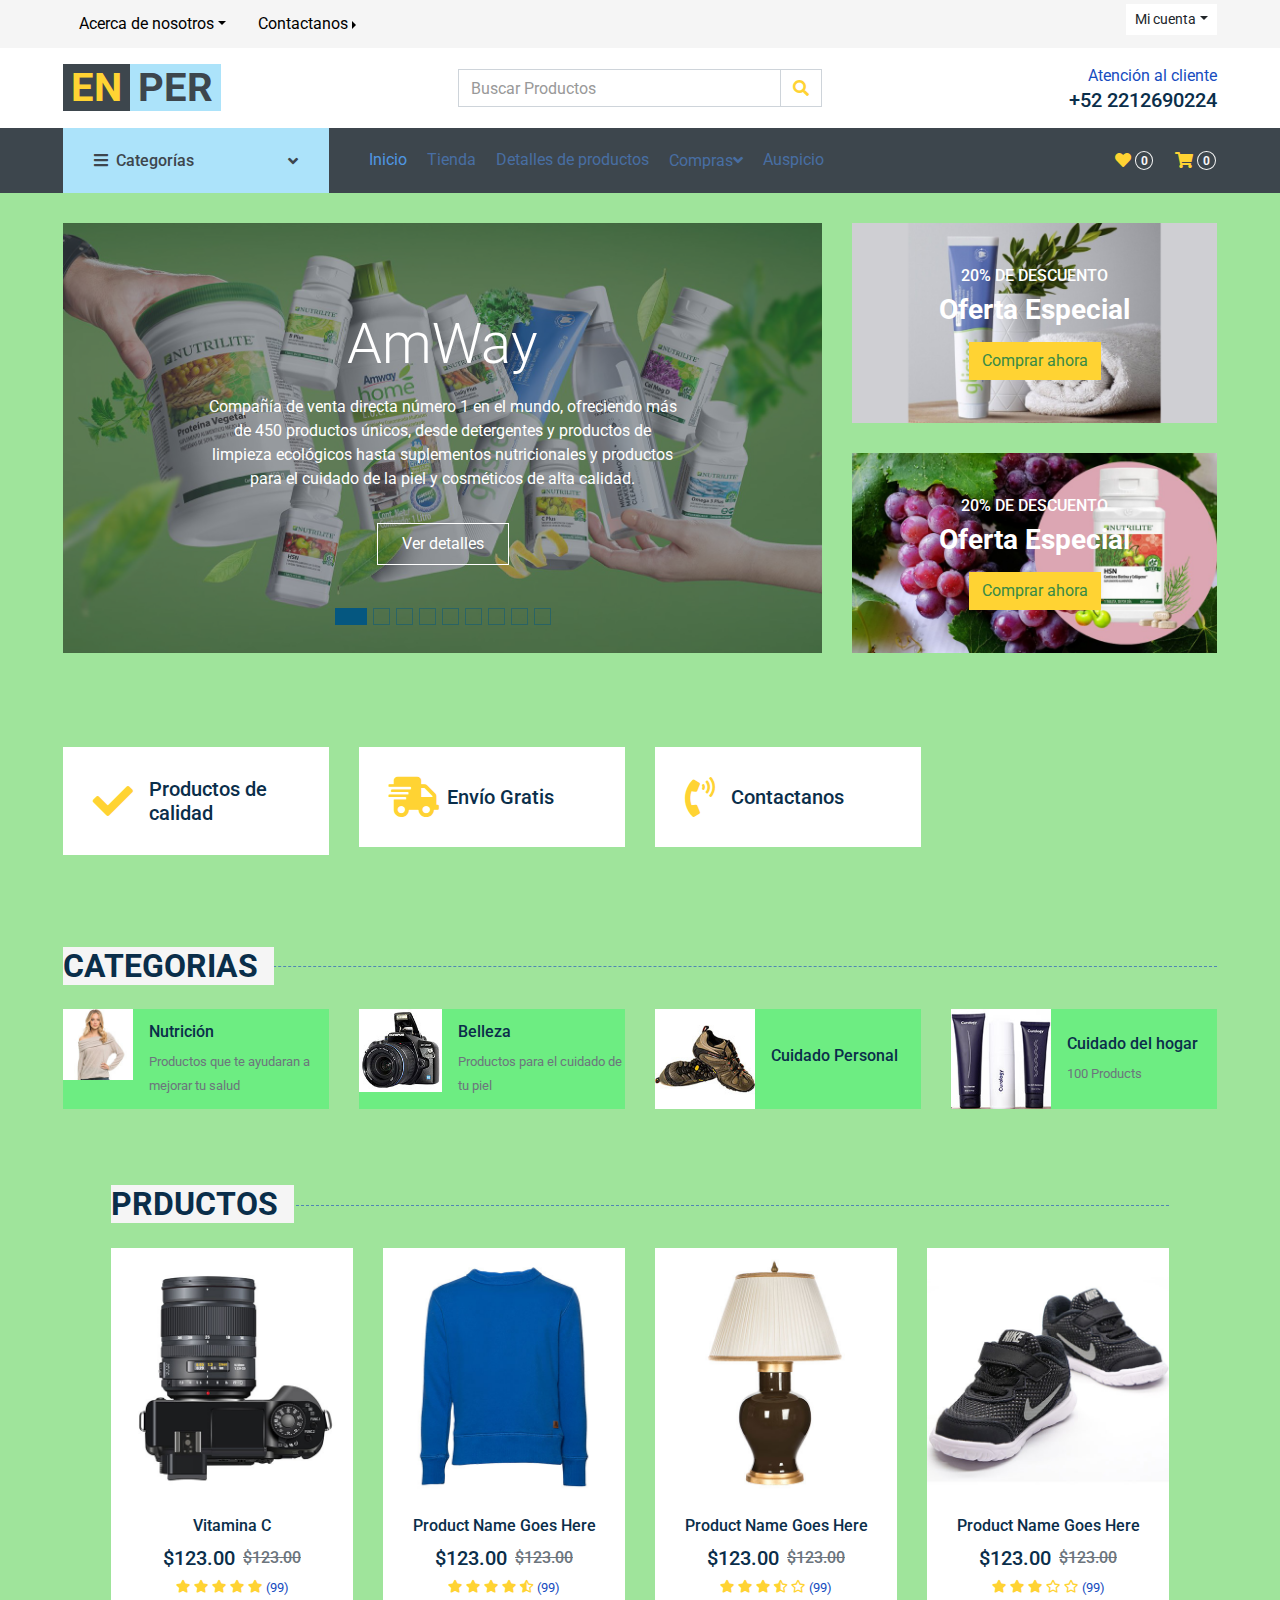
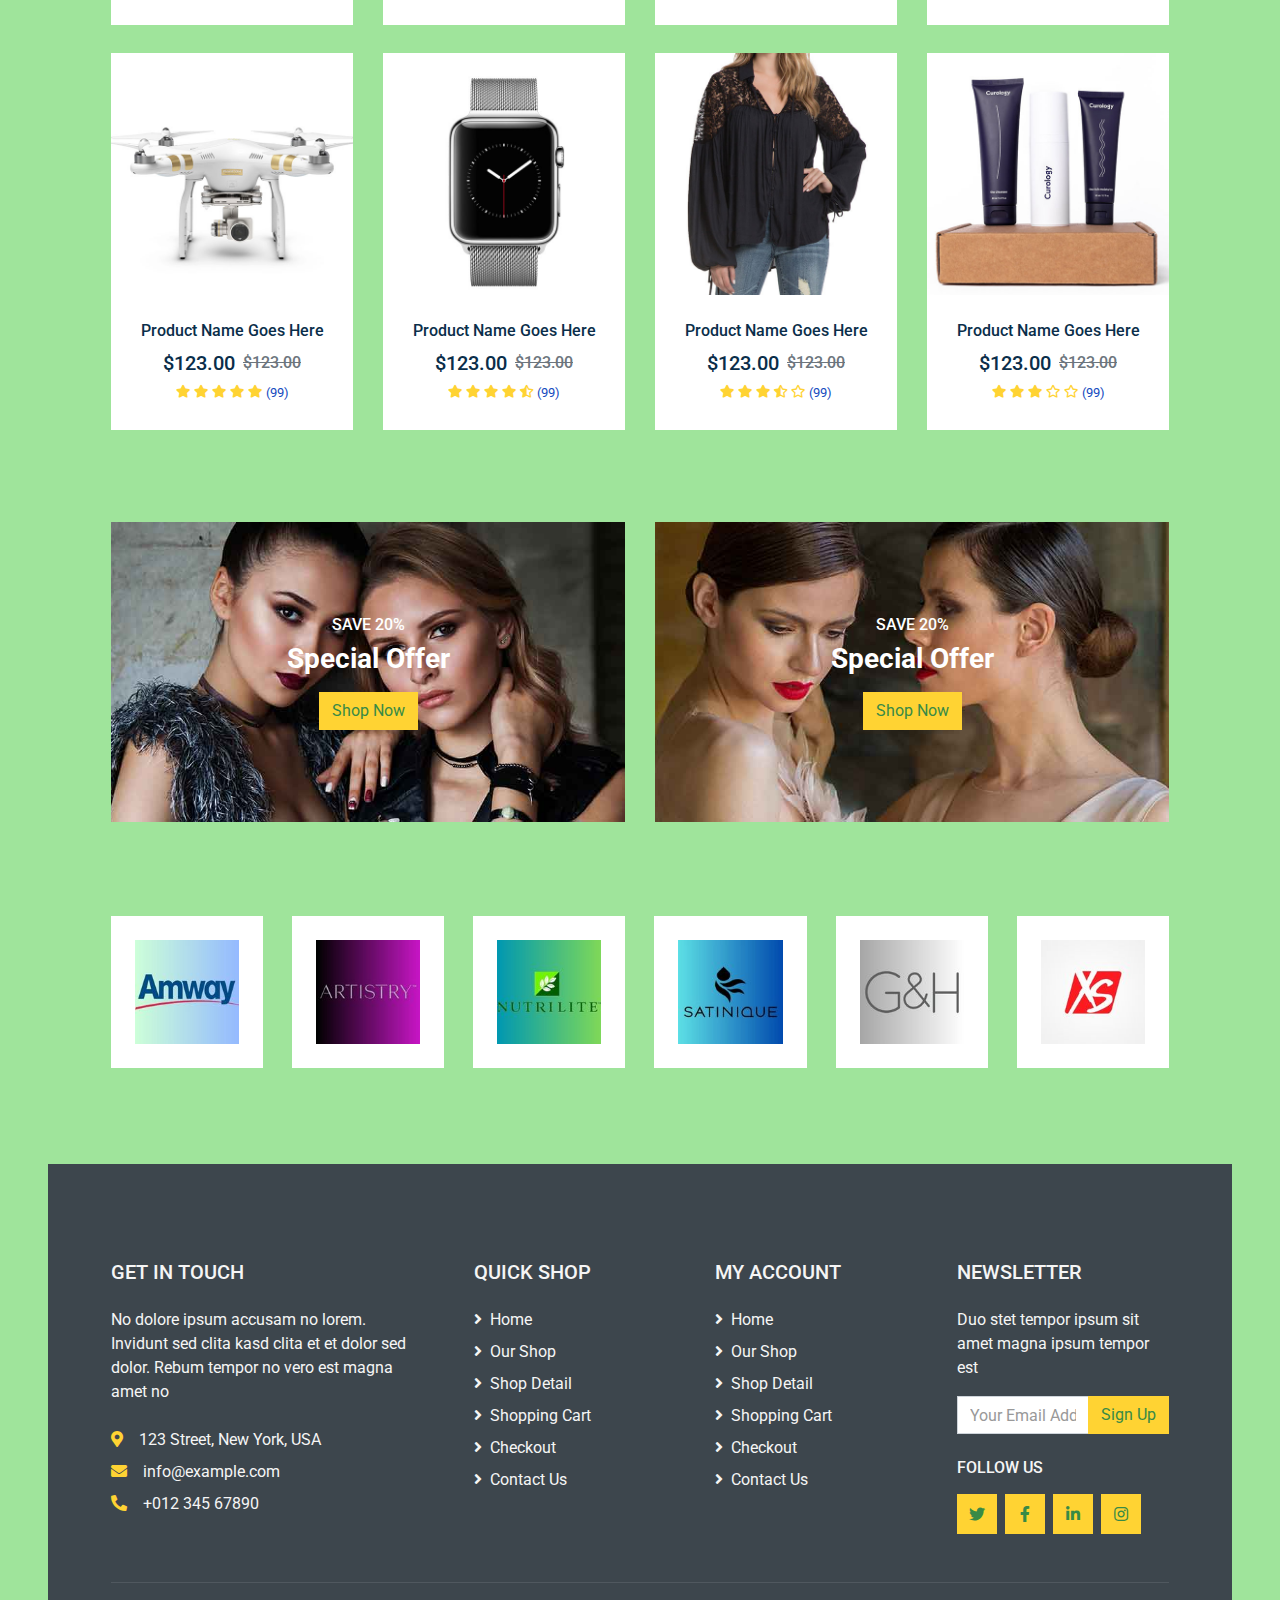
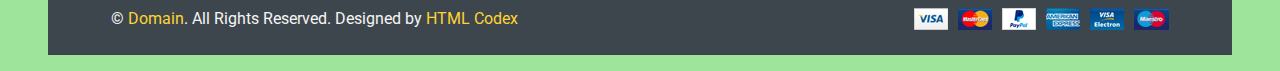
<file: index.html>
<!DOCTYPE html>
<html lang="es">

<head>
    <meta charset="utf-8">
    <title>AmWay by ENPER</title>
    <meta content="width=device-width, initial-scale=1.0" name="viewport">
    <meta content="Free HTML Templates" name="keywords">
    <meta content="Free HTML Templates" name="description">

    <!-- Favicon -->
    <link href="img/favicon.ico" rel="icon">

    <!-- Google Web Fonts -->
    <link rel="preconnect" href="https://fonts.gstatic.com">
    <link href="https://fonts.googleapis.com/css2?family=Roboto:wght@400;500;700&display=swap" rel="stylesheet">  

    <!-- Font Awesome -->
    <link href="https://cdnjs.cloudflare.com/ajax/libs/font-awesome/5.10.0/css/all.min.css" rel="stylesheet">

    <!-- Libraries Stylesheet -->
    <link href="lib/animate/animate.min.css" rel="stylesheet">
    <link href="lib/owlcarousel/assets/owl.carousel.min.css" rel="stylesheet">

    <!-- Customized Bootstrap Stylesheet -->
    <link href="css/style.css" rel="stylesheet">
</head>

<body>
    <link href="BarraSuperior.html" rel="import" />
    <!-- inicio de la barra superior -->
    <div class="container-fluid">
        <div class="row bg-secondary py-1 px-xl-5">
            <div class="col-lg-6 d-none d-lg-block">
                <div class="d-inline-flex align-items-center h-100">
                    <a style="color: black;" class="nav-link dropdown-toggle" href="">Acerca de nosotros</a>
                    <div class="nav-item dropdown dropright">
                        <a style="color: rgb(0, 0, 0);" href="#" class="nav-link dropdown-toggle" data-toggle="dropdown">Contactanos</a>
                        <div class="dropdown-menu position-absolute rounded-0 border-0 m-0">
                            <p class="dropdown-item"><i class="fa fa-map-marker-alt text-primary mr-3"></i> C. 10 Nte., El Dulce Nombre, 41105 Chilapa de Álvarez, Gro.</p>
                            <p class="dropdown-item"><i class="fa fa-envelope text-primary mr-3"></i>enper@gmail.com</p>
                            <p class="dropdown-item"><i class="fa fa-phone-alt text-primary mr-3"></i>+52 221 269 0224</p>
                        </div>
                    </div>
                    
                <!--<a class="text-body mr-3" href="">Help</a>-->
                <!--<a class="text-body mr-3" href="">FAQs</a>-->
                </div>
            </div>
            <div class="col-lg-6 text-center text-lg-right">
                <div class="d-inline-flex align-items-center">
                    <div class="btn-group">
                        <button type="button" class="btn btn-sm btn-light dropdown-toggle" data-toggle="dropdown">Mi cuenta</button>
                        <div class="dropdown-menu dropdown-menu-right">
                            <button class="dropdown-item" type="button">Iniciar sesión</button>
                            <button class="dropdown-item" type="button">Registrarse</button>
                        </div>
                    </div>

                    <!-- para seleccionar la moneda e idioma-->
                    <!--<div class="btn-group mx-2">
                        <button type="button" class="btn btn-sm btn-light dropdown-toggle" data-toggle="dropdown">USD</button>
                        <div class="dropdown-menu dropdown-menu-right">
                            <button class="dropdown-item" type="button">EUR</button>
                            <button class="dropdown-item" type="button">GBP</button>
                            <button class="dropdown-item" type="button">CAD</button>
                        </div>
                    </div>
                    <div class="btn-group">
                        button type="button" class="btn btn-sm btn-light dropdown-toggle" data-toggle="dropdown">EN</button>
                        <div class="dropdown-menu dropdown-menu-right">
                            <button class="dropdown-item" type="button">FR</button>
                            <button class="dropdown-item" type="button">AR</button>
                            <button class="dropdown-item" type="button">RU</button>
                        </div>
                    </div>-->
                </div>

                <!--carrito de compras-->
                <div class="d-inline-flex align-items-center d-block d-lg-none">
                    <a href="" class="btn px-0 ml-2">
                        <i class="fas fa-heart text-dark"></i>
                        <span class="badge text-dark border border-dark rounded-circle" style="padding-bottom: 2px;">0</span>
                    </a>
                    <a href="" class="btn px-0 ml-2">
                        <i class="fas fa-shopping-cart text-dark"></i>
                        <span class="badge text-dark border border-dark rounded-circle" style="padding-bottom: 2px;">0</span>
                    </a>
                </div>

            </div>
        </div>
        <div class="row align-items-center bg-light py-3 px-xl-5 d-none d-lg-flex">
            <div class="col-lg-4">
                <a href="" class="text-decoration-none">
                    <span class="h1 text-uppercase text-primary bg-dark px-2">EN</span>
                    <span class="h1 text-uppercase text-dark bg-primary px-2 ml-n1">PER</span>
                </a>
            </div>
            <div class="col-lg-4 col-6 text-left">
                <form action="">
                    <div class="input-group">
                        <input type="text" class="form-control" placeholder="Buscar Productos">
                        <div class="input-group-append">
                            <span class="input-group-text bg-transparent text-primary">
                                <i class="fa fa-search"></i>
                            </span>
                        </div>
                    </div>
                </form>
            </div>
            <div class="col-lg-4 col-6 text-right">
                <p class="m-0">Atención al cliente</p>
                <h5 class="m-0">+52 2212690224</h5>
            </div>
        </div>
    </div>
    <!-- Topbar End -->


    <!-- Barra de navegación Start -->
    <div class="container-fluid bg-dark mb-30">
        <div class="row px-xl-5">
            <div class="col-lg-3 d-none d-lg-block">
                <a class="btn d-flex align-items-center justify-content-between bg-primary w-100" data-toggle="collapse" href="#navbar-vertical" style="height: 65px; padding: 0 30px;">
                    <h6 class="text-dark m-0"><i class="fa fa-bars mr-2"></i>Categorías</h6>
                    <i class="fa fa-angle-down text-dark"></i>
                </a>
                
                <nav class="collapse position-absolute navbar navbar-vertical navbar-light align-items-start p-0 bg-light" id="navbar-vertical" style="width: calc(100% - 30px); z-index: 999;">
                    <div class="navbar-nav w-100">
                        <div class="nav-item dropdown dropright">
                            <a href="#" class="nav-link dropdown-toggle" data-toggle="dropdown">Nutrición<i class="fa fa-angle-right float-right mt-1"></i></a>
                            <div class="dropdown-menu position-absolute rounded-0 border-0 m-0">
                                <a href="" class="dropdown-item">Vitaminas</a>
                                <a href="" class="dropdown-item">Suplementos</a>
                                <a href="" class="dropdown-item">Bebidas</a>
                            </div>
                        </div>
                        <div class="nav-item dropdown dropright">
                            <a href="#" class="nav-link dropdown-toggle" data-toggle="dropdown">Belleza<i class="fa fa-angle-right float-right mt-1"></i></a>
                            <div class="dropdown-menu position-absolute rounded-0 border-0 m-0">
                                <a href="" class="dropdown-item">Labiales</a>
                                <a href="" class="dropdown-item">Mascarilla Pulidora, hidratante y de más.</a>
                                <a href="" class="dropdown-item">Exfloliantes</a>
                                <a href="" class="dropdown-item">Agua micelar</a>
                                <a href="" class="dropdown-item">Delineadores</a>
                               
                            </div>
                        </div>
                        <div class="nav-item dropdown dropright">
                            <a href="#" class="nav-link dropdown-toggle" data-toggle="dropdown">Cuidado personal<i class="fa fa-angle-right float-right mt-1"></i></a>
                            <div class="dropdown-menu position-absolute rounded-0 border-0 m-0">
                                <a href="" class="dropdown-item">Jabones en barra</a>
                                <a href="" class="dropdown-item">Jabones coorporales</a>
                                <a href="" class="dropdown-item">Shampoohs</a>
                                <a href="" class="dropdown-item">Cepillos dentales</a>
                                 <a href="" class="dropdown-item">Desodorantes</a>
                                <a href="" class="dropdown-item">Cremas</a>
                            </div>
                        </div>
                        <div class="nav-item dropdown dropright">
                            <a href="#" class="nav-link dropdown-toggle" data-toggle="dropdown">Cuidado del hogar<i class="fa fa-angle-right float-right mt-1"></i></a>
                            <div class="dropdown-menu position-absolute rounded-0 border-0 m-0">
                                <a href="" class="dropdown-item"> Detergente en polvo</a>
                                <a href="" class="dropdown-item">Detergente en liquido para ropa</a>
                                <a href="" class="dropdown-item">Limpiador multiusos</a>
                                 <a href="" class="dropdown-item">Liquido lavaplatos</a>
                                <a href="" class="dropdown-item">Fibras</a>
                            </div>
                        </div>
                        <!-- <a href="" class="nav-item nav-link">Shirts</a>
                        <a href="" class="nav-item nav-link">Jeans</a>
                        <a href="" class="nav-item nav-link">Swimwear</a>
                        <a href="" class="nav-item nav-link">Sleepwear</a>
                        <a href="" class="nav-item nav-link">Sportswear</a>
                        <a href="" class="nav-item nav-link">Jumpsuits</a>
                        <a href="" class="nav-item nav-link">Blazers</a>
                        <a href="" class="nav-item nav-link">Jackets</a>
                        <a href="" class="nav-item nav-link">Shoes</a> -->
                    </div>
                </nav>
            </div>
            <div class="col-lg-9">
                <nav class="navbar navbar-expand-lg bg-dark navbar-dark py-3 py-lg-0 px-0">
                    <a href="" class="text-decoration-none d-block d-lg-none">
                        <span class="h1 text-uppercase text-dark bg-light px-2">EN</span>
                        <span class="h1 text-uppercase text-light bg-primary px-2 ml-n1">PER</span>
                    </a>
                    <button type="button" class="navbar-toggler" data-toggle="collapse" data-target="#navbarCollapse">
                        <span class="navbar-toggler-icon"></span>
                    </button>
                    <div class="collapse navbar-collapse justify-content-between" id="navbarCollapse">
                        <div class="navbar-nav mr-auto py-0">
                            <a href="index.html" class="nav-item nav-link active">Inicio</a>
                            <a href="shop.html" class="nav-item nav-link">Tienda</a>
                            <a href="detail.html" class="nav-item nav-link">Detalles de productos</a>
                            <div class="nav-item dropdown">
                                <a href="#" class="nav-link dropdown-toggle" data-toggle="dropdown">Compras<i class="fa fa-angle-down mt-1"></i></a>
                                <div class="dropdown-menu bg-primary rounded-0 border-0 m-0">
                                    <a href="cart.html" class="dropdown-item">Carrito de compras</a>
                                    <a href="checkout.html" class="dropdown-item">Pedidos</a>
                                </div>
                            </div>
                            <a href="contact.html" class="nav-item nav-link">Auspicio</a>
                        </div>
                        <!--Favoritos y carrito de compras-->
                        <div class="navbar-nav ml-auto py-0 d-none d-lg-block">
                            <a href="" class="btn px-0">
                                <i class="fas fa-heart text-primary"></i>
                                <span class="badge text-secondary border border-secondary rounded-circle" style="padding-bottom: 2px;">0</span>
                            </a>
                            <a href="" class="btn px-0 ml-3">
                                <i class="fas fa-shopping-cart text-primary"></i>
                                <span class="badge text-secondary border border-secondary rounded-circle" style="padding-bottom: 2px;">0</span>
                            </a>
                        </div>
                    </div>
                </nav>
            </div>
        </div>
    </div>
    <!-- Fin de la barra de navegación -->


    <!-- Inicio de carrusel de fotos -->
    <div class="container-fluid mb-3">
        <div class="row px-xl-5">
            <div class="col-lg-8">
                <div id="header-carousel" class="carousel slide carousel-fade mb-30 mb-lg-0" data-ride="carousel">
                    <!--Indicadores de posición del carrusel-->
                    <ol class="carousel-indicators">
                        <li data-target="#header-carousel" data-slide-to="0" class="active"></li>
                        <li data-target="#header-carousel" data-slide-to="1"></li>
                        <li data-target="#header-carousel" data-slide-to="2"></li>
                        <li data-target="#header-carousel" data-slide-to="3"></li>
                        <li data-target="#header-carousel" data-slide-to="4"></li>
                        <li data-target="#header-carousel" data-slide-to="5"></li>
                        <li data-target="#header-carousel" data-slide-to="6"></li>
                        <li data-target="#header-carousel" data-slide-to="7"></li>
                        <li data-target="#header-carousel" data-slide-to="8"></li>
                    </ol>
                    <div class="carousel-inner">
                        <div class="carousel-item position-relative active" style="height: 430px;">
                            <img class="position-absolute w-100 h-100" src="img/carrusel/All.jpg" style="object-fit: cover;">
                            <div class="carousel-caption d-flex flex-column align-items-center justify-content-center">
                                <div class="p-3" style="max-width: 700px;">
                                    <h1 class="display-4 text-white mb-3 animate__animated animate__fadeInDown">AmWay</h1>
                                    <p class="mx-md-5 px-5 animate__animated animate__bounceIn">Compañía de venta directa número 1 en el mundo, ofreciendo más de 450 productos únicos, desde detergentes y productos de limpieza ecológicos hasta suplementos nutricionales y productos para el cuidado de la piel y cosméticos de alta calidad.</p>
                                    <a class="btn btn-outline-light py-2 px-4 mt-3 animate__animated animate__fadeInUp" href="#">Ver detalles</a>
                                </div>
                            </div>
                        </div>
                        <div class="carousel-item position-relative" style="height: 430px;">
                            <img class="position-absolute w-100 h-100" src="img/carrusel/DobleX.jpg" style="object-fit: cover;">
                            <div class="carousel-caption d-flex flex-column align-items-center justify-content-center">
                                <div class="p-3" style="max-width: 700px;">
                                    <h1 class="display-4 text-white mb-3 animate__animated animate__fadeInDown">Doble X</h1>
                                    <p class="mx-md-5 px-5 animate__animated animate__bounceIn">Vitaminas, minerales y fitonutrientes para ayudar a reforzar la salud del corazón, cerebro, ojos, piel, huesos y sistema inmunológico.</p>
                                    <a class="btn btn-outline-light py-2 px-4 mt-3 animate__animated animate__fadeInUp" href="#">Comprar ahora</a>
                                </div>
                            </div>
                        </div>
                        <div class="carousel-item position-relative" style="height: 430px;">
                            <img class="position-absolute w-100 h-100" src="img/carrusel/CPlus.jpg" style="object-fit: cover;">
                            <div class="carousel-caption d-flex flex-column align-items-center justify-content-center">
                                <div class="p-3" style="max-width: 700px;">
                                    <h1 class="display-4 text-white mb-3 animate__animated animate__fadeInDown">C Plus</h1>
                                    <p class="mx-md-5 px-5 animate__animated animate__bounceIn">Estimula la síntesis de colágeno fortaleciendo el soporte estructural y la elasticidad de la piel, es un importante catalizador de todos los procesos metabólicos en que interviene el calcio, como la contracción muscular, mejorando el tono muscular.</p>
                                    <a class="btn btn-outline-light py-2 px-4 mt-3 animate__animated animate__fadeInUp" href="#">Comprar ahora</a>
                                </div>
                            </div>
                        </div>
                        <div class="carousel-item position-relative" style="height: 430px;">
                            <img class="position-absolute w-100 h-100" src="img/carrusel/HSN.jpg" style="object-fit: cover;">
                            <div class="carousel-caption d-flex flex-column align-items-center justify-content-center">
                                <div class="p-3" style="max-width: 700px;">
                                    <h1 class="display-4 text-white mb-3 animate__animated animate__fadeInDown">HSN</h1>
                                    <p class="mx-md-5 px-5 animate__animated animate__bounceIn">Es una vitamina esencial soluble en agua, Sin biotina ciertas enzimas no funcionan adecuadamente y pueden ocurrir ciertas complicaciones con la piel y la fragilidad del cabello y las uñas.</p>
                                    <a class="btn btn-outline-light py-2 px-4 mt-3 animate__animated animate__fadeInUp" href="#">Comprar ahora</a>
                                </div>
                            </div>
                        </div>
                        <div class="carousel-item position-relative" style="height: 430px;">
                            <img class="position-absolute w-100 h-100" src="img/carrusel/Ajo.jpg" style="object-fit: cover;">
                            <div class="carousel-caption d-flex flex-column align-items-center justify-content-center">
                                <div class="p-3" style="max-width: 700px;">
                                    <h1 class="display-4 text-white mb-3 animate__animated animate__fadeInDown">Ajo Concentrado</h1>
                                    <p class="mx-md-5 px-5 animate__animated animate__bounceIn">Es antibacteriano, por lo que ayuda a combatir diversas infecciones. Fortalece el sistema inmunológico gracias a sus propiedades antioxidantes, antibacterianas y antivirales.</p>
                                    <a class="btn btn-outline-light py-2 px-4 mt-3 animate__animated animate__fadeInUp" href="#">Comprar ahora</a>
                                </div>
                            </div>
                        </div>
                        <div class="carousel-item position-relative" style="height: 430px;">
                            <img class="position-absolute w-100 h-100" src="img/carrusel/Limpieza bucal.jpg" style="object-fit: cover;">
                            <div class="carousel-caption d-flex flex-column align-items-center justify-content-center">
                                <div class="p-3" style="max-width: 700px;">
                                    <h1 class="display-4 text-white mb-3 animate__animated animate__fadeInDown">Limpieza Bucal</h1>
                                    <p class="mx-md-5 px-5 animate__animated animate__bounceIn">La higiene oral implica prácticas que ayudan a mantener la boca limpia y libre de enfermedades, como cepillarse los dientes, usar hilo dental y visitar al dentista con regularidad.</p>
                                    <a class="btn btn-outline-light py-2 px-4 mt-3 animate__animated animate__fadeInUp" href="#">Comprar ahora</a>
                                </div>
                            </div>
                        </div>
                        <div class="carousel-item position-relative" style="height: 430px;">
                            <img class="position-absolute w-100 h-100" src="img/carrusel/Detergentes.jpg" style="object-fit: cover;">
                            <div class="carousel-caption d-flex flex-column align-items-center justify-content-center">
                                <div class="p-3" style="max-width: 700px;">
                                    <h1 class="display-4 text-white mb-3 animate__animated animate__fadeInDown">Detergentes</h1>
                                    <p class="mx-md-5 px-5 animate__animated animate__bounceIn">Un detergente eco debe ser biodegradable, no contener fosfatos y elaborarse con sustancias como aceites vegetales </p>
                                    <a class="btn btn-outline-light py-2 px-4 mt-3 animate__animated animate__fadeInUp" href="#">Comprar ahora</a>
                                </div>
                            </div>
                        </div>
                        <div class="carousel-item position-relative" style="height: 430px;">
                            <img class="position-absolute w-100 h-100" src="img/carrusel/LOC.jpg" style="object-fit: cover;">
                            <div class="carousel-caption d-flex flex-column align-items-center justify-content-center">
                                <div class="p-3" style="max-width: 700px;">
                                    <h1 class="display-4 text-white mb-3 animate__animated animate__fadeInDown">LOC</h1>
                                    <p class="mx-md-5 px-5 animate__animated animate__bounceIn">Efectivo limpiador de superficies, libre de cloro y ácidos abrasivos, que deja tu hogar poderosamente limpio y con un fresco aroma.</p>
                                    <a class="btn btn-outline-light py-2 px-4 mt-3 animate__animated animate__fadeInUp" href="#">Comprar ahora</a>
                                </div>
                            </div>
                        </div>
                        <div class="carousel-item position-relative" style="height: 430px;">
                            <img class="position-absolute w-100 h-100" src="img/carrusel/SA8.jpg" style="object-fit: cover;">
                            <div class="carousel-caption d-flex flex-column align-items-center justify-content-center">
                                <div class="p-3" style="max-width: 700px;">
                                    <h1 class="display-4 text-white mb-3 animate__animated animate__fadeInDown">SA8</h1>
                                    <p class="mx-md-5 px-5 animate__animated animate__bounceIn">El SA8 Detergente Líquido Concentrado para Ropa ha demostrado ser seguro para el medio ambiente y es reconocido por el Programa Safer Choice de la Agencia de Protección Ambiental de los Estados Unidos</p>
                                    <a class="btn btn-outline-light py-2 px-4 mt-3 animate__animated animate__fadeInUp" href="#">Comprar ahora</a>
                                </div>
                            </div>
                        </div>
                    </div>
                </div>
            </div>
<!-- Falta revisar las imágenes de aquí -->
            <div class="col-lg-4">
                <div class="product-offer mb-30" style="height: 200px;">
                    <img class="img-fluid" src="img/offer-1.png" alt="">
                    <div class="offer-text">
                        <h6 class="text-white text-uppercase">20% de descuento</h6>
                        <h3 class="text-white mb-3">Oferta Especial</h3>
                        <a href="" class="btn btn-primary">Comprar ahora</a>
                    </div>
                </div>
                <div class="product-offer mb-30" style="height: 200px;">
                    <img class="img-fluid" src="img/offer-2.png" alt="">
                    <div class="offer-text">
                        <h6 class="text-white text-uppercase">20% de descuento</h6>
                        <h3 class="text-white mb-3">Oferta Especial</h3>
                        <a href="" class="btn btn-primary">Comprar ahora</a>
                    </div>
                </div>
            </div>
        </div>
    </div>
    <!-- fin del carrusel -->

        

<!-- Creo que no será necesario -->
    <!-- Cuadros de servicios -->
    <div class="container-fluid pt-5">
        <div class="row px-xl-5 pb-3">
            <div class="col-lg-3 col-md-6 col-sm-12 pb-1">
                <div class="d-flex align-items-center bg-light mb-4" style="padding: 30px;">
                    <h1 class="fa fa-check text-primary m-0 mr-3"></h1>
                    <h5 class="font-weight-semi-bold m-0">Productos de calidad</h5>
                </div>
            </div>
            <div class="col-lg-3 col-md-6 col-sm-12 pb-1">
                <div class="d-flex align-items-center bg-light mb-4" style="padding: 30px;">
                    <h1 class="fa fa-shipping-fast text-primary m-0 mr-2"></h1>
                    <h5 class="font-weight-semi-bold m-0">Envío Gratis</h5>
                </div>
            </div>
            <div class="col-lg-3 col-md-6 col-sm-12 pb-1">
                <div class="d-flex align-items-center bg-light mb-4" style="padding: 30px;">
                    <h1 class="fa fa-phone-volume text-primary m-0 mr-3"></h1>
                    <h5 class="font-weight-semi-bold m-0">Contactanos</h5>
                </div>
            </div>
        </div>
    </div>
    <!-- Final de los cuadros de servicios -->


<!-- De aquí para abajo falta meter la información e imágenes de nosotros -->
    <!-- Categorías -->
    <div class="container-fluid pt-5">
        <h2 class="section-title position-relative text-uppercase mx-xl-5 mb-4"><span class="bg-secondary pr-3">Categorias</span></h2>
        <div class="row px-xl-5 pb-3">
            <div class="col-lg-3 col-md-4 col-sm-6 pb-1">
                <a class="text-decoration-none" href="">
                    <div class="cat-item d-flex align-items-center mb-4">
                        <div class="overflow-hidden" style="width: 100px; height: 100px;">
                            <img class="img-fluid" src="img/cat-1.jpg" alt="">
                        </div>
                        <div class="flex-fill pl-3">
                            <h6>Nutrición</h6>
                            <small class="text-body">Productos que te ayudaran a mejorar tu salud</small>
                        </div>
                    </div>
                </a>
            </div>
            <div class="col-lg-3 col-md-4 col-sm-6 pb-1">
                <a class="text-decoration-none" href="">
                    <div class="cat-item img-zoom d-flex align-items-center mb-4">
                        <div class="overflow-hidden" style="width: 100px; height: 100px;">
                            <img class="img-fluid" src="img/cat-2.jpg" alt="">
                        </div>
                        <div class="flex-fill pl-3">
                            <h6>Belleza </h6>
                            <small class="text-body">Productos para el cuidado de tu piel</small>
                        </div>
                    </div>
                </a>
            </div>
            <div class="col-lg-3 col-md-4 col-sm-6 pb-1">
                <a class="text-decoration-none" href="">
                    <div class="cat-item img-zoom d-flex align-items-center mb-4">
                        <div class="overflow-hidden" style="width: 100px; height: 100px;">
                            <img class="img-fluid" src="img/cat-3.jpg" alt="">
                        </div>
                        <div class="flex-fill pl-3">
                            <h6>Cuidado Personal</h6>
                            <small class="text-body"></small>
                        </div>
                    </div>
                </a>
            </div>
            <div class="col-lg-3 col-md-4 col-sm-6 pb-1">
                <a class="text-decoration-none" href="">
                    <div class="cat-item img-zoom d-flex align-items-center mb-4">
                        <div class="overflow-hidden" style="width: 100px; height: 100px;">
                            <img class="img-fluid" src="img/cat-4.jpg" alt="">
                        </div>
                        <div class="flex-fill pl-3">
                            <h6>Cuidado del hogar</h6>
                            <small class="text-body">100 Products</small>
                        </div>
                    </div>
                </a>
            </div>
        
    <!-- Fin de categorías -->


    <!-- Productos -->
    <div class="container-fluid pt-5 pb-3">
        <h2 class="section-title position-relative text-uppercase mx-xl-5 mb-4"><span class="bg-secondary pr-3">Prductos</span></h2>
        <div class="row px-xl-5">
            <div class="col-lg-3 col-md-4 col-sm-6 pb-1">
                <div class="product-item bg-light mb-4">
                    <div class="product-img position-relative overflow-hidden">
                        <img class="img-fluid w-100" src="img/product-1.jpg" alt="">
                        <div class="product-action">
                            <a class="btn btn-outline-dark btn-square" href=""><i class="fa fa-shopping-cart"></i></a>
                            <a class="btn btn-outline-dark btn-square" href=""><i class="far fa-heart"></i></a>
                            <a class="btn btn-outline-dark btn-square" href=""><i class="fa fa-sync-alt"></i></a>
                            <a class="btn btn-outline-dark btn-square" href=""><i class="fa fa-search"></i></a>
                        </div>
                    </div>
                    <div class="text-center py-4">
                        <a class="h6 text-decoration-none text-truncate" href="">Vitamina C</a>
                        <div class="d-flex align-items-center justify-content-center mt-2">
                            <h5>$123.00</h5><h6 class="text-muted ml-2"><del>$123.00</del></h6>
                        </div>
                        <div class="d-flex align-items-center justify-content-center mb-1">
                            <small class="fa fa-star text-primary mr-1"></small>
                            <small class="fa fa-star text-primary mr-1"></small>
                            <small class="fa fa-star text-primary mr-1"></small>
                            <small class="fa fa-star text-primary mr-1"></small>
                            <small class="fa fa-star text-primary mr-1"></small>
                            <small>(99)</small>
                        </div>
                    </div>
                </div>
            </div>
            <div class="col-lg-3 col-md-4 col-sm-6 pb-1">
                <div class="product-item bg-light mb-4">
                    <div class="product-img position-relative overflow-hidden">
                        <img class="img-fluid w-100" src="img/product-2.jpg" alt="">
                        <div class="product-action">
                            <a class="btn btn-outline-dark btn-square" href=""><i class="fa fa-shopping-cart"></i></a>
                            <a class="btn btn-outline-dark btn-square" href=""><i class="far fa-heart"></i></a>
                            <a class="btn btn-outline-dark btn-square" href=""><i class="fa fa-sync-alt"></i></a>
                            <a class="btn btn-outline-dark btn-square" href=""><i class="fa fa-search"></i></a>
                        </div>
                    </div>
                    <div class="text-center py-4">
                        <a class="h6 text-decoration-none text-truncate" href="">Product Name Goes Here</a>
                        <div class="d-flex align-items-center justify-content-center mt-2">
                            <h5>$123.00</h5><h6 class="text-muted ml-2"><del>$123.00</del></h6>
                        </div>
                        <div class="d-flex align-items-center justify-content-center mb-1">
                            <small class="fa fa-star text-primary mr-1"></small>
                            <small class="fa fa-star text-primary mr-1"></small>
                            <small class="fa fa-star text-primary mr-1"></small>
                            <small class="fa fa-star text-primary mr-1"></small>
                            <small class="fa fa-star-half-alt text-primary mr-1"></small>
                            <small>(99)</small>
                        </div>
                    </div>
                </div>
            </div>
            <div class="col-lg-3 col-md-4 col-sm-6 pb-1">
                <div class="product-item bg-light mb-4">
                    <div class="product-img position-relative overflow-hidden">
                        <img class="img-fluid w-100" src="img/product-3.jpg" alt="">
                        <div class="product-action">
                            <a class="btn btn-outline-dark btn-square" href=""><i class="fa fa-shopping-cart"></i></a>
                            <a class="btn btn-outline-dark btn-square" href=""><i class="far fa-heart"></i></a>
                            <a class="btn btn-outline-dark btn-square" href=""><i class="fa fa-sync-alt"></i></a>
                            <a class="btn btn-outline-dark btn-square" href=""><i class="fa fa-search"></i></a>
                        </div>
                    </div>
                    <div class="text-center py-4">
                        <a class="h6 text-decoration-none text-truncate" href="">Product Name Goes Here</a>
                        <div class="d-flex align-items-center justify-content-center mt-2">
                            <h5>$123.00</h5><h6 class="text-muted ml-2"><del>$123.00</del></h6>
                        </div>
                        <div class="d-flex align-items-center justify-content-center mb-1">
                            <small class="fa fa-star text-primary mr-1"></small>
                            <small class="fa fa-star text-primary mr-1"></small>
                            <small class="fa fa-star text-primary mr-1"></small>
                            <small class="fa fa-star-half-alt text-primary mr-1"></small>
                            <small class="far fa-star text-primary mr-1"></small>
                            <small>(99)</small>
                        </div>
                    </div>
                </div>
            </div>
            <div class="col-lg-3 col-md-4 col-sm-6 pb-1">
                <div class="product-item bg-light mb-4">
                    <div class="product-img position-relative overflow-hidden">
                        <img class="img-fluid w-100" src="img/product-4.jpg" alt="">
                        <div class="product-action">
                            <a class="btn btn-outline-dark btn-square" href=""><i class="fa fa-shopping-cart"></i></a>
                            <a class="btn btn-outline-dark btn-square" href=""><i class="far fa-heart"></i></a>
                            <a class="btn btn-outline-dark btn-square" href=""><i class="fa fa-sync-alt"></i></a>
                            <a class="btn btn-outline-dark btn-square" href=""><i class="fa fa-search"></i></a>
                        </div>
                    </div>
                    <div class="text-center py-4">
                        <a class="h6 text-decoration-none text-truncate" href="">Product Name Goes Here</a>
                        <div class="d-flex align-items-center justify-content-center mt-2">
                            <h5>$123.00</h5><h6 class="text-muted ml-2"><del>$123.00</del></h6>
                        </div>
                        <div class="d-flex align-items-center justify-content-center mb-1">
                            <small class="fa fa-star text-primary mr-1"></small>
                            <small class="fa fa-star text-primary mr-1"></small>
                            <small class="fa fa-star text-primary mr-1"></small>
                            <small class="far fa-star text-primary mr-1"></small>
                            <small class="far fa-star text-primary mr-1"></small>
                            <small>(99)</small>
                        </div>
                    </div>
                </div>
            </div>
            <div class="col-lg-3 col-md-4 col-sm-6 pb-1">
                <div class="product-item bg-light mb-4">
                    <div class="product-img position-relative overflow-hidden">
                        <img class="img-fluid w-100" src="img/product-5.jpg" alt="">
                        <div class="product-action">
                            <a class="btn btn-outline-dark btn-square" href=""><i class="fa fa-shopping-cart"></i></a>
                            <a class="btn btn-outline-dark btn-square" href=""><i class="far fa-heart"></i></a>
                            <a class="btn btn-outline-dark btn-square" href=""><i class="fa fa-sync-alt"></i></a>
                            <a class="btn btn-outline-dark btn-square" href=""><i class="fa fa-search"></i></a>
                        </div>
                    </div>
                    <div class="text-center py-4">
                        <a class="h6 text-decoration-none text-truncate" href="">Product Name Goes Here</a>
                        <div class="d-flex align-items-center justify-content-center mt-2">
                            <h5>$123.00</h5><h6 class="text-muted ml-2"><del>$123.00</del></h6>
                        </div>
                        <div class="d-flex align-items-center justify-content-center mb-1">
                            <small class="fa fa-star text-primary mr-1"></small>
                            <small class="fa fa-star text-primary mr-1"></small>
                            <small class="fa fa-star text-primary mr-1"></small>
                            <small class="fa fa-star text-primary mr-1"></small>
                            <small class="fa fa-star text-primary mr-1"></small>
                            <small>(99)</small>
                        </div>
                    </div>
                </div>
            </div>
            <div class="col-lg-3 col-md-4 col-sm-6 pb-1">
                <div class="product-item bg-light mb-4">
                    <div class="product-img position-relative overflow-hidden">
                        <img class="img-fluid w-100" src="img/product-6.jpg" alt="">
                        <div class="product-action">
                            <a class="btn btn-outline-dark btn-square" href=""><i class="fa fa-shopping-cart"></i></a>
                            <a class="btn btn-outline-dark btn-square" href=""><i class="far fa-heart"></i></a>
                            <a class="btn btn-outline-dark btn-square" href=""><i class="fa fa-sync-alt"></i></a>
                            <a class="btn btn-outline-dark btn-square" href=""><i class="fa fa-search"></i></a>
                        </div>
                    </div>
                    <div class="text-center py-4">
                        <a class="h6 text-decoration-none text-truncate" href="">Product Name Goes Here</a>
                        <div class="d-flex align-items-center justify-content-center mt-2">
                            <h5>$123.00</h5><h6 class="text-muted ml-2"><del>$123.00</del></h6>
                        </div>
                        <div class="d-flex align-items-center justify-content-center mb-1">
                            <small class="fa fa-star text-primary mr-1"></small>
                            <small class="fa fa-star text-primary mr-1"></small>
                            <small class="fa fa-star text-primary mr-1"></small>
                            <small class="fa fa-star text-primary mr-1"></small>
                            <small class="fa fa-star-half-alt text-primary mr-1"></small>
                            <small>(99)</small>
                        </div>
                    </div>
                </div>
            </div>
            <div class="col-lg-3 col-md-4 col-sm-6 pb-1">
                <div class="product-item bg-light mb-4">
                    <div class="product-img position-relative overflow-hidden">
                        <img class="img-fluid w-100" src="img/product-7.jpg" alt="">
                        <div class="product-action">
                            <a class="btn btn-outline-dark btn-square" href=""><i class="fa fa-shopping-cart"></i></a>
                            <a class="btn btn-outline-dark btn-square" href=""><i class="far fa-heart"></i></a>
                            <a class="btn btn-outline-dark btn-square" href=""><i class="fa fa-sync-alt"></i></a>
                            <a class="btn btn-outline-dark btn-square" href=""><i class="fa fa-search"></i></a>
                        </div>
                    </div>
                    <div class="text-center py-4">
                        <a class="h6 text-decoration-none text-truncate" href="">Product Name Goes Here</a>
                        <div class="d-flex align-items-center justify-content-center mt-2">
                            <h5>$123.00</h5><h6 class="text-muted ml-2"><del>$123.00</del></h6>
                        </div>
                        <div class="d-flex align-items-center justify-content-center mb-1">
                            <small class="fa fa-star text-primary mr-1"></small>
                            <small class="fa fa-star text-primary mr-1"></small>
                            <small class="fa fa-star text-primary mr-1"></small>
                            <small class="fa fa-star-half-alt text-primary mr-1"></small>
                            <small class="far fa-star text-primary mr-1"></small>
                            <small>(99)</small>
                        </div>
                    </div>
                </div>
            </div>
            <div class="col-lg-3 col-md-4 col-sm-6 pb-1">
                <div class="product-item bg-light mb-4">
                    <div class="product-img position-relative overflow-hidden">
                        <img class="img-fluid w-100" src="img/product-8.jpg" alt="">
                        <div class="product-action">
                            <a class="btn btn-outline-dark btn-square" href=""><i class="fa fa-shopping-cart"></i></a>
                            <a class="btn btn-outline-dark btn-square" href=""><i class="far fa-heart"></i></a>
                            <a class="btn btn-outline-dark btn-square" href=""><i class="fa fa-sync-alt"></i></a>
                            <a class="btn btn-outline-dark btn-square" href=""><i class="fa fa-search"></i></a>
                        </div>
                    </div>
                    <div class="text-center py-4">
                        <a class="h6 text-decoration-none text-truncate" href="">Product Name Goes Here</a>
                        <div class="d-flex align-items-center justify-content-center mt-2">
                            <h5>$123.00</h5><h6 class="text-muted ml-2"><del>$123.00</del></h6>
                        </div>
                        <div class="d-flex align-items-center justify-content-center mb-1">
                            <small class="fa fa-star text-primary mr-1"></small>
                            <small class="fa fa-star text-primary mr-1"></small>
                            <small class="fa fa-star text-primary mr-1"></small>
                            <small class="far fa-star text-primary mr-1"></small>
                            <small class="far fa-star text-primary mr-1"></small>
                            <small>(99)</small>
                        </div>
                    </div>
                </div>
            </div>
        </div>
    </div>
    <!-- Productos -->


    <!-- Ofertas -->
    <div class="container-fluid pt-5 pb-3">
        <div class="row px-xl-5">
            <div class="col-md-6">
                <div class="product-offer mb-30" style="height: 300px;">
                    <img class="img-fluid" src="img/offer-1.jpg" alt="">
                    <div class="offer-text">
                        <h6 class="text-white text-uppercase">Save 20%</h6>
                        <h3 class="text-white mb-3">Special Offer</h3>
                        <a href="" class="btn btn-primary">Shop Now</a>
                    </div>
                </div>
            </div>
            <div class="col-md-6">
                <div class="product-offer mb-30" style="height: 300px;">
                    <img class="img-fluid" src="img/offer-2.jpg" alt="">
                    <div class="offer-text">
                        <h6 class="text-white text-uppercase">Save 20%</h6>
                        <h3 class="text-white mb-3">Special Offer</h3>
                        <a href="" class="btn btn-primary">Shop Now</a>
                    </div>
                </div>
            </div>
        </div>
    </div>
    <!-- Ofertas -->


<!-- Productos recientes-->
<!--    
    <div class="container-fluid pt-5 pb-3">
        <h2 class="section-title position-relative text-uppercase mx-xl-5 mb-4"><span class="bg-secondary pr-3">Recent Products</span></h2>
        <div class="row px-xl-5">
            <div class="col-lg-3 col-md-4 col-sm-6 pb-1">
                <div class="product-item bg-light mb-4">
                    <div class="product-img position-relative overflow-hidden">
                        <img class="img-fluid w-100" src="img/product-1.jpg" alt="">
                        <div class="product-action">
                            <a class="btn btn-outline-dark btn-square" href=""><i class="fa fa-shopping-cart"></i></a>
                            <a class="btn btn-outline-dark btn-square" href=""><i class="far fa-heart"></i></a>
                            <a class="btn btn-outline-dark btn-square" href=""><i class="fa fa-sync-alt"></i></a>
                            <a class="btn btn-outline-dark btn-square" href=""><i class="fa fa-search"></i></a>
                        </div>
                    </div>
                    <div class="text-center py-4">
                        <a class="h6 text-decoration-none text-truncate" href="">Product Name Goes Here</a>
                        <div class="d-flex align-items-center justify-content-center mt-2">
                            <h5>$123.00</h5><h6 class="text-muted ml-2"><del>$123.00</del></h6>
                        </div>
                        <div class="d-flex align-items-center justify-content-center mb-1">
                            <small class="fa fa-star text-primary mr-1"></small>
                            <small class="fa fa-star text-primary mr-1"></small>
                            <small class="fa fa-star text-primary mr-1"></small>
                            <small class="fa fa-star text-primary mr-1"></small>
                            <small class="fa fa-star text-primary mr-1"></small>
                            <small>(99)</small>
                        </div>
                    </div>
                </div>
            </div>
            <div class="col-lg-3 col-md-4 col-sm-6 pb-1">
                <div class="product-item bg-light mb-4">
                    <div class="product-img position-relative overflow-hidden">
                        <img class="img-fluid w-100" src="img/product-2.jpg" alt="">
                        <div class="product-action">
                            <a class="btn btn-outline-dark btn-square" href=""><i class="fa fa-shopping-cart"></i></a>
                            <a class="btn btn-outline-dark btn-square" href=""><i class="far fa-heart"></i></a>
                            <a class="btn btn-outline-dark btn-square" href=""><i class="fa fa-sync-alt"></i></a>
                            <a class="btn btn-outline-dark btn-square" href=""><i class="fa fa-search"></i></a>
                        </div>
                    </div>
                    <div class="text-center py-4">
                        <a class="h6 text-decoration-none text-truncate" href="">Product Name Goes Here</a>
                        <div class="d-flex align-items-center justify-content-center mt-2">
                            <h5>$123.00</h5><h6 class="text-muted ml-2"><del>$123.00</del></h6>
                        </div>
                        <div class="d-flex align-items-center justify-content-center mb-1">
                            <small class="fa fa-star text-primary mr-1"></small>
                            <small class="fa fa-star text-primary mr-1"></small>
                            <small class="fa fa-star text-primary mr-1"></small>
                            <small class="fa fa-star text-primary mr-1"></small>
                            <small class="fa fa-star-half-alt text-primary mr-1"></small>
                            <small>(99)</small>
                        </div>
                    </div>
                </div>
            </div>
            <div class="col-lg-3 col-md-4 col-sm-6 pb-1">
                <div class="product-item bg-light mb-4">
                    <div class="product-img position-relative overflow-hidden">
                        <img class="img-fluid w-100" src="img/product-3.jpg" alt="">
                        <div class="product-action">
                            <a class="btn btn-outline-dark btn-square" href=""><i class="fa fa-shopping-cart"></i></a>
                            <a class="btn btn-outline-dark btn-square" href=""><i class="far fa-heart"></i></a>
                            <a class="btn btn-outline-dark btn-square" href=""><i class="fa fa-sync-alt"></i></a>
                            <a class="btn btn-outline-dark btn-square" href=""><i class="fa fa-search"></i></a>
                        </div>
                    </div>
                    <div class="text-center py-4">
                        <a class="h6 text-decoration-none text-truncate" href="">Product Name Goes Here</a>
                        <div class="d-flex align-items-center justify-content-center mt-2">
                            <h5>$123.00</h5><h6 class="text-muted ml-2"><del>$123.00</del></h6>
                        </div>
                        <div class="d-flex align-items-center justify-content-center mb-1">
                            <small class="fa fa-star text-primary mr-1"></small>
                            <small class="fa fa-star text-primary mr-1"></small>
                            <small class="fa fa-star text-primary mr-1"></small>
                            <small class="fa fa-star-half-alt text-primary mr-1"></small>
                            <small class="far fa-star text-primary mr-1"></small>
                            <small>(99)</small>
                        </div>
                    </div>
                </div>
            </div>
            <div class="col-lg-3 col-md-4 col-sm-6 pb-1">
                <div class="product-item bg-light mb-4">
                    <div class="product-img position-relative overflow-hidden">
                        <img class="img-fluid w-100" src="img/product-4.jpg" alt="">
                        <div class="product-action">
                            <a class="btn btn-outline-dark btn-square" href=""><i class="fa fa-shopping-cart"></i></a>
                            <a class="btn btn-outline-dark btn-square" href=""><i class="far fa-heart"></i></a>
                            <a class="btn btn-outline-dark btn-square" href=""><i class="fa fa-sync-alt"></i></a>
                            <a class="btn btn-outline-dark btn-square" href=""><i class="fa fa-search"></i></a>
                        </div>
                    </div>
                    <div class="text-center py-4">
                        <a class="h6 text-decoration-none text-truncate" href="">Product Name Goes Here</a>
                        <div class="d-flex align-items-center justify-content-center mt-2">
                            <h5>$123.00</h5><h6 class="text-muted ml-2"><del>$123.00</del></h6>
                        </div>
                        <div class="d-flex align-items-center justify-content-center mb-1">
                            <small class="fa fa-star text-primary mr-1"></small>
                            <small class="fa fa-star text-primary mr-1"></small>
                            <small class="fa fa-star text-primary mr-1"></small>
                            <small class="far fa-star text-primary mr-1"></small>
                            <small class="far fa-star text-primary mr-1"></small>
                            <small>(99)</small>
                        </div>
                    </div>
                </div>
            </div>
            <div class="col-lg-3 col-md-4 col-sm-6 pb-1">
                <div class="product-item bg-light mb-4">
                    <div class="product-img position-relative overflow-hidden">
                        <img class="img-fluid w-100" src="img/product-5.jpg" alt="">
                        <div class="product-action">
                            <a class="btn btn-outline-dark btn-square" href=""><i class="fa fa-shopping-cart"></i></a>
                            <a class="btn btn-outline-dark btn-square" href=""><i class="far fa-heart"></i></a>
                            <a class="btn btn-outline-dark btn-square" href=""><i class="fa fa-sync-alt"></i></a>
                            <a class="btn btn-outline-dark btn-square" href=""><i class="fa fa-search"></i></a>
                        </div>
                    </div>
                    <div class="text-center py-4">
                        <a class="h6 text-decoration-none text-truncate" href="">Product Name Goes Here</a>
                        <div class="d-flex align-items-center justify-content-center mt-2">
                            <h5>$123.00</h5><h6 class="text-muted ml-2"><del>$123.00</del></h6>
                        </div>
                        <div class="d-flex align-items-center justify-content-center mb-1">
                            <small class="fa fa-star text-primary mr-1"></small>
                            <small class="fa fa-star text-primary mr-1"></small>
                            <small class="fa fa-star text-primary mr-1"></small>
                            <small class="fa fa-star text-primary mr-1"></small>
                            <small class="fa fa-star text-primary mr-1"></small>
                            <small>(99)</small>
                        </div>
                    </div>
                </div>
            </div>
            <div class="col-lg-3 col-md-4 col-sm-6 pb-1">
                <div class="product-item bg-light mb-4">
                    <div class="product-img position-relative overflow-hidden">
                        <img class="img-fluid w-100" src="img/product-6.jpg" alt="">
                        <div class="product-action">
                            <a class="btn btn-outline-dark btn-square" href=""><i class="fa fa-shopping-cart"></i></a>
                            <a class="btn btn-outline-dark btn-square" href=""><i class="far fa-heart"></i></a>
                            <a class="btn btn-outline-dark btn-square" href=""><i class="fa fa-sync-alt"></i></a>
                            <a class="btn btn-outline-dark btn-square" href=""><i class="fa fa-search"></i></a>
                        </div>
                    </div>
                    <div class="text-center py-4">
                        <a class="h6 text-decoration-none text-truncate" href="">Product Name Goes Here</a>
                        <div class="d-flex align-items-center justify-content-center mt-2">
                            <h5>$123.00</h5><h6 class="text-muted ml-2"><del>$123.00</del></h6>
                        </div>
                        <div class="d-flex align-items-center justify-content-center mb-1">
                            <small class="fa fa-star text-primary mr-1"></small>
                            <small class="fa fa-star text-primary mr-1"></small>
                            <small class="fa fa-star text-primary mr-1"></small>
                            <small class="fa fa-star text-primary mr-1"></small>
                            <small class="fa fa-star-half-alt text-primary mr-1"></small>
                            <small>(99)</small>
                        </div>
                    </div>
                </div>
            </div>
            <div class="col-lg-3 col-md-4 col-sm-6 pb-1">
                <div class="product-item bg-light mb-4">
                    <div class="product-img position-relative overflow-hidden">
                        <img class="img-fluid w-100" src="img/product-7.jpg" alt="">
                        <div class="product-action">
                            <a class="btn btn-outline-dark btn-square" href=""><i class="fa fa-shopping-cart"></i></a>
                            <a class="btn btn-outline-dark btn-square" href=""><i class="far fa-heart"></i></a>
                            <a class="btn btn-outline-dark btn-square" href=""><i class="fa fa-sync-alt"></i></a>
                            <a class="btn btn-outline-dark btn-square" href=""><i class="fa fa-search"></i></a>
                        </div>
                    </div>
                    <div class="text-center py-4">
                        <a class="h6 text-decoration-none text-truncate" href="">Product Name Goes Here</a>
                        <div class="d-flex align-items-center justify-content-center mt-2">
                            <h5>$123.00</h5><h6 class="text-muted ml-2"><del>$123.00</del></h6>
                        </div>
                        <div class="d-flex align-items-center justify-content-center mb-1">
                            <small class="fa fa-star text-primary mr-1"></small>
                            <small class="fa fa-star text-primary mr-1"></small>
                            <small class="fa fa-star text-primary mr-1"></small>
                            <small class="fa fa-star-half-alt text-primary mr-1"></small>
                            <small class="far fa-star text-primary mr-1"></small>
                            <small>(99)</small>
                        </div>
                    </div>
                </div>
            </div>
            <div class="col-lg-3 col-md-4 col-sm-6 pb-1">
                <div class="product-item bg-light mb-4">
                    <div class="product-img position-relative overflow-hidden">
                        <img class="img-fluid w-100" src="img/product-8.jpg" alt="">
                        <div class="product-action">
                            <a class="btn btn-outline-dark btn-square" href=""><i class="fa fa-shopping-cart"></i></a>
                            <a class="btn btn-outline-dark btn-square" href=""><i class="far fa-heart"></i></a>
                            <a class="btn btn-outline-dark btn-square" href=""><i class="fa fa-sync-alt"></i></a>
                            <a class="btn btn-outline-dark btn-square" href=""><i class="fa fa-search"></i></a>
                        </div>
                    </div>
                    <div class="text-center py-4">
                        <a class="h6 text-decoration-none text-truncate" href="">Product Name Goes Here</a>
                        <div class="d-flex align-items-center justify-content-center mt-2">
                            <h5>$123.00</h5><h6 class="text-muted ml-2"><del>$123.00</del></h6>
                        </div>
                        <div class="d-flex align-items-center justify-content-center mb-1">
                            <small class="fa fa-star text-primary mr-1"></small>
                            <small class="fa fa-star text-primary mr-1"></small>
                            <small class="fa fa-star text-primary mr-1"></small>
                            <small class="far fa-star text-primary mr-1"></small>
                            <small class="far fa-star text-primary mr-1"></small>
                            <small>(99)</small>
                        </div>
                    </div>
                </div>
            </div>
        </div>
    </div>
            -->
    <!-- Fin de productos recientes -->


    <!-- Marcas asociadas -->
    <div class="container-fluid py-5">
        <div class="row px-xl-5">
            <div class="col">
                <div class="owl-carousel vendor-carousel">
                    <div class="bg-light p-4">
                        <img src="img/logos/1.jpg" alt="">
                    </div>
                    <div class="bg-light p-4">
                        <img src="img/logos/2.jpg" alt="">
                    </div>
                    <div class="bg-light p-4">
                        <img src="img/logos/3.jpg" alt="">
                    </div>
                    <div class="bg-light p-4">
                        <img src="img/logos/4.jpg" alt="">
                    </div>
                    <div class="bg-light p-4">
                        <img src="img/logos/5.jpg" alt="">
                    </div>
                    <div class="bg-light p-4">
                        <img src="img/logos/6.jpg" alt="">
                    </div>
                    <div class="bg-light p-4">
                        <img src="img/logos/7.jpg" alt="">
                    </div>
                    <div class="bg-light p-4">
                        <img src="img/logos/8.jpg" alt="">
                    </div>
                </div>
            </div>
        </div>
    </div>
    <!-- Fin de marcas asociadas -->


    <!-- Pie de Página -->
    <div class="container-fluid bg-dark text-secondary mt-5 pt-5">
        <div class="row px-xl-5 pt-5">
            <div class="col-lg-4 col-md-12 mb-5 pr-3 pr-xl-5">
                <h5 class="text-secondary text-uppercase mb-4">Get In Touch</h5>
                <p class="mb-4">No dolore ipsum accusam no lorem. Invidunt sed clita kasd clita et et dolor sed dolor. Rebum tempor no vero est magna amet no</p>
                <p class="mb-2"><i class="fa fa-map-marker-alt text-primary mr-3"></i>123 Street, New York, USA</p>
                <p class="mb-2"><i class="fa fa-envelope text-primary mr-3"></i>info@example.com</p>
                <p class="mb-0"><i class="fa fa-phone-alt text-primary mr-3"></i>+012 345 67890</p>
            </div>
            <div class="col-lg-8 col-md-12">
                <div class="row">
                    <div class="col-md-4 mb-5">
                        <h5 class="text-secondary text-uppercase mb-4">Quick Shop</h5>
                        <div class="d-flex flex-column justify-content-start">
                            <a class="text-secondary mb-2" href="#"><i class="fa fa-angle-right mr-2"></i>Home</a>
                            <a class="text-secondary mb-2" href="#"><i class="fa fa-angle-right mr-2"></i>Our Shop</a>
                            <a class="text-secondary mb-2" href="#"><i class="fa fa-angle-right mr-2"></i>Shop Detail</a>
                            <a class="text-secondary mb-2" href="#"><i class="fa fa-angle-right mr-2"></i>Shopping Cart</a>
                            <a class="text-secondary mb-2" href="#"><i class="fa fa-angle-right mr-2"></i>Checkout</a>
                            <a class="text-secondary" href="#"><i class="fa fa-angle-right mr-2"></i>Contact Us</a>
                        </div>
                    </div>
                    <div class="col-md-4 mb-5">
                        <h5 class="text-secondary text-uppercase mb-4">My Account</h5>
                        <div class="d-flex flex-column justify-content-start">
                            <a class="text-secondary mb-2" href="#"><i class="fa fa-angle-right mr-2"></i>Home</a>
                            <a class="text-secondary mb-2" href="#"><i class="fa fa-angle-right mr-2"></i>Our Shop</a>
                            <a class="text-secondary mb-2" href="#"><i class="fa fa-angle-right mr-2"></i>Shop Detail</a>
                            <a class="text-secondary mb-2" href="#"><i class="fa fa-angle-right mr-2"></i>Shopping Cart</a>
                            <a class="text-secondary mb-2" href="#"><i class="fa fa-angle-right mr-2"></i>Checkout</a>
                            <a class="text-secondary" href="#"><i class="fa fa-angle-right mr-2"></i>Contact Us</a>
                        </div>
                    </div>
                    <div class="col-md-4 mb-5">
                        <h5 class="text-secondary text-uppercase mb-4">Newsletter</h5>
                        <p>Duo stet tempor ipsum sit amet magna ipsum tempor est</p>
                        <form action="">
                            <div class="input-group">
                                <input type="text" class="form-control" placeholder="Your Email Address">
                                <div class="input-group-append">
                                    <button class="btn btn-primary">Sign Up</button>
                                </div>
                            </div>
                        </form>
                        <h6 class="text-secondary text-uppercase mt-4 mb-3">Follow Us</h6>
                        <div class="d-flex">
                            <a class="btn btn-primary btn-square mr-2" href="#"><i class="fab fa-twitter"></i></a>
                            <a class="btn btn-primary btn-square mr-2" href="#"><i class="fab fa-facebook-f"></i></a>
                            <a class="btn btn-primary btn-square mr-2" href="#"><i class="fab fa-linkedin-in"></i></a>
                            <a class="btn btn-primary btn-square" href="#"><i class="fab fa-instagram"></i></a>
                        </div>
                    </div>
                </div>
            </div>
        </div>
        <div class="row border-top mx-xl-5 py-4" style="border-color: rgba(256, 256, 256, .1) !important;">
            <div class="col-md-6 px-xl-0">
                <p class="mb-md-0 text-center text-md-left text-secondary">
                    &copy; <a class="text-primary" href="#">Domain</a>. All Rights Reserved. Designed
                    by
                    <a class="text-primary" href="https://htmlcodex.com">HTML Codex</a>
                </p>
            </div>
            <div class="col-md-6 px-xl-0 text-center text-md-right">
                <img class="img-fluid" src="img/payments.png" alt="">
            </div>
        </div>
    </div>
    <!-- Fin del pie de Página -->


    <!-- Volver a arriba -->
    <a href="#" class="btn btn-primary back-to-top"><i class="fa fa-angle-double-up"></i></a>


    <!-- Librerías de JavaScript -->
    <script src="https://code.jquery.com/jquery-3.4.1.min.js"></script>
    <script src="https://stackpath.bootstrapcdn.com/bootstrap/4.4.1/js/bootstrap.bundle.min.js"></script>
    <script src="lib/easing/easing.min.js"></script>
    <script src="lib/owlcarousel/owl.carousel.min.js"></script>

    <!-- Contact Javascript File -->
    <script src="mail/jqBootstrapValidation.min.js"></script>
    <script src="mail/contact.js"></script>

    <!-- Template Javascript -->
    <script src="js/main.js"></script>
</body>

</html>
</file>
<file: css/style.css>
/******* Bootstrap Theming ********/
/*!
 * Bootstrap v4.5.3 (https://getbootstrap.com/)
 * Copyright 2011-2020 The Bootstrap Authors
 * Copyright 2011-2020 Twitter, Inc.
 * Licensed under MIT (https://github.com/twbs/bootstrap/blob/main/LICENSE)
 */
:root {
  --blue: #007bff;
  --indigo: #6610f2;
  --purple: #6f42c1;
  --pink: #e83e8c;
  --red: #dc3545;
  --orange: #fd7e14;
  --yellow: #ffc107;
  --green: #28a745;
  --teal: #20c997;
  --cyan: #17a2b8;
  --white: #fff;
  --gray: #6c757d;
  --gray-dark: #343a40;
  --primary: #FFD333;
  --secondary: #F5F5F5;
  --success: #28a745;
  --info: #17a2b8;
  --warning: #ffc107;
  --danger: #dc3545;
  --light: #FFFFFF;
  --dark: #3D464D;
  --breakpoint-xs: 0;
  --breakpoint-sm: 576px;
  --breakpoint-md: 768px;
  --breakpoint-lg: 992px;
  --breakpoint-xl: 1200px;
  --font-family-sans-serif: "Roboto", sans-serif;
  --font-family-monospace: SFMono-Regular, Menlo, Monaco, Consolas, "Liberation Mono", "Courier New", monospace;
}

*,
*::before,
*::after {
  box-sizing: border-box;
}

html {
  font-family: sans-serif;
  line-height: 1.15;
  -webkit-text-size-adjust: 100%;
  -webkit-tap-highlight-color: rgba(0, 0, 0, 0);
}

article, aside, figcaption, figure, footer, header, hgroup, main, nav, section {
  display: block;
}

body {
  margin: 0;
  font-family: "Roboto", sans-serif;
  font-size: 1rem;
  font-weight: 400;
  line-height: 1.5;
  color:  #164cc0;
  text-align: left;
  background-color: #9fe49b;
}

[tabindex="-1"]:focus:not(:focus-visible) {
  outline: 0 !important;
}

hr {
  box-sizing: content-box;
  height: 0;
  overflow: visible;
}

h1, h2, h3, h4, h5, h6 {
  margin-top: 0;
  margin-bottom: 0.5rem;
}

p {
  margin-top: 0;
  margin-bottom: 1rem;
}

abbr[title],
abbr[data-original-title] {
  text-decoration: underline;
  text-decoration: underline dotted;
  cursor: help;
  border-bottom: 0;
  text-decoration-skip-ink: none;
}

address {
  margin-bottom: 1rem;
  font-style: normal;
  line-height: inherit;
}

ol,
ul,
dl {
  margin-top: 0;
  margin-bottom: 1rem;
}

ol ol,
ul ul,
ol ul,
ul ol {
  margin-bottom: 0;
}

dt {
  font-weight: 700;
}

dd {
  margin-bottom: .5rem;
  margin-left: 0;
}

blockquote {
  margin: 0 0 1rem;
}

b,
strong {
  font-weight: bolder;
}

small {
  font-size: 80%;
}

sub,
sup {
  position: relative;
  font-size: 75%;
  line-height: 0;
  vertical-align: baseline;
}

sub {
  bottom: -.25em;
}

sup {
  top: -.5em;
}

a {
  color: #459cde;
  text-decoration: none;
  background-color: transparent;
}

a:hover {
  color: #459cde;
  text-decoration: underline;
}

a:not([href]):not([class]) {
  color: inherit;
  text-decoration: none;
}

a:not([href]):not([class]):hover {
  color: inherit;
  text-decoration: none;
}

pre,
code,
kbd,
samp {
  font-family: SFMono-Regular, Menlo, Monaco, Consolas, "Liberation Mono", "Courier New", monospace;
  font-size: 1em;
}

pre {
  margin-top: 0;
  margin-bottom: 1rem;
  overflow: auto;
  -ms-overflow-style: scrollbar;
}

figure {
  margin: 0 0 1rem;
}

img {
  vertical-align: middle;
  border-style: none;
}

svg {
  overflow: hidden;
  vertical-align: middle;
}

table {
  border-collapse: collapse;
}

caption {
  padding-top: 0.75rem;
  padding-bottom: 0.75rem;
  color: #28a745;
  text-align: left;
  caption-side: bottom;
}

th {
  text-align: inherit;
  text-align: -webkit-match-parent;
}

label {
  display: inline-block;
  margin-bottom: 0.5rem;
}

button {
  border-radius: 0;
}

button:focus {
  outline: 1px dotted;
  outline: 5px auto -webkit-focus-ring-color;
}

input,
button,
select,
optgroup,
textarea {
  margin: 0;
  font-family: inherit;
  font-size: inherit;
  line-height: inherit;
}

button,
input {
  overflow: visible;
}

button,
select {
  text-transform: none;
}

[role="button"] {
  cursor: pointer;
}

select {
  word-wrap: normal;
}

button,
[type="button"],
[type="reset"],
[type="submit"] {
  -webkit-appearance: button;
}

button:not(:disabled),
[type="button"]:not(:disabled),
[type="reset"]:not(:disabled),
[type="submit"]:not(:disabled) {
  cursor: pointer;
}

button::-moz-focus-inner,
[type="button"]::-moz-focus-inner,
[type="reset"]::-moz-focus-inner,
[type="submit"]::-moz-focus-inner {
  padding: 0;
  border-style: none;
}

input[type="radio"],
input[type="checkbox"] {
  box-sizing: border-box;
  padding: 0;
}

textarea {
  overflow: auto;
  resize: vertical;
}

fieldset {
  min-width: 0;
  padding: 0;
  margin: 0;
  border: 0;
}

legend {
  display: block;
  width: 100%;
  max-width: 100%;
  padding: 0;
  margin-bottom: .5rem;
  font-size: 1.5rem;
  line-height: inherit;
  color: inherit;
  white-space: normal;
}

@media (max-width: 1200px) {
  legend {
    font-size: calc(1.275rem + 0.3vw) ;
  }
}

progress {
  vertical-align: baseline;
}

[type="number"]::-webkit-inner-spin-button,
[type="number"]::-webkit-outer-spin-button {
  height: auto;
}

[type="search"] {
  outline-offset: -2px;
  -webkit-appearance: none;
}

[type="search"]::-webkit-search-decoration {
  -webkit-appearance: none;
}

::-webkit-file-upload-button {
  font: inherit;
  -webkit-appearance: button;
}

output {
  display: inline-block;
}

summary {
  display: list-item;
  cursor: pointer;
}

template {
  display: none;
}

[hidden] {
  display: none !important;
}

h1, h2, h3, h4, h5, h6,
.h1, .h2, .h3, .h4, .h5, .h6 {
  margin-bottom: 0.5rem;
  font-weight: 500;
  line-height: 1.2;
  color: #0a2e4a;
}

h1, .h1 {
  font-size: 2.5rem;
}

@media (max-width: 1200px) {
  h1, .h1 {
    font-size: calc(1.375rem + 1.5vw) ;
  }
}

h2, .h2 {
  font-size: 2rem;
}

@media (max-width: 1200px) {
  h2, .h2 {
    font-size: calc(1.325rem + 0.9vw) ;
  }
}

h3, .h3 {
  font-size: 1.75rem;
}

@media (max-width: 1200px) {
  h3, .h3 {
    font-size: calc(1.3rem + 0.6vw) ;
  }
}

h4, .h4 {
  font-size: 1.5rem;
}

@media (max-width: 1200px) {
  h4, .h4 {
    font-size: calc(1.275rem + 0.3vw) ;
  }
}

h5, .h5 {
  font-size: 1.25rem;
}

h6, .h6 {
  font-size: 1rem;
}

.lead {
  font-size: 1.25rem;
  font-weight: 300;
}

.display-1 {
  font-size: 6rem;
  font-weight: 300;
  line-height: 1.2;
}

@media (max-width: 1200px) {
  .display-1 {
    font-size: calc(1.725rem + 5.7vw) ;
  }
}

.display-2 {
  font-size: 5.5rem;
  font-weight: 300;
  line-height: 1.2;
}

@media (max-width: 1200px) {
  .display-2 {
    font-size: calc(1.675rem + 5.1vw) ;
  }
}

.display-3 {
  font-size: 4.5rem;
  font-weight: 300;
  line-height: 1.2;
}

@media (max-width: 1200px) {
  .display-3 {
    font-size: calc(1.575rem + 3.9vw) ;
  }
}

.display-4 {
  font-size: 3.5rem;
  font-weight: 300;
  line-height: 1.2;
}

@media (max-width: 1200px) {
  .display-4 {
    font-size: calc(1.475rem + 2.7vw) ;
  }
}

hr {
  margin-top: 1rem;
  margin-bottom: 1rem;
  border: 0;
  border-top: 1px solid rgba(0, 0, 0, 0.1);
}

small,
.small {
  font-size: 80%;
  font-weight: 400;
}

mark,
.mark {
  padding: 0.2em;
  background-color: #7fb51b;
}

.list-unstyled {
  padding-left: 0;
  list-style: none;
}

.list-inline {
  padding-left: 0;
  list-style: none;
}

.list-inline-item {
  display: inline-block;
}

.list-inline-item:not(:last-child) {
  margin-right: 0.5rem;
}

.initialism {
  font-size: 90%;
  text-transform: uppercase;
}

.blockquote {
  margin-bottom: 1rem;
  font-size: 1.25rem;
}

.blockquote-footer {
  display: block;
  font-size: 80%;
  color: #6c757d;
}

.blockquote-footer::before {
  content: "\2014\00A0";
}

.img-fluid {
  max-width: 100%;
  height: auto;
}

.img-thumbnail {
  padding: 0.25rem;
  background-color: #F5F5F5;
  border: 1px solid #87baed;
  max-width: 100%;
  height: auto;
}

.figure {
  display: inline-block;
}

.figure-img {
  margin-bottom: 0.5rem;
  line-height: 1;
}

.figure-caption {
  font-size: 90%;
  color: #6c757d;
}

code {
  font-size: 87.5%;
  color: #e83e8c;
  word-wrap: break-word;
}

a > code {
  color: inherit;
}

kbd {
  padding: 0.2rem 0.4rem;
  font-size: 87.5%;
  color: #fff;
  background-color:#1c7891;
}

kbd kbd {
  padding: 0;
  font-size: 100%;
  font-weight: 700;
}

pre {
  display: block;
  font-size: 87.5%;
  color: #212529;
}

pre code {
  font-size: inherit;
  color: inherit;
  word-break: normal;
}

.pre-scrollable {
  max-height: 340px;
  overflow-y: scroll;
}

.container,
.container-fluid,
.container-sm,
.container-md,
.container-lg,
.container-xl {
  width: 100%;
  padding-right: 15px;
  padding-left: 15px;
  margin-right: auto;
  margin-left: auto;
}

@media (min-width: 576px) {
  .container, .container-sm {
    max-width: 540px;
  }
}

@media (min-width: 768px) {
  .container, .container-sm, .container-md {
    max-width: 720px;
  }
}

@media (min-width: 992px) {
  .container, .container-sm, .container-md, .container-lg {
    max-width: 960px;
  }
}

@media (min-width: 1200px) {
  .container, .container-sm, .container-md, .container-lg, .container-xl {
    max-width: 1140px;
  }
}

.row {
  display: flex;
  flex-wrap: wrap;
  margin-right: -15px;
  margin-left: -15px;
}

.no-gutters {
  margin-right: 0;
  margin-left: 0;
}

.no-gutters > .col,
.no-gutters > [class*="col-"] {
  padding-right: 0;
  padding-left: 0;
}

.col-1, .col-2, .col-3, .col-4, .col-5, .col-6, .col-7, .col-8, .col-9, .col-10, .col-11, .col-12, .col,
.col-auto, .col-sm-1, .col-sm-2, .col-sm-3, .col-sm-4, .col-sm-5, .col-sm-6, .col-sm-7, .col-sm-8, .col-sm-9, .col-sm-10, .col-sm-11, .col-sm-12, .col-sm,
.col-sm-auto, .col-md-1, .col-md-2, .col-md-3, .col-md-4, .col-md-5, .col-md-6, .col-md-7, .col-md-8, .col-md-9, .col-md-10, .col-md-11, .col-md-12, .col-md,
.col-md-auto, .col-lg-1, .col-lg-2, .col-lg-3, .col-lg-4, .col-lg-5, .col-lg-6, .col-lg-7, .col-lg-8, .col-lg-9, .col-lg-10, .col-lg-11, .col-lg-12, .col-lg,
.col-lg-auto, .col-xl-1, .col-xl-2, .col-xl-3, .col-xl-4, .col-xl-5, .col-xl-6, .col-xl-7, .col-xl-8, .col-xl-9, .col-xl-10, .col-xl-11, .col-xl-12, .col-xl,
.col-xl-auto {
  position: relative;
  width: 100%;
  padding-right: 15px;
  padding-left: 15px;
}

.col {
  flex-basis: 0;
  flex-grow: 1;
  max-width: 100%;
}

.row-cols-1 > * {
  flex: 0 0 100%;
  max-width: 100%;
}

.row-cols-2 > * {
  flex: 0 0 50%;
  max-width: 50%;
}

.row-cols-3 > * {
  flex: 0 0 33.33333%;
  max-width: 33.33333%;
}

.row-cols-4 > * {
  flex: 0 0 25%;
  max-width: 25%;
}

.row-cols-5 > * {
  flex: 0 0 20%;
  max-width: 20%;
}

.row-cols-6 > * {
  flex: 0 0 16.66667%;
  max-width: 16.66667%;
}

.col-auto {
  flex: 0 0 auto;
  width: auto;
  max-width: 100%;
}

.col-1 {
  flex: 0 0 8.33333%;
  max-width: 8.33333%;
}

.col-2 {
  flex: 0 0 16.66667%;
  max-width: 16.66667%;
}

.col-3 {
  flex: 0 0 25%;
  max-width: 25%;
}

.col-4 {
  flex: 0 0 33.33333%;
  max-width: 33.33333%;
}

.col-5 {
  flex: 0 0 41.66667%;
  max-width: 41.66667%;
}

.col-6 {
  flex: 0 0 50%;
  max-width: 50%;
}

.col-7 {
  flex: 0 0 58.33333%;
  max-width: 58.33333%;
}

.col-8 {
  flex: 0 0 66.66667%;
  max-width: 66.66667%;
}

.col-9 {
  flex: 0 0 75%;
  max-width: 75%;
}

.col-10 {
  flex: 0 0 83.33333%;
  max-width: 83.33333%;
}

.col-11 {
  flex: 0 0 91.66667%;
  max-width: 91.66667%;
}

.col-12 {
  flex: 0 0 100%;
  max-width: 100%;
}

.order-first {
  order: -1;
}

.order-last {
  order: 13;
}

.order-0 {
  order: 0;
}

.order-1 {
  order: 1;
}

.order-2 {
  order: 2;
}

.order-3 {
  order: 3;
}

.order-4 {
  order: 4;
}

.order-5 {
  order: 5;
}

.order-6 {
  order: 6;
}

.order-7 {
  order: 7;
}

.order-8 {
  order: 8;
}

.order-9 {
  order: 9;
}

.order-10 {
  order: 10;
}

.order-11 {
  order: 11;
}

.order-12 {
  order: 12;
}

.offset-1 {
  margin-left: 8.33333%;
}

.offset-2 {
  margin-left: 16.66667%;
}

.offset-3 {
  margin-left: 25%;
}

.offset-4 {
  margin-left: 33.33333%;
}

.offset-5 {
  margin-left: 41.66667%;
}

.offset-6 {
  margin-left: 50%;
}

.offset-7 {
  margin-left: 58.33333%;
}

.offset-8 {
  margin-left: 66.66667%;
}

.offset-9 {
  margin-left: 75%;
}

.offset-10 {
  margin-left: 83.33333%;
}

.offset-11 {
  margin-left: 91.66667%;
}

@media (min-width: 576px) {
  .col-sm {
    flex-basis: 0;
    flex-grow: 1;
    max-width: 100%;
  }
  .row-cols-sm-1 > * {
    flex: 0 0 100%;
    max-width: 100%;
  }
  .row-cols-sm-2 > * {
    flex: 0 0 50%;
    max-width: 50%;
  }
  .row-cols-sm-3 > * {
    flex: 0 0 33.33333%;
    max-width: 33.33333%;
  }
  .row-cols-sm-4 > * {
    flex: 0 0 25%;
    max-width: 25%;
  }
  .row-cols-sm-5 > * {
    flex: 0 0 20%;
    max-width: 20%;
  }
  .row-cols-sm-6 > * {
    flex: 0 0 16.66667%;
    max-width: 16.66667%;
  }
  .col-sm-auto {
    flex: 0 0 auto;
    width: auto;
    max-width: 100%;
  }
  .col-sm-1 {
    flex: 0 0 8.33333%;
    max-width: 8.33333%;
  }
  .col-sm-2 {
    flex: 0 0 16.66667%;
    max-width: 16.66667%;
  }
  .col-sm-3 {
    flex: 0 0 25%;
    max-width: 25%;
  }
  .col-sm-4 {
    flex: 0 0 33.33333%;
    max-width: 33.33333%;
  }
  .col-sm-5 {
    flex: 0 0 41.66667%;
    max-width: 41.66667%;
  }
  .col-sm-6 {
    flex: 0 0 50%;
    max-width: 50%;
  }
  .col-sm-7 {
    flex: 0 0 58.33333%;
    max-width: 58.33333%;
  }
  .col-sm-8 {
    flex: 0 0 66.66667%;
    max-width: 66.66667%;
  }
  .col-sm-9 {
    flex: 0 0 75%;
    max-width: 75%;
  }
  .col-sm-10 {
    flex: 0 0 83.33333%;
    max-width: 83.33333%;
  }
  .col-sm-11 {
    flex: 0 0 91.66667%;
    max-width: 91.66667%;
  }
  .col-sm-12 {
    flex: 0 0 100%;
    max-width: 100%;
  }
  .order-sm-first {
    order: -1;
  }
  .order-sm-last {
    order: 13;
  }
  .order-sm-0 {
    order: 0;
  }
  .order-sm-1 {
    order: 1;
  }
  .order-sm-2 {
    order: 2;
  }
  .order-sm-3 {
    order: 3;
  }
  .order-sm-4 {
    order: 4;
  }
  .order-sm-5 {
    order: 5;
  }
  .order-sm-6 {
    order: 6;
  }
  .order-sm-7 {
    order: 7;
  }
  .order-sm-8 {
    order: 8;
  }
  .order-sm-9 {
    order: 9;
  }
  .order-sm-10 {
    order: 10;
  }
  .order-sm-11 {
    order: 11;
  }
  .order-sm-12 {
    order: 12;
  }
  .offset-sm-0 {
    margin-left: 0;
  }
  .offset-sm-1 {
    margin-left: 8.33333%;
  }
  .offset-sm-2 {
    margin-left: 16.66667%;
  }
  .offset-sm-3 {
    margin-left: 25%;
  }
  .offset-sm-4 {
    margin-left: 33.33333%;
  }
  .offset-sm-5 {
    margin-left: 41.66667%;
  }
  .offset-sm-6 {
    margin-left: 50%;
  }
  .offset-sm-7 {
    margin-left: 58.33333%;
  }
  .offset-sm-8 {
    margin-left: 66.66667%;
  }
  .offset-sm-9 {
    margin-left: 75%;
  }
  .offset-sm-10 {
    margin-left: 83.33333%;
  }
  .offset-sm-11 {
    margin-left: 91.66667%;
  }
}

@media (min-width: 768px) {
  .col-md {
    flex-basis: 0;
    flex-grow: 1;
    max-width: 100%;
  }
  .row-cols-md-1 > * {
    flex: 0 0 100%;
    max-width: 100%;
  }
  .row-cols-md-2 > * {
    flex: 0 0 50%;
    max-width: 50%;
  }
  .row-cols-md-3 > * {
    flex: 0 0 33.33333%;
    max-width: 33.33333%;
  }
  .row-cols-md-4 > * {
    flex: 0 0 25%;
    max-width: 25%;
  }
  .row-cols-md-5 > * {
    flex: 0 0 20%;
    max-width: 20%;
  }
  .row-cols-md-6 > * {
    flex: 0 0 16.66667%;
    max-width: 16.66667%;
  }
  .col-md-auto {
    flex: 0 0 auto;
    width: auto;
    max-width: 100%;
  }
  .col-md-1 {
    flex: 0 0 8.33333%;
    max-width: 8.33333%;
  }
  .col-md-2 {
    flex: 0 0 16.66667%;
    max-width: 16.66667%;
  }
  .col-md-3 {
    flex: 0 0 25%;
    max-width: 25%;
  }
  .col-md-4 {
    flex: 0 0 33.33333%;
    max-width: 33.33333%;
  }
  .col-md-5 {
    flex: 0 0 41.66667%;
    max-width: 41.66667%;
  }
  .col-md-6 {
    flex: 0 0 50%;
    max-width: 50%;
  }
  .col-md-7 {
    flex: 0 0 58.33333%;
    max-width: 58.33333%;
  }
  .col-md-8 {
    flex: 0 0 66.66667%;
    max-width: 66.66667%;
  }
  .col-md-9 {
    flex: 0 0 75%;
    max-width: 75%;
  }
  .col-md-10 {
    flex: 0 0 83.33333%;
    max-width: 83.33333%;
  }
  .col-md-11 {
    flex: 0 0 91.66667%;
    max-width: 91.66667%;
  }
  .col-md-12 {
    flex: 0 0 100%;
    max-width: 100%;
  }
  .order-md-first {
    order: -1;
  }
  .order-md-last {
    order: 13;
  }
  .order-md-0 {
    order: 0;
  }
  .order-md-1 {
    order: 1;
  }
  .order-md-2 {
    order: 2;
  }
  .order-md-3 {
    order: 3;
  }
  .order-md-4 {
    order: 4;
  }
  .order-md-5 {
    order: 5;
  }
  .order-md-6 {
    order: 6;
  }
  .order-md-7 {
    order: 7;
  }
  .order-md-8 {
    order: 8;
  }
  .order-md-9 {
    order: 9;
  }
  .order-md-10 {
    order: 10;
  }
  .order-md-11 {
    order: 11;
  }
  .order-md-12 {
    order: 12;
  }
  .offset-md-0 {
    margin-left: 0;
  }
  .offset-md-1 {
    margin-left: 8.33333%;
  }
  .offset-md-2 {
    margin-left: 16.66667%;
  }
  .offset-md-3 {
    margin-left: 25%;
  }
  .offset-md-4 {
    margin-left: 33.33333%;
  }
  .offset-md-5 {
    margin-left: 41.66667%;
  }
  .offset-md-6 {
    margin-left: 50%;
  }
  .offset-md-7 {
    margin-left: 58.33333%;
  }
  .offset-md-8 {
    margin-left: 66.66667%;
  }
  .offset-md-9 {
    margin-left: 75%;
  }
  .offset-md-10 {
    margin-left: 83.33333%;
  }
  .offset-md-11 {
    margin-left: 91.66667%;
  }
}

@media (min-width: 992px) {
  .col-lg {
    flex-basis: 0;
    flex-grow: 1;
    max-width: 100%;
  }
  .row-cols-lg-1 > * {
    flex: 0 0 100%;
    max-width: 100%;
  }
  .row-cols-lg-2 > * {
    flex: 0 0 50%;
    max-width: 50%;
  }
  .row-cols-lg-3 > * {
    flex: 0 0 33.33333%;
    max-width: 33.33333%;
  }
  .row-cols-lg-4 > * {
    flex: 0 0 25%;
    max-width: 25%;
  }
  .row-cols-lg-5 > * {
    flex: 0 0 20%;
    max-width: 20%;
  }
  .row-cols-lg-6 > * {
    flex: 0 0 16.66667%;
    max-width: 16.66667%;
  }
  .col-lg-auto {
    flex: 0 0 auto;
    width: auto;
    max-width: 100%;
  }
  .col-lg-1 {
    flex: 0 0 8.33333%;
    max-width: 8.33333%;
  }
  .col-lg-2 {
    flex: 0 0 16.66667%;
    max-width: 16.66667%;
  }
  .col-lg-3 {
    flex: 0 0 25%;
    max-width: 25%;
  }
  .col-lg-4 {
    flex: 0 0 33.33333%;
    max-width: 33.33333%;
  }
  .col-lg-5 {
    flex: 0 0 41.66667%;
    max-width: 41.66667%;
  }
  .col-lg-6 {
    flex: 0 0 50%;
    max-width: 50%;
  }
  .col-lg-7 {
    flex: 0 0 58.33333%;
    max-width: 58.33333%;
  }
  .col-lg-8 {
    flex: 0 0 66.66667%;
    max-width: 66.66667%;
  }
  .col-lg-9 {
    flex: 0 0 75%;
    max-width: 75%;
  }
  .col-lg-10 {
    flex: 0 0 83.33333%;
    max-width: 83.33333%;
  }
  .col-lg-11 {
    flex: 0 0 91.66667%;
    max-width: 91.66667%;
  }
  .col-lg-12 {
    flex: 0 0 100%;
    max-width: 100%;
  }
  .order-lg-first {
    order: -1;
  }
  .order-lg-last {
    order: 13;
  }
  .order-lg-0 {
    order: 0;
  }
  .order-lg-1 {
    order: 1;
  }
  .order-lg-2 {
    order: 2;
  }
  .order-lg-3 {
    order: 3;
  }
  .order-lg-4 {
    order: 4;
  }
  .order-lg-5 {
    order: 5;
  }
  .order-lg-6 {
    order: 6;
  }
  .order-lg-7 {
    order: 7;
  }
  .order-lg-8 {
    order: 8;
  }
  .order-lg-9 {
    order: 9;
  }
  .order-lg-10 {
    order: 10;
  }
  .order-lg-11 {
    order: 11;
  }
  .order-lg-12 {
    order: 12;
  }
  .offset-lg-0 {
    margin-left: 0;
  }
  .offset-lg-1 {
    margin-left: 8.33333%;
  }
  .offset-lg-2 {
    margin-left: 16.66667%;
  }
  .offset-lg-3 {
    margin-left: 25%;
  }
  .offset-lg-4 {
    margin-left: 33.33333%;
  }
  .offset-lg-5 {
    margin-left: 41.66667%;
  }
  .offset-lg-6 {
    margin-left: 50%;
  }
  .offset-lg-7 {
    margin-left: 58.33333%;
  }
  .offset-lg-8 {
    margin-left: 66.66667%;
  }
  .offset-lg-9 {
    margin-left: 75%;
  }
  .offset-lg-10 {
    margin-left: 83.33333%;
  }
  .offset-lg-11 {
    margin-left: 91.66667%;
  }
}

@media (min-width: 1200px) {
  .col-xl {
    flex-basis: 0;
    flex-grow: 1;
    max-width: 100%;
  }
  .row-cols-xl-1 > * {
    flex: 0 0 100%;
    max-width: 100%;
  }
  .row-cols-xl-2 > * {
    flex: 0 0 50%;
    max-width: 50%;
  }
  .row-cols-xl-3 > * {
    flex: 0 0 33.33333%;
    max-width: 33.33333%;
  }
  .row-cols-xl-4 > * {
    flex: 0 0 25%;
    max-width: 25%;
  }
  .row-cols-xl-5 > * {
    flex: 0 0 20%;
    max-width: 20%;
  }
  .row-cols-xl-6 > * {
    flex: 0 0 16.66667%;
    max-width: 16.66667%;
  }
  .col-xl-auto {
    flex: 0 0 auto;
    width: auto;
    max-width: 100%;
  }
  .col-xl-1 {
    flex: 0 0 8.33333%;
    max-width: 8.33333%;
  }
  .col-xl-2 {
    flex: 0 0 16.66667%;
    max-width: 16.66667%;
  }
  .col-xl-3 {
    flex: 0 0 25%;
    max-width: 25%;
  }
  .col-xl-4 {
    flex: 0 0 33.33333%;
    max-width: 33.33333%;
  }
  .col-xl-5 {
    flex: 0 0 41.66667%;
    max-width: 41.66667%;
  }
  .col-xl-6 {
    flex: 0 0 50%;
    max-width: 50%;
  }
  .col-xl-7 {
    flex: 0 0 58.33333%;
    max-width: 58.33333%;
  }
  .col-xl-8 {
    flex: 0 0 66.66667%;
    max-width: 66.66667%;
  }
  .col-xl-9 {
    flex: 0 0 75%;
    max-width: 75%;
  }
  .col-xl-10 {
    flex: 0 0 83.33333%;
    max-width: 83.33333%;
  }
  .col-xl-11 {
    flex: 0 0 91.66667%;
    max-width: 91.66667%;
  }
  .col-xl-12 {
    flex: 0 0 100%;
    max-width: 100%;
  }
  .order-xl-first {
    order: -1;
  }
  .order-xl-last {
    order: 13;
  }
  .order-xl-0 {
    order: 0;
  }
  .order-xl-1 {
    order: 1;
  }
  .order-xl-2 {
    order: 2;
  }
  .order-xl-3 {
    order: 3;
  }
  .order-xl-4 {
    order: 4;
  }
  .order-xl-5 {
    order: 5;
  }
  .order-xl-6 {
    order: 6;
  }
  .order-xl-7 {
    order: 7;
  }
  .order-xl-8 {
    order: 8;
  }
  .order-xl-9 {
    order: 9;
  }
  .order-xl-10 {
    order: 10;
  }
  .order-xl-11 {
    order: 11;
  }
  .order-xl-12 {
    order: 12;
  }
  .offset-xl-0 {
    margin-left: 0;
  }
  .offset-xl-1 {
    margin-left: 8.33333%;
  }
  .offset-xl-2 {
    margin-left: 16.66667%;
  }
  .offset-xl-3 {
    margin-left: 25%;
  }
  .offset-xl-4 {
    margin-left: 33.33333%;
  }
  .offset-xl-5 {
    margin-left: 41.66667%;
  }
  .offset-xl-6 {
    margin-left: 50%;
  }
  .offset-xl-7 {
    margin-left: 58.33333%;
  }
  .offset-xl-8 {
    margin-left: 66.66667%;
  }
  .offset-xl-9 {
    margin-left: 75%;
  }
  .offset-xl-10 {
    margin-left: 83.33333%;
  }
  .offset-xl-11 {
    margin-left: 91.66667%;
  }
}

.table {
  width: 100%;
  margin-bottom: 1rem;
  color: #6C757D;
}

.table th,
.table td {
  padding: 0.75rem;
  vertical-align: top;
  border-top: 1px solid #dee2e6;
}

.table thead th {
  vertical-align: bottom;
  border-bottom: 2px solid #dee2e6;
}

.table tbody + tbody {
  border-top: 2px solid #dee2e6;
}

.table-sm th,
.table-sm td {
  padding: 0.3rem;
}

.table-bordered {
  border: 1px solid #dee2e6;
}

.table-bordered th,
.table-bordered td {
  border: 1px solid #dee2e6;
}

.table-bordered thead th,
.table-bordered thead td {
  border-bottom-width: 2px;
}

.table-borderless th,
.table-borderless td,
.table-borderless thead th,
.table-borderless tbody + tbody {
  border: 0;
}

.table-striped tbody tr:nth-of-type(odd) {
  background-color: rgba(0, 0, 0, 0.05);
}

.table-hover tbody tr:hover {
  color: #6C757D;
  background-color: rgba(0, 0, 0, 0.075);
}

.table-primary,
.table-primary > th,
.table-primary > td {
  background-color: #fff3c6;
}

.table-primary th,
.table-primary td,
.table-primary thead th,
.table-primary tbody + tbody {
  border-color: #ffe895;
}

.table-hover .table-primary:hover {
  background-color: #ffeead;
}

.table-hover .table-primary:hover > td,
.table-hover .table-primary:hover > th {
  background-color: #ffeead;
}

.table-secondary,
.table-secondary > th,
.table-secondary > td {
  background-color: #fcfcfc;
}

.table-secondary th,
.table-secondary td,
.table-secondary thead th,
.table-secondary tbody + tbody {
  border-color: #fafafa;
}

.table-hover .table-secondary:hover {
  background-color: #efefef;
}

.table-hover .table-secondary:hover > td,
.table-hover .table-secondary:hover > th {
  background-color: #efefef;
}

.table-success,
.table-success > th,
.table-success > td {
  background-color: #c3e6cb;
}

.table-success th,
.table-success td,
.table-success thead th,
.table-success tbody + tbody {
  border-color: #8fd19e;
}

.table-hover .table-success:hover {
  background-color: #b1dfbb;
}

.table-hover .table-success:hover > td,
.table-hover .table-success:hover > th {
  background-color: #b1dfbb;
}

.table-info,
.table-info > th,
.table-info > td {
  background-color: #bee5eb;
}

.table-info th,
.table-info td,
.table-info thead th,
.table-info tbody + tbody {
  border-color: #86cfda;
}

.table-hover .table-info:hover {
  background-color: #abdde5;
}

.table-hover .table-info:hover > td,
.table-hover .table-info:hover > th {
  background-color: #abdde5;
}

.table-warning,
.table-warning > th,
.table-warning > td {
  background-color: #ffeeba;
}

.table-warning th,
.table-warning td,
.table-warning thead th,
.table-warning tbody + tbody {
  border-color: #ffdf7e;
}

.table-hover .table-warning:hover {
  background-color: #ffe8a1;
}

.table-hover .table-warning:hover > td,
.table-hover .table-warning:hover > th {
  background-color: #ffe8a1;
}

.table-danger,
.table-danger > th,
.table-danger > td {
  background-color: #f5c6cb;
}

.table-danger th,
.table-danger td,
.table-danger thead th,
.table-danger tbody + tbody {
  border-color: #ed969e;
}

.table-hover .table-danger:hover {
  background-color: #f1b0b7;
}

.table-hover .table-danger:hover > td,
.table-hover .table-danger:hover > th {
  background-color: #f1b0b7;
}

.table-light,
.table-light > th,
.table-light > td {
  background-color: white;
}

.table-light th,
.table-light td,
.table-light thead th,
.table-light tbody + tbody {
  border-color: white;
}

.table-hover .table-light:hover {
  background-color: #f2f2f2;
}

.table-hover .table-light:hover > td,
.table-hover .table-light:hover > th {
  background-color: #f2f2f2;
}

.table-dark,
.table-dark > th,
.table-dark > td {
  background-color: #c9cbcd;
}

.table-dark th,
.table-dark td,
.table-dark thead th,
.table-dark tbody + tbody {
  border-color: #9a9fa2;
}

.table-hover .table-dark:hover {
  background-color: #bcbec1;
}

.table-hover .table-dark:hover > td,
.table-hover .table-dark:hover > th {
  background-color: #bcbec1;
}

.table-active,
.table-active > th,
.table-active > td {
  background-color: rgba(0, 0, 0, 0.075);
}

.table-hover .table-active:hover {
  background-color: rgba(0, 0, 0, 0.075);
}

.table-hover .table-active:hover > td,
.table-hover .table-active:hover > th {
  background-color: rgba(0, 0, 0, 0.075);
}

.table .thead-dark th {
  color: #fff;
  background-color: #343a40;
  border-color: #454d55;
}

.table .thead-light th {
  color: #495057;
  background-color: #e9ecef;
  border-color: #dee2e6;
}

.table-dark {
  color: #fff;
  background-color: #343a40;
}

.table-dark th,
.table-dark td,
.table-dark thead th {
  border-color: #454d55;
}

.table-dark.table-bordered {
  border: 0;
}

.table-dark.table-striped tbody tr:nth-of-type(odd) {
  background-color: rgba(255, 255, 255, 0.05);
}

.table-dark.table-hover tbody tr:hover {
  color: #fff;
  background-color: rgba(255, 255, 255, 0.075);
}

@media (max-width: 575.98px) {
  .table-responsive-sm {
    display: block;
    width: 100%;
    overflow-x: auto;
    -webkit-overflow-scrolling: touch;
  }
  .table-responsive-sm > .table-bordered {
    border: 0;
  }
}

@media (max-width: 767.98px) {
  .table-responsive-md {
    display: block;
    width: 100%;
    overflow-x: auto;
    -webkit-overflow-scrolling: touch;
  }
  .table-responsive-md > .table-bordered {
    border: 0;
  }
}

@media (max-width: 991.98px) {
  .table-responsive-lg {
    display: block;
    width: 100%;
    overflow-x: auto;
    -webkit-overflow-scrolling: touch;
  }
  .table-responsive-lg > .table-bordered {
    border: 0;
  }
}

@media (max-width: 1199.98px) {
  .table-responsive-xl {
    display: block;
    width: 100%;
    overflow-x: auto;
    -webkit-overflow-scrolling: touch;
  }
  .table-responsive-xl > .table-bordered {
    border: 0;
  }
}

.table-responsive {
  display: block;
  width: 100%;
  overflow-x: auto;
  -webkit-overflow-scrolling: touch;
}

.table-responsive > .table-bordered {
  border: 0;
}

.form-control {
  display: block;
  width: 100%;
  height: calc(1.5em + 0.75rem + 2px);
  padding: 0.375rem 0.75rem;
  font-size: 1rem;
  font-weight: 400;
  line-height: 1.5;
  color: #495057;
  background-color: #fff;
  background-clip: padding-box;
  border: 1px solid #ced4da;
  border-radius: 0;
  transition: border-color 0.15s ease-in-out, box-shadow 0.15s ease-in-out;
}

@media (prefers-reduced-motion: reduce) {
  .form-control {
    transition: none;
  }
}

.form-control::-ms-expand {
  background-color: transparent;
  border: 0;
}

.form-control:-moz-focusring {
  color: transparent;
  text-shadow: 0 0 0 #495057;
}

.form-control:focus {
  color: #495057;
  background-color: #fff;
  border-color: #ffefb3;
  outline: 0;
  box-shadow: none;
}

.form-control::placeholder {
  color: #999999;
  opacity: 1;
}

.form-control:disabled, .form-control[readonly] {
  background-color: #e9ecef;
  opacity: 1;
}

input[type="date"].form-control,
input[type="time"].form-control,
input[type="datetime-local"].form-control,
input[type="month"].form-control {
  appearance: none;
}

select.form-control:focus::-ms-value {
  color: #495057;
  background-color: #fff;
}

.form-control-file,
.form-control-range {
  display: block;
  width: 100%;
}

.col-form-label {
  padding-top: calc(0.375rem + 1px);
  padding-bottom: calc(0.375rem + 1px);
  margin-bottom: 0;
  font-size: inherit;
  line-height: 1.5;
}

.col-form-label-lg {
  padding-top: calc(0.5rem + 1px);
  padding-bottom: calc(0.5rem + 1px);
  font-size: 1.25rem;
  line-height: 1.5;
}

.col-form-label-sm {
  padding-top: calc(0.25rem + 1px);
  padding-bottom: calc(0.25rem + 1px);
  font-size: 0.875rem;
  line-height: 1.5;
}

.form-control-plaintext {
  display: block;
  width: 100%;
  padding: 0.375rem 0;
  margin-bottom: 0;
  font-size: 1rem;
  line-height: 1.5;
  color: #6C757D;
  background-color: transparent;
  border: solid transparent;
  border-width: 1px 0;
}

.form-control-plaintext.form-control-sm, .form-control-plaintext.form-control-lg {
  padding-right: 0;
  padding-left: 0;
}

.form-control-sm {
  height: calc(1.5em + 0.5rem + 2px);
  padding: 0.25rem 0.5rem;
  font-size: 0.875rem;
  line-height: 1.5;
}

.form-control-lg {
  height: calc(1.5em + 1rem + 2px);
  padding: 0.5rem 1rem;
  font-size: 1.25rem;
  line-height: 1.5;
}

select.form-control[size], select.form-control[multiple] {
  height: auto;
}

textarea.form-control {
  height: auto;
}

.form-group {
  margin-bottom: 1rem;
}

.form-text {
  display: block;
  margin-top: 0.25rem;
}

.form-row {
  display: flex;
  flex-wrap: wrap;
  margin-right: -5px;
  margin-left: -5px;
}

.form-row > .col,
.form-row > [class*="col-"] {
  padding-right: 5px;
  padding-left: 5px;
}

.form-check {
  position: relative;
  display: block;
  padding-left: 1.25rem;
}

.form-check-input {
  position: absolute;
  margin-top: 0.3rem;
  margin-left: -1.25rem;
}

.form-check-input[disabled] ~ .form-check-label,
.form-check-input:disabled ~ .form-check-label {
  color: #6c757d;
}

.form-check-label {
  margin-bottom: 0;
}

.form-check-inline {
  display: inline-flex;
  align-items: center;
  padding-left: 0;
  margin-right: 0.75rem;
}

.form-check-inline .form-check-input {
  position: static;
  margin-top: 0;
  margin-right: 0.3125rem;
  margin-left: 0;
}

.valid-feedback {
  display: none;
  width: 100%;
  margin-top: 0.25rem;
  font-size: 80%;
  color: #28a745;
}

.valid-tooltip {
  position: absolute;
  top: 100%;
  left: 0;
  z-index: 5;
  display: none;
  max-width: 100%;
  padding: 0.25rem 0.5rem;
  margin-top: .1rem;
  font-size: 0.875rem;
  line-height: 1.5;
  color: #fff;
  background-color: rgba(40, 167, 69, 0.9);
}

.was-validated :valid ~ .valid-feedback,
.was-validated :valid ~ .valid-tooltip,
.is-valid ~ .valid-feedback,
.is-valid ~ .valid-tooltip {
  display: block;
}

.was-validated .form-control:valid, .form-control.is-valid {
  border-color: #28a745;
  padding-right: calc(1.5em + 0.75rem);
  background-image: url("data:image/svg+xml,%3csvg xmlns='http://www.w3.org/2000/svg' width='8' height='8' viewBox='0 0 8 8'%3e%3cpath fill='%2328a745' d='M2.3 6.73L.6 4.53c-.4-1.04.46-1.4 1.1-.8l1.1 1.4 3.4-3.8c.6-.63 1.6-.27 1.2.7l-4 4.6c-.43.5-.8.4-1.1.1z'/%3e%3c/svg%3e");
  background-repeat: no-repeat;
  background-position: right calc(0.375em + 0.1875rem) center;
  background-size: calc(0.75em + 0.375rem) calc(0.75em + 0.375rem);
}

.was-validated .form-control:valid:focus, .form-control.is-valid:focus {
  border-color: #28a745;
  box-shadow: 0 0 0 0.2rem rgba(40, 167, 69, 0.25);
}

.was-validated textarea.form-control:valid, textarea.form-control.is-valid {
  padding-right: calc(1.5em + 0.75rem);
  background-position: top calc(0.375em + 0.1875rem) right calc(0.375em + 0.1875rem);
}

.was-validated .custom-select:valid, .custom-select.is-valid {
  border-color: #28a745;
  padding-right: calc(0.75em + 2.3125rem);
  background: url("data:image/svg+xml,%3csvg xmlns='http://www.w3.org/2000/svg' width='4' height='5' viewBox='0 0 4 5'%3e%3cpath fill='%23343a40' d='M2 0L0 2h4zm0 5L0 3h4z'/%3e%3c/svg%3e") no-repeat right 0.75rem center/8px 10px, url("data:image/svg+xml,%3csvg xmlns='http://www.w3.org/2000/svg' width='8' height='8' viewBox='0 0 8 8'%3e%3cpath fill='%2328a745' d='M2.3 6.73L.6 4.53c-.4-1.04.46-1.4 1.1-.8l1.1 1.4 3.4-3.8c.6-.63 1.6-.27 1.2.7l-4 4.6c-.43.5-.8.4-1.1.1z'/%3e%3c/svg%3e") #fff no-repeat center right 1.75rem/calc(0.75em + 0.375rem) calc(0.75em + 0.375rem);
}

.was-validated .custom-select:valid:focus, .custom-select.is-valid:focus {
  border-color: #28a745;
  box-shadow: 0 0 0 0.2rem rgba(40, 167, 69, 0.25);
}

.was-validated .form-check-input:valid ~ .form-check-label, .form-check-input.is-valid ~ .form-check-label {
  color: #28a745;
}

.was-validated .form-check-input:valid ~ .valid-feedback,
.was-validated .form-check-input:valid ~ .valid-tooltip, .form-check-input.is-valid ~ .valid-feedback,
.form-check-input.is-valid ~ .valid-tooltip {
  display: block;
}

.was-validated .custom-control-input:valid ~ .custom-control-label, .custom-control-input.is-valid ~ .custom-control-label {
  color: #28a745;
}

.was-validated .custom-control-input:valid ~ .custom-control-label::before, .custom-control-input.is-valid ~ .custom-control-label::before {
  border-color: #28a745;
}

.was-validated .custom-control-input:valid:checked ~ .custom-control-label::before, .custom-control-input.is-valid:checked ~ .custom-control-label::before {
  border-color: #34ce57;
  background-color: #34ce57;
}

.was-validated .custom-control-input:valid:focus ~ .custom-control-label::before, .custom-control-input.is-valid:focus ~ .custom-control-label::before {
  box-shadow: 0 0 0 0.2rem rgba(40, 167, 69, 0.25);
}

.was-validated .custom-control-input:valid:focus:not(:checked) ~ .custom-control-label::before, .custom-control-input.is-valid:focus:not(:checked) ~ .custom-control-label::before {
  border-color: #28a745;
}

.was-validated .custom-file-input:valid ~ .custom-file-label, .custom-file-input.is-valid ~ .custom-file-label {
  border-color: #28a745;
}

.was-validated .custom-file-input:valid:focus ~ .custom-file-label, .custom-file-input.is-valid:focus ~ .custom-file-label {
  border-color: #28a745;
  box-shadow: 0 0 0 0.2rem rgba(40, 167, 69, 0.25);
}

.invalid-feedback {
  display: none;
  width: 100%;
  margin-top: 0.25rem;
  font-size: 80%;
  color: #dc3545;
}

.invalid-tooltip {
  position: absolute;
  top: 100%;
  left: 0;
  z-index: 5;
  display: none;
  max-width: 100%;
  padding: 0.25rem 0.5rem;
  margin-top: .1rem;
  font-size: 0.875rem;
  line-height: 1.5;
  color: #fff;
  background-color: rgba(220, 53, 69, 0.9);
}

.was-validated :invalid ~ .invalid-feedback,
.was-validated :invalid ~ .invalid-tooltip,
.is-invalid ~ .invalid-feedback,
.is-invalid ~ .invalid-tooltip {
  display: block;
}

.was-validated .form-control:invalid, .form-control.is-invalid {
  border-color: #dc3545;
  padding-right: calc(1.5em + 0.75rem);
  background-image: url("data:image/svg+xml,%3csvg xmlns='http://www.w3.org/2000/svg' width='12' height='12' fill='none' stroke='%23dc3545' viewBox='0 0 12 12'%3e%3ccircle cx='6' cy='6' r='4.5'/%3e%3cpath stroke-linejoin='round' d='M5.8 3.6h.4L6 6.5z'/%3e%3ccircle cx='6' cy='8.2' r='.6' fill='%23dc3545' stroke='none'/%3e%3c/svg%3e");
  background-repeat: no-repeat;
  background-position: right calc(0.375em + 0.1875rem) center;
  background-size: calc(0.75em + 0.375rem) calc(0.75em + 0.375rem);
}

.was-validated .form-control:invalid:focus, .form-control.is-invalid:focus {
  border-color: #dc3545;
  box-shadow: 0 0 0 0.2rem rgba(220, 53, 69, 0.25);
}

.was-validated textarea.form-control:invalid, textarea.form-control.is-invalid {
  padding-right: calc(1.5em + 0.75rem);
  background-position: top calc(0.375em + 0.1875rem) right calc(0.375em + 0.1875rem);
}

.was-validated .custom-select:invalid, .custom-select.is-invalid {
  border-color: #dc3545;
  padding-right: calc(0.75em + 2.3125rem);
  background: url("data:image/svg+xml,%3csvg xmlns='http://www.w3.org/2000/svg' width='4' height='5' viewBox='0 0 4 5'%3e%3cpath fill='%23343a40' d='M2 0L0 2h4zm0 5L0 3h4z'/%3e%3c/svg%3e") no-repeat right 0.75rem center/8px 10px, url("data:image/svg+xml,%3csvg xmlns='http://www.w3.org/2000/svg' width='12' height='12' fill='none' stroke='%23dc3545' viewBox='0 0 12 12'%3e%3ccircle cx='6' cy='6' r='4.5'/%3e%3cpath stroke-linejoin='round' d='M5.8 3.6h.4L6 6.5z'/%3e%3ccircle cx='6' cy='8.2' r='.6' fill='%23dc3545' stroke='none'/%3e%3c/svg%3e") #fff no-repeat center right 1.75rem/calc(0.75em + 0.375rem) calc(0.75em + 0.375rem);
}

.was-validated .custom-select:invalid:focus, .custom-select.is-invalid:focus {
  border-color: #dc3545;
  box-shadow: 0 0 0 0.2rem rgba(220, 53, 69, 0.25);
}

.was-validated .form-check-input:invalid ~ .form-check-label, .form-check-input.is-invalid ~ .form-check-label {
  color: #dc3545;
}

.was-validated .form-check-input:invalid ~ .invalid-feedback,
.was-validated .form-check-input:invalid ~ .invalid-tooltip, .form-check-input.is-invalid ~ .invalid-feedback,
.form-check-input.is-invalid ~ .invalid-tooltip {
  display: block;
}

.was-validated .custom-control-input:invalid ~ .custom-control-label, .custom-control-input.is-invalid ~ .custom-control-label {
  color: #dc3545;
}

.was-validated .custom-control-input:invalid ~ .custom-control-label::before, .custom-control-input.is-invalid ~ .custom-control-label::before {
  border-color: #dc3545;
}

.was-validated .custom-control-input:invalid:checked ~ .custom-control-label::before, .custom-control-input.is-invalid:checked ~ .custom-control-label::before {
  border-color: #e4606d;
  background-color: #e4606d;
}

.was-validated .custom-control-input:invalid:focus ~ .custom-control-label::before, .custom-control-input.is-invalid:focus ~ .custom-control-label::before {
  box-shadow: 0 0 0 0.2rem rgba(220, 53, 69, 0.25);
}

.was-validated .custom-control-input:invalid:focus:not(:checked) ~ .custom-control-label::before, .custom-control-input.is-invalid:focus:not(:checked) ~ .custom-control-label::before {
  border-color: #dc3545;
}

.was-validated .custom-file-input:invalid ~ .custom-file-label, .custom-file-input.is-invalid ~ .custom-file-label {
  border-color: #dc3545;
}

.was-validated .custom-file-input:invalid:focus ~ .custom-file-label, .custom-file-input.is-invalid:focus ~ .custom-file-label {
  border-color: #dc3545;
  box-shadow: 0 0 0 0.2rem rgba(220, 53, 69, 0.25);
}

.form-inline {
  display: flex;
  flex-flow: row wrap;
  align-items: center;
}

.form-inline .form-check {
  width: 100%;
}

@media (min-width: 576px) {
  .form-inline label {
    display: flex;
    align-items: center;
    justify-content: center;
    margin-bottom: 0;
  }
  .form-inline .form-group {
    display: flex;
    flex: 0 0 auto;
    flex-flow: row wrap;
    align-items: center;
    margin-bottom: 0;
  }
  .form-inline .form-control {
    display: inline-block;
    width: auto;
    vertical-align: middle;
  }
  .form-inline .form-control-plaintext {
    display: inline-block;
  }
  .form-inline .input-group,
  .form-inline .custom-select {
    width: auto;
  }
  .form-inline .form-check {
    display: flex;
    align-items: center;
    justify-content: center;
    width: auto;
    padding-left: 0;
  }
  .form-inline .form-check-input {
    position: relative;
    flex-shrink: 0;
    margin-top: 0;
    margin-right: 0.25rem;
    margin-left: 0;
  }
  .form-inline .custom-control {
    align-items: center;
    justify-content: center;
  }
  .form-inline .custom-control-label {
    margin-bottom: 0;
  }
}

.btn {
  display: inline-block;
  font-weight: 400;
  color: #599ad4;
  text-align: center;
  vertical-align: middle;
  user-select: none;
  background-color: transparent;
  border: 1px solid transparent;
  padding: 0.375rem 0.75rem;
  font-size: 1rem;
  line-height: 1.5;
  border-radius: 0;
  transition: color 0.15s ease-in-out, background-color 0.15s ease-in-out, border-color 0.15s ease-in-out, box-shadow 0.15s ease-in-out;
}

@media (prefers-reduced-motion: reduce) {
  .btn {
    transition: none;
  }
}

.btn:hover {
  color: #599ad4;
  text-decoration: none;
}

.btn:focus, .btn.focus {
  outline: 0;
  box-shadow: none;
}

.btn.disabled, .btn:disabled {
  opacity: 0.65;
}

.btn:not(:disabled):not(.disabled) {
  cursor: pointer;
}

a.btn.disabled,
fieldset:disabled a.btn {
  pointer-events: none;
}

.btn-primary {
  color: #212529;
  background-color: #FFD333;
  border-color: #FFD333;
}

.btn-primary:hover {
  color: #212529;
  background-color: #ffcb0d;
  border-color: #ffc800;
}

.btn-primary:focus, .btn-primary.focus {
  color: #212529;
  background-color: #ffcb0d;
  border-color: #ffc800;
  box-shadow: 0 0 0 0.2rem rgba(222, 185, 50, 0.5);
}

.btn-primary.disabled, .btn-primary:disabled {
  color: #212529;
  background-color: #FFD333;
  border-color: #FFD333;
}

.btn-primary:not(:disabled):not(.disabled):active, .btn-primary:not(:disabled):not(.disabled).active,
.show > .btn-primary.dropdown-toggle {
  color: #212529;
  background-color: #ffc800;
  border-color: #f2be00;
}

.btn-primary:not(:disabled):not(.disabled):active:focus, .btn-primary:not(:disabled):not(.disabled).active:focus,
.show > .btn-primary.dropdown-toggle:focus {
  box-shadow: 0 0 0 0.2rem rgba(222, 185, 50, 0.5);
}

.btn-secondary {
  color: #212529;
  background-color: #F5F5F5;
  border-color: #F5F5F5;
}

.btn-secondary:hover {
  color: #212529;
  background-color: #e2e2e2;
  border-color: gainsboro;
}

.btn-secondary:focus, .btn-secondary.focus {
  color: #212529;
  background-color: #e2e2e2;
  border-color: gainsboro;
  box-shadow: 0 0 0 0.2rem rgba(213, 214, 214, 0.5);
}

.btn-secondary.disabled, .btn-secondary:disabled {
  color: #212529;
  background-color: #F5F5F5;
  border-color: #F5F5F5;
}

.btn-secondary:not(:disabled):not(.disabled):active, .btn-secondary:not(:disabled):not(.disabled).active,
.show > .btn-secondary.dropdown-toggle {
  color: #212529;
  background-color: gainsboro;
  border-color: #d5d5d5;
}

.btn-secondary:not(:disabled):not(.disabled):active:focus, .btn-secondary:not(:disabled):not(.disabled).active:focus,
.show > .btn-secondary.dropdown-toggle:focus {
  box-shadow: 0 0 0 0.2rem rgba(213, 214, 214, 0.5);
}

.btn-success {
  color: #fff;
  background-color: #28a745;
  border-color: #28a745;
}

.btn-success:hover {
  color: #fff;
  background-color: #218838;
  border-color: #1e7e34;
}

.btn-success:focus, .btn-success.focus {
  color: #fff;
  background-color: #218838;
  border-color: #1e7e34;
  box-shadow: 0 0 0 0.2rem rgba(72, 180, 97, 0.5);
}

.btn-success.disabled, .btn-success:disabled {
  color: #fff;
  background-color: #28a745;
  border-color: #28a745;
}

.btn-success:not(:disabled):not(.disabled):active, .btn-success:not(:disabled):not(.disabled).active,
.show > .btn-success.dropdown-toggle {
  color: #fff;
  background-color: #1e7e34;
  border-color: #1c7430;
}

.btn-success:not(:disabled):not(.disabled):active:focus, .btn-success:not(:disabled):not(.disabled).active:focus,
.show > .btn-success.dropdown-toggle:focus {
  box-shadow: 0 0 0 0.2rem rgba(72, 180, 97, 0.5);
}

.btn-info {
  color: #fff;
  background-color: #17a2b8;
  border-color: #17a2b8;
}

.btn-info:hover {
  color: #fff;
  background-color: #138496;
  border-color: #117a8b;
}

.btn-info:focus, .btn-info.focus {
  color: #fff;
  background-color: #138496;
  border-color: #117a8b;
  box-shadow: 0 0 0 0.2rem rgba(58, 176, 195, 0.5);
}

.btn-info.disabled, .btn-info:disabled {
  color: #fff;
  background-color: #17a2b8;
  border-color: #17a2b8;
}

.btn-info:not(:disabled):not(.disabled):active, .btn-info:not(:disabled):not(.disabled).active,
.show > .btn-info.dropdown-toggle {
  color: #fff;
  background-color: #117a8b;
  border-color: #10707f;
}

.btn-info:not(:disabled):not(.disabled):active:focus, .btn-info:not(:disabled):not(.disabled).active:focus,
.show > .btn-info.dropdown-toggle:focus {
  box-shadow: 0 0 0 0.2rem rgba(58, 176, 195, 0.5);
}

.btn-warning {
  color: #212529;
  background-color: #ffc107;
  border-color: #ffc107;
}

.btn-warning:hover {
  color: #212529;
  background-color: #e0a800;
  border-color: #d39e00;
}

.btn-warning:focus, .btn-warning.focus {
  color: #212529;
  background-color: #e0a800;
  border-color: #d39e00;
  box-shadow: 0 0 0 0.2rem rgba(222, 170, 12, 0.5);
}

.btn-warning.disabled, .btn-warning:disabled {
  color: #212529;
  background-color: #ffc107;
  border-color: #ffc107;
}

.btn-warning:not(:disabled):not(.disabled):active, .btn-warning:not(:disabled):not(.disabled).active,
.show > .btn-warning.dropdown-toggle {
  color: #212529;
  background-color: #d39e00;
  border-color: #c69500;
}

.btn-warning:not(:disabled):not(.disabled):active:focus, .btn-warning:not(:disabled):not(.disabled).active:focus,
.show > .btn-warning.dropdown-toggle:focus {
  box-shadow: 0 0 0 0.2rem rgba(222, 170, 12, 0.5);
}

.btn-danger {
  color: #fff;
  background-color: #dc3545;
  border-color: #dc3545;
}

.btn-danger:hover {
  color: #fff;
  background-color: #c82333;
  border-color: #bd2130;
}

.btn-danger:focus, .btn-danger.focus {
  color: #fff;
  background-color: #c82333;
  border-color: #bd2130;
  box-shadow: 0 0 0 0.2rem rgba(225, 83, 97, 0.5);
}

.btn-danger.disabled, .btn-danger:disabled {
  color: #fff;
  background-color: #dc3545;
  border-color: #dc3545;
}

.btn-danger:not(:disabled):not(.disabled):active, .btn-danger:not(:disabled):not(.disabled).active,
.show > .btn-danger.dropdown-toggle {
  color: #fff;
  background-color: #bd2130;
  border-color: #b21f2d;
}

.btn-danger:not(:disabled):not(.disabled):active:focus, .btn-danger:not(:disabled):not(.disabled).active:focus,
.show > .btn-danger.dropdown-toggle:focus {
  box-shadow: 0 0 0 0.2rem rgba(225, 83, 97, 0.5);
}

.btn-light {
  color: #212529;
  background-color: #FFFFFF;
  border-color: #FFFFFF;
}

.btn-light:hover {
  color: #212529;
  background-color: #ececec;
  border-color: #e6e6e6;
}

.btn-light:focus, .btn-light.focus {
  color: #212529;
  background-color: #ececec;
  border-color: #e6e6e6;
  box-shadow: 0 0 0 0.2rem rgba(222, 222, 223, 0.5);
}

.btn-light.disabled, .btn-light:disabled {
  color: #212529;
  background-color: #FFFFFF;
  border-color: #FFFFFF;
}

.btn-light:not(:disabled):not(.disabled):active, .btn-light:not(:disabled):not(.disabled).active,
.show > .btn-light.dropdown-toggle {
  color: #212529;
  background-color: #e6e6e6;
  border-color: #dfdfdf;
}

.btn-light:not(:disabled):not(.disabled):active:focus, .btn-light:not(:disabled):not(.disabled).active:focus,
.show > .btn-light.dropdown-toggle:focus {
  box-shadow: 0 0 0 0.2rem rgba(222, 222, 223, 0.5);
}

.btn-dark {
  color: #fff;
  background-color: #3D464D;
  border-color: #3D464D;
}

.btn-dark:hover {
  color: #fff;
  background-color: #2c3338;
  border-color: #262c31;
}

.btn-dark:focus, .btn-dark.focus {
  color: #fff;
  background-color: #2c3338;
  border-color: #262c31;
  box-shadow: 0 0 0 0.2rem rgba(90, 98, 104, 0.5);
}

.btn-dark.disabled, .btn-dark:disabled {
  color: #fff;
  background-color: #3D464D;
  border-color: #3D464D;
}

.btn-dark:not(:disabled):not(.disabled):active, .btn-dark:not(:disabled):not(.disabled).active,
.show > .btn-dark.dropdown-toggle {
  color: #fff;
  background-color: #262c31;
  border-color: #212629;
}

.btn-dark:not(:disabled):not(.disabled):active:focus, .btn-dark:not(:disabled):not(.disabled).active:focus,
.show > .btn-dark.dropdown-toggle:focus {
  box-shadow: 0 0 0 0.2rem rgba(90, 98, 104, 0.5);
}

.btn-outline-primary {
  color: #FFD333;
  border-color: #FFD333;
}

.btn-outline-primary:hover {
  color: #212529;
  background-color: #FFD333;
  border-color: #FFD333;
}

.btn-outline-primary:focus, .btn-outline-primary.focus {
  box-shadow: 0 0 0 0.2rem rgba(255, 211, 51, 0.5);
}

.btn-outline-primary.disabled, .btn-outline-primary:disabled {
  color: #FFD333;
  background-color: transparent;
}

.btn-outline-primary:not(:disabled):not(.disabled):active, .btn-outline-primary:not(:disabled):not(.disabled).active,
.show > .btn-outline-primary.dropdown-toggle {
  color: #212529;
  background-color: #FFD333;
  border-color: #FFD333;
}

.btn-outline-primary:not(:disabled):not(.disabled):active:focus, .btn-outline-primary:not(:disabled):not(.disabled).active:focus,
.show > .btn-outline-primary.dropdown-toggle:focus {
  box-shadow: 0 0 0 0.2rem rgba(255, 211, 51, 0.5);
}

.btn-outline-secondary {
  color: #F5F5F5;
  border-color: #F5F5F5;
}

.btn-outline-secondary:hover {
  color: #212529;
  background-color: #F5F5F5;
  border-color: #F5F5F5;
}

.btn-outline-secondary:focus, .btn-outline-secondary.focus {
  box-shadow: 0 0 0 0.2rem rgba(245, 245, 245, 0.5);
}

.btn-outline-secondary.disabled, .btn-outline-secondary:disabled {
  color: #F5F5F5;
  background-color: transparent;
}

.btn-outline-secondary:not(:disabled):not(.disabled):active, .btn-outline-secondary:not(:disabled):not(.disabled).active,
.show > .btn-outline-secondary.dropdown-toggle {
  color: #212529;
  background-color: #F5F5F5;
  border-color: #F5F5F5;
}

.btn-outline-secondary:not(:disabled):not(.disabled):active:focus, .btn-outline-secondary:not(:disabled):not(.disabled).active:focus,
.show > .btn-outline-secondary.dropdown-toggle:focus {
  box-shadow: 0 0 0 0.2rem rgba(245, 245, 245, 0.5);
}

.btn-outline-success {
  color: #28a745;
  border-color: #28a745;
}

.btn-outline-success:hover {
  color: #fff;
  background-color: #28a745;
  border-color: #28a745;
}

.btn-outline-success:focus, .btn-outline-success.focus {
  box-shadow: 0 0 0 0.2rem rgba(40, 167, 69, 0.5);
}

.btn-outline-success.disabled, .btn-outline-success:disabled {
  color: #28a745;
  background-color: transparent;
}

.btn-outline-success:not(:disabled):not(.disabled):active, .btn-outline-success:not(:disabled):not(.disabled).active,
.show > .btn-outline-success.dropdown-toggle {
  color: #fff;
  background-color: #28a745;
  border-color: #28a745;
}

.btn-outline-success:not(:disabled):not(.disabled):active:focus, .btn-outline-success:not(:disabled):not(.disabled).active:focus,
.show > .btn-outline-success.dropdown-toggle:focus {
  box-shadow: 0 0 0 0.2rem rgba(40, 167, 69, 0.5);
}

.btn-outline-info {
  color: #17a2b8;
  border-color: #17a2b8;
}

.btn-outline-info:hover {
  color: #fff;
  background-color: #17a2b8;
  border-color: #17a2b8;
}

.btn-outline-info:focus, .btn-outline-info.focus {
  box-shadow: 0 0 0 0.2rem rgba(23, 162, 184, 0.5);
}

.btn-outline-info.disabled, .btn-outline-info:disabled {
  color: #17a2b8;
  background-color: transparent;
}

.btn-outline-info:not(:disabled):not(.disabled):active, .btn-outline-info:not(:disabled):not(.disabled).active,
.show > .btn-outline-info.dropdown-toggle {
  color: #fff;
  background-color: #17a2b8;
  border-color: #17a2b8;
}

.btn-outline-info:not(:disabled):not(.disabled):active:focus, .btn-outline-info:not(:disabled):not(.disabled).active:focus,
.show > .btn-outline-info.dropdown-toggle:focus {
  box-shadow: 0 0 0 0.2rem rgba(23, 162, 184, 0.5);
}

.btn-outline-warning {
  color: #ffc107;
  border-color: #ffc107;
}

.btn-outline-warning:hover {
  color: #212529;
  background-color: #ffc107;
  border-color: #ffc107;
}

.btn-outline-warning:focus, .btn-outline-warning.focus {
  box-shadow: 0 0 0 0.2rem rgba(255, 193, 7, 0.5);
}

.btn-outline-warning.disabled, .btn-outline-warning:disabled {
  color: #ffc107;
  background-color: transparent;
}

.btn-outline-warning:not(:disabled):not(.disabled):active, .btn-outline-warning:not(:disabled):not(.disabled).active,
.show > .btn-outline-warning.dropdown-toggle {
  color: #212529;
  background-color: #ffc107;
  border-color: #ffc107;
}

.btn-outline-warning:not(:disabled):not(.disabled):active:focus, .btn-outline-warning:not(:disabled):not(.disabled).active:focus,
.show > .btn-outline-warning.dropdown-toggle:focus {
  box-shadow: 0 0 0 0.2rem rgba(255, 193, 7, 0.5);
}

.btn-outline-danger {
  color: #dc3545;
  border-color: #dc3545;
}

.btn-outline-danger:hover {
  color: #fff;
  background-color: #dc3545;
  border-color: #dc3545;
}

.btn-outline-danger:focus, .btn-outline-danger.focus {
  box-shadow: 0 0 0 0.2rem rgba(220, 53, 69, 0.5);
}

.btn-outline-danger.disabled, .btn-outline-danger:disabled {
  color: #dc3545;
  background-color: transparent;
}

.btn-outline-danger:not(:disabled):not(.disabled):active, .btn-outline-danger:not(:disabled):not(.disabled).active,
.show > .btn-outline-danger.dropdown-toggle {
  color: #fff;
  background-color: #dc3545;
  border-color: #dc3545;
}

.btn-outline-danger:not(:disabled):not(.disabled):active:focus, .btn-outline-danger:not(:disabled):not(.disabled).active:focus,
.show > .btn-outline-danger.dropdown-toggle:focus {
  box-shadow: 0 0 0 0.2rem rgba(220, 53, 69, 0.5);
}

.btn-outline-light {
  color: #FFFFFF;
  border-color: #FFFFFF;
}

.btn-outline-light:hover {
  color: #212529;
  background-color: #FFFFFF;
  border-color: #FFFFFF;
}

.btn-outline-light:focus, .btn-outline-light.focus {
  box-shadow: 0 0 0 0.2rem rgba(255, 255, 255, 0.5);
}

.btn-outline-light.disabled, .btn-outline-light:disabled {
  color: #FFFFFF;
  background-color: transparent;
}

.btn-outline-light:not(:disabled):not(.disabled):active, .btn-outline-light:not(:disabled):not(.disabled).active,
.show > .btn-outline-light.dropdown-toggle {
  color: #212529;
  background-color: #FFFFFF;
  border-color: #FFFFFF;
}

.btn-outline-light:not(:disabled):not(.disabled):active:focus, .btn-outline-light:not(:disabled):not(.disabled).active:focus,
.show > .btn-outline-light.dropdown-toggle:focus {
  box-shadow: 0 0 0 0.2rem rgba(255, 255, 255, 0.5);
}

.btn-outline-dark {
  color: #3D464D;
  border-color: #3D464D;
}

.btn-outline-dark:hover {
  color: #fff;
  background-color: #3D464D;
  border-color: #3D464D;
}

.btn-outline-dark:focus, .btn-outline-dark.focus {
  box-shadow: 0 0 0 0.2rem rgba(61, 70, 77, 0.5);
}

.btn-outline-dark.disabled, .btn-outline-dark:disabled {
  color: #3D464D;
  background-color: transparent;
}

.btn-outline-dark:not(:disabled):not(.disabled):active, .btn-outline-dark:not(:disabled):not(.disabled).active,
.show > .btn-outline-dark.dropdown-toggle {
  color: #fff;
  background-color: #3D464D;
  border-color: #3D464D;
}

.btn-outline-dark:not(:disabled):not(.disabled):active:focus, .btn-outline-dark:not(:disabled):not(.disabled).active:focus,
.show > .btn-outline-dark.dropdown-toggle:focus {
  box-shadow: 0 0 0 0.2rem rgba(61, 70, 77, 0.5);
}

.btn-link {
  font-weight: 400;
  color: #FFD333;
  text-decoration: none;
}

.btn-link:hover {
  color: #e6b400;
  text-decoration: underline;
}

.btn-link:focus, .btn-link.focus {
  text-decoration: underline;
}

.btn-link:disabled, .btn-link.disabled {
  color: #6c757d;
  pointer-events: none;
}

.btn-lg, .btn-group-lg > .btn {
  padding: 0.5rem 1rem;
  font-size: 1.25rem;
  line-height: 1.5;
  border-radius: 0;
}

.btn-sm, .btn-group-sm > .btn {
  padding: 0.25rem 0.5rem;
  font-size: 0.875rem;
  line-height: 1.5;
  border-radius: 0;
}

.btn-block {
  display: block;
  width: 100%;
}

.btn-block + .btn-block {
  margin-top: 0.5rem;
}

input[type="submit"].btn-block,
input[type="reset"].btn-block,
input[type="button"].btn-block {
  width: 100%;
}

.fade {
  transition: opacity 0.15s linear;
}

@media (prefers-reduced-motion: reduce) {
  .fade {
    transition: none;
  }
}

.fade:not(.show) {
  opacity: 0;
}

.collapse:not(.show) {
  display: none;
}

.collapsing {
  position: relative;
  height: 0;
  overflow: hidden;
  transition: height 0.35s ease;
}

@media (prefers-reduced-motion: reduce) {
  .collapsing {
    transition: none;
  }
}

.dropup,
.dropright,
.dropdown,
.dropleft {
  position: relative;
}

.dropdown-toggle {
  white-space: nowrap;
}

.dropdown-toggle::after {
  display: inline-block;
  margin-left: 0.255em;
  vertical-align: 0.255em;
  content: "";
  border-top: 0.3em solid;
  border-right: 0.3em solid transparent;
  border-bottom: 0;
  border-left: 0.3em solid transparent;
}

.dropdown-toggle:empty::after {
  margin-left: 0;
}

.dropdown-menu {
  position: absolute;
  top: 100%;
  left: 0;
  z-index: 1000;
  display: none;
  float: left;
  min-width: 10rem;
  padding: 0.5rem 0;
  margin: 0.125rem 0 0;
  font-size: 1rem;
  color: #6C757D;
  text-align: left;
  list-style: none;
  background-color: #fff;
  background-clip: padding-box;
  border: 1px solid rgba(0, 0, 0, 0.15);
}

.dropdown-menu-left {
  right: auto;
  left: 0;
}

.dropdown-menu-right {
  right: 0;
  left: auto;
}

@media (min-width: 576px) {
  .dropdown-menu-sm-left {
    right: auto;
    left: 0;
  }
  .dropdown-menu-sm-right {
    right: 0;
    left: auto;
  }
}

@media (min-width: 768px) {
  .dropdown-menu-md-left {
    right: auto;
    left: 0;
  }
  .dropdown-menu-md-right {
    right: 0;
    left: auto;
  }
}

@media (min-width: 992px) {
  .dropdown-menu-lg-left {
    right: auto;
    left: 0;
  }
  .dropdown-menu-lg-right {
    right: 0;
    left: auto;
  }
}

@media (min-width: 1200px) {
  .dropdown-menu-xl-left {
    right: auto;
    left: 0;
  }
  .dropdown-menu-xl-right {
    right: 0;
    left: auto;
  }
}

.dropup .dropdown-menu {
  top: auto;
  bottom: 100%;
  margin-top: 0;
  margin-bottom: 0.125rem;
}

.dropup .dropdown-toggle::after {
  display: inline-block;
  margin-left: 0.255em;
  vertical-align: 0.255em;
  content: "";
  border-top: 0;
  border-right: 0.3em solid transparent;
  border-bottom: 0.3em solid;
  border-left: 0.3em solid transparent;
}

.dropup .dropdown-toggle:empty::after {
  margin-left: 0;
}

.dropright .dropdown-menu {
  top: 0;
  right: auto;
  left: 100%;
  margin-top: 0;
  margin-left: 0.125rem;
}

.dropright .dropdown-toggle::after {
  display: inline-block;
  margin-left: 0.255em;
  vertical-align: 0.255em;
  content: "";
  border-top: 0.3em solid transparent;
  border-right: 0;
  border-bottom: 0.3em solid transparent;
  border-left: 0.3em solid;
}

.dropright .dropdown-toggle:empty::after {
  margin-left: 0;
}

.dropright .dropdown-toggle::after {
  vertical-align: 0;
}

.dropleft .dropdown-menu {
  top: 0;
  right: 100%;
  left: auto;
  margin-top: 0;
  margin-right: 0.125rem;
}

.dropleft .dropdown-toggle::after {
  display: inline-block;
  margin-left: 0.255em;
  vertical-align: 0.255em;
  content: "";
}

.dropleft .dropdown-toggle::after {
  display: none;
}

.dropleft .dropdown-toggle::before {
  display: inline-block;
  margin-right: 0.255em;
  vertical-align: 0.255em;
  content: "";
  border-top: 0.3em solid transparent;
  border-right: 0.3em solid;
  border-bottom: 0.3em solid transparent;
}

.dropleft .dropdown-toggle:empty::after {
  margin-left: 0;
}

.dropleft .dropdown-toggle::before {
  vertical-align: 0;
}

.dropdown-menu[x-placement^="top"], .dropdown-menu[x-placement^="right"], .dropdown-menu[x-placement^="bottom"], .dropdown-menu[x-placement^="left"] {
  right: auto;
  bottom: auto;
}

.dropdown-divider {
  height: 0;
  margin: 0.5rem 0;
  overflow: hidden;
  border-top: 1px solid #e9ecef;
}

.dropdown-item {
  display: block;
  width: 100%;
  padding: 0.25rem 1.5rem;
  clear: both;
  font-weight: 400;
  color: #212529;
  text-align: inherit;
  white-space: nowrap;
  background-color: transparent;
  border: 0;
}

.dropdown-item:hover, .dropdown-item:focus {
  color: #16181b;
  text-decoration: none;
  background-color: #f8f9fa;
}

.dropdown-item.active, .dropdown-item:active {
  color: #fff;
  text-decoration: none;
  background-color: #FFD333;
}

.dropdown-item.disabled, .dropdown-item:disabled {
  color: #6c757d;
  pointer-events: none;
  background-color: transparent;
}

.dropdown-menu.show {
  display: block;
}

.dropdown-header {
  display: block;
  padding: 0.5rem 1.5rem;
  margin-bottom: 0;
  font-size: 0.875rem;
  color: #6c757d;
  white-space: nowrap;
}

.dropdown-item-text {
  display: block;
  padding: 0.25rem 1.5rem;
  color: #212529;
}

.btn-group,
.btn-group-vertical {
  position: relative;
  display: inline-flex;
  vertical-align: middle;
}

.btn-group > .btn,
.btn-group-vertical > .btn {
  position: relative;
  flex: 1 1 auto;
}

.btn-group > .btn:hover,
.btn-group-vertical > .btn:hover {
  z-index: 1;
}

.btn-group > .btn:focus, .btn-group > .btn:active, .btn-group > .btn.active,
.btn-group-vertical > .btn:focus,
.btn-group-vertical > .btn:active,
.btn-group-vertical > .btn.active {
  z-index: 1;
}

.btn-toolbar {
  display: flex;
  flex-wrap: wrap;
  justify-content: flex-start;
}

.btn-toolbar .input-group {
  width: auto;
}

.btn-group > .btn:not(:first-child),
.btn-group > .btn-group:not(:first-child) {
  margin-left: -1px;
}

.dropdown-toggle-split {
  padding-right: 0.5625rem;
  padding-left: 0.5625rem;
}

.dropdown-toggle-split::after,
.dropup .dropdown-toggle-split::after,
.dropright .dropdown-toggle-split::after {
  margin-left: 0;
}

.dropleft .dropdown-toggle-split::before {
  margin-right: 0;
}

.btn-sm + .dropdown-toggle-split, .btn-group-sm > .btn + .dropdown-toggle-split {
  padding-right: 0.375rem;
  padding-left: 0.375rem;
}

.btn-lg + .dropdown-toggle-split, .btn-group-lg > .btn + .dropdown-toggle-split {
  padding-right: 0.75rem;
  padding-left: 0.75rem;
}

.btn-group-vertical {
  flex-direction: column;
  align-items: flex-start;
  justify-content: center;
}

.btn-group-vertical > .btn,
.btn-group-vertical > .btn-group {
  width: 100%;
}

.btn-group-vertical > .btn:not(:first-child),
.btn-group-vertical > .btn-group:not(:first-child) {
  margin-top: -1px;
}

.btn-group-toggle > .btn,
.btn-group-toggle > .btn-group > .btn {
  margin-bottom: 0;
}

.btn-group-toggle > .btn input[type="radio"],
.btn-group-toggle > .btn input[type="checkbox"],
.btn-group-toggle > .btn-group > .btn input[type="radio"],
.btn-group-toggle > .btn-group > .btn input[type="checkbox"] {
  position: absolute;
  clip: rect(0, 0, 0, 0);
  pointer-events: none;
}

.input-group {
  position: relative;
  display: flex;
  flex-wrap: wrap;
  align-items: stretch;
  width: 100%;
}

.input-group > .form-control,
.input-group > .form-control-plaintext,
.input-group > .custom-select,
.input-group > .custom-file {
  position: relative;
  flex: 1 1 auto;
  width: 1%;
  min-width: 0;
  margin-bottom: 0;
}

.input-group > .form-control + .form-control,
.input-group > .form-control + .custom-select,
.input-group > .form-control + .custom-file,
.input-group > .form-control-plaintext + .form-control,
.input-group > .form-control-plaintext + .custom-select,
.input-group > .form-control-plaintext + .custom-file,
.input-group > .custom-select + .form-control,
.input-group > .custom-select + .custom-select,
.input-group > .custom-select + .custom-file,
.input-group > .custom-file + .form-control,
.input-group > .custom-file + .custom-select,
.input-group > .custom-file + .custom-file {
  margin-left: -1px;
}

.input-group > .form-control:focus,
.input-group > .custom-select:focus,
.input-group > .custom-file .custom-file-input:focus ~ .custom-file-label {
  z-index: 3;
}

.input-group > .custom-file .custom-file-input:focus {
  z-index: 4;
}

.input-group > .custom-file {
  display: flex;
  align-items: center;
}

.input-group-prepend,
.input-group-append {
  display: flex;
}

.input-group-prepend .btn,
.input-group-append .btn {
  position: relative;
  z-index: 2;
}

.input-group-prepend .btn:focus,
.input-group-append .btn:focus {
  z-index: 3;
}

.input-group-prepend .btn + .btn,
.input-group-prepend .btn + .input-group-text,
.input-group-prepend .input-group-text + .input-group-text,
.input-group-prepend .input-group-text + .btn,
.input-group-append .btn + .btn,
.input-group-append .btn + .input-group-text,
.input-group-append .input-group-text + .input-group-text,
.input-group-append .input-group-text + .btn {
  margin-left: -1px;
}

.input-group-prepend {
  margin-right: -1px;
}

.input-group-append {
  margin-left: -1px;
}

.input-group-text {
  display: flex;
  align-items: center;
  padding: 0.375rem 0.75rem;
  margin-bottom: 0;
  font-size: 1rem;
  font-weight: 400;
  line-height: 1.5;
  color: #495057;
  text-align: center;
  white-space: nowrap;
  background-color: #e9ecef;
  border: 1px solid #ced4da;
}

.input-group-text input[type="radio"],
.input-group-text input[type="checkbox"] {
  margin-top: 0;
}

.input-group-lg > .form-control:not(textarea),
.input-group-lg > .custom-select {
  height: calc(1.5em + 1rem + 2px);
}

.input-group-lg > .form-control,
.input-group-lg > .custom-select,
.input-group-lg > .input-group-prepend > .input-group-text,
.input-group-lg > .input-group-append > .input-group-text,
.input-group-lg > .input-group-prepend > .btn,
.input-group-lg > .input-group-append > .btn {
  padding: 0.5rem 1rem;
  font-size: 1.25rem;
  line-height: 1.5;
}

.input-group-sm > .form-control:not(textarea),
.input-group-sm > .custom-select {
  height: calc(1.5em + 0.5rem + 2px);
}

.input-group-sm > .form-control,
.input-group-sm > .custom-select,
.input-group-sm > .input-group-prepend > .input-group-text,
.input-group-sm > .input-group-append > .input-group-text,
.input-group-sm > .input-group-prepend > .btn,
.input-group-sm > .input-group-append > .btn {
  padding: 0.25rem 0.5rem;
  font-size: 0.875rem;
  line-height: 1.5;
}

.input-group-lg > .custom-select,
.input-group-sm > .custom-select {
  padding-right: 1.75rem;
}

.custom-control {
  position: relative;
  z-index: 1;
  display: block;
  min-height: 1.5rem;
  padding-left: 1.5rem;
  color-adjust: exact;
}

.custom-control-inline {
  display: inline-flex;
  margin-right: 1rem;
}

.custom-control-input {
  position: absolute;
  left: 0;
  z-index: -1;
  width: 1rem;
  height: 1.25rem;
  opacity: 0;
}

.custom-control-input:checked ~ .custom-control-label::before {
  color: #fff;
  border-color: #FFD333;
  background-color: #FFD333;
}

.custom-control-input:focus ~ .custom-control-label::before {
  box-shadow: none;
}

.custom-control-input:focus:not(:checked) ~ .custom-control-label::before {
  border-color: #ffefb3;
}

.custom-control-input:not(:disabled):active ~ .custom-control-label::before {
  color: #fff;
  background-color: #fffae6;
  border-color: #fffae6;
}

.custom-control-input[disabled] ~ .custom-control-label, .custom-control-input:disabled ~ .custom-control-label {
  color: #6c757d;
}

.custom-control-input[disabled] ~ .custom-control-label::before, .custom-control-input:disabled ~ .custom-control-label::before {
  background-color: #e9ecef;
}

.custom-control-label {
  position: relative;
  margin-bottom: 0;
  vertical-align: top;
}

.custom-control-label::before {
  position: absolute;
  top: 0.25rem;
  left: -1.5rem;
  display: block;
  width: 1rem;
  height: 1rem;
  pointer-events: none;
  content: "";
  background-color: #fff;
  border: #adb5bd solid 1px;
}

.custom-control-label::after {
  position: absolute;
  top: 0.25rem;
  left: -1.5rem;
  display: block;
  width: 1rem;
  height: 1rem;
  content: "";
  background: no-repeat 50% / 50% 50%;
}

.custom-checkbox .custom-control-input:checked ~ .custom-control-label::after {
  background-image: url("data:image/svg+xml,%3csvg xmlns='http://www.w3.org/2000/svg' width='8' height='8' viewBox='0 0 8 8'%3e%3cpath fill='%23fff' d='M6.564.75l-3.59 3.612-1.538-1.55L0 4.26l2.974 2.99L8 2.193z'/%3e%3c/svg%3e");
}

.custom-checkbox .custom-control-input:indeterminate ~ .custom-control-label::before {
  border-color: #FFD333;
  background-color: #FFD333;
}

.custom-checkbox .custom-control-input:indeterminate ~ .custom-control-label::after {
  background-image: url("data:image/svg+xml,%3csvg xmlns='http://www.w3.org/2000/svg' width='4' height='4' viewBox='0 0 4 4'%3e%3cpath stroke='%23fff' d='M0 2h4'/%3e%3c/svg%3e");
}

.custom-checkbox .custom-control-input:disabled:checked ~ .custom-control-label::before {
  background-color: rgba(255, 211, 51, 0.5);
}

.custom-checkbox .custom-control-input:disabled:indeterminate ~ .custom-control-label::before {
  background-color: rgba(255, 211, 51, 0.5);
}

.custom-radio .custom-control-label::before {
  border-radius: 50%;
}

.custom-radio .custom-control-input:checked ~ .custom-control-label::after {
  background-image: url("data:image/svg+xml,%3csvg xmlns='http://www.w3.org/2000/svg' width='12' height='12' viewBox='-4 -4 8 8'%3e%3ccircle r='3' fill='%23fff'/%3e%3c/svg%3e");
}

.custom-radio .custom-control-input:disabled:checked ~ .custom-control-label::before {
  background-color: rgba(255, 211, 51, 0.5);
}

.custom-switch {
  padding-left: 2.25rem;
}

.custom-switch .custom-control-label::before {
  left: -2.25rem;
  width: 1.75rem;
  pointer-events: all;
  border-radius: 0.5rem;
}

.custom-switch .custom-control-label::after {
  top: calc(0.25rem + 2px);
  left: calc(-2.25rem + 2px);
  width: calc(1rem - 4px);
  height: calc(1rem - 4px);
  background-color: #adb5bd;
  border-radius: 0.5rem;
  transition: transform 0.15s ease-in-out, background-color 0.15s ease-in-out, border-color 0.15s ease-in-out, box-shadow 0.15s ease-in-out;
}

@media (prefers-reduced-motion: reduce) {
  .custom-switch .custom-control-label::after {
    transition: none;
  }
}

.custom-switch .custom-control-input:checked ~ .custom-control-label::after {
  background-color: #fff;
  transform: translateX(0.75rem);
}

.custom-switch .custom-control-input:disabled:checked ~ .custom-control-label::before {
  background-color: rgba(255, 211, 51, 0.5);
}

.custom-select {
  display: inline-block;
  width: 100%;
  height: calc(1.5em + 0.75rem + 2px);
  padding: 0.375rem 1.75rem 0.375rem 0.75rem;
  font-size: 1rem;
  font-weight: 400;
  line-height: 1.5;
  color: #495057;
  vertical-align: middle;
  background: #fff url("data:image/svg+xml,%3csvg xmlns='http://www.w3.org/2000/svg' width='4' height='5' viewBox='0 0 4 5'%3e%3cpath fill='%23343a40' d='M2 0L0 2h4zm0 5L0 3h4z'/%3e%3c/svg%3e") no-repeat right 0.75rem center/8px 10px;
  border: 1px solid #ced4da;
  border-radius: 0;
  appearance: none;
}

.custom-select:focus {
  border-color: #ffefb3;
  outline: 0;
  box-shadow: 0 0 0 0.2rem rgba(255, 211, 51, 0.25);
}

.custom-select:focus::-ms-value {
  color: #495057;
  background-color: #fff;
}

.custom-select[multiple], .custom-select[size]:not([size="1"]) {
  height: auto;
  padding-right: 0.75rem;
  background-image: none;
}

.custom-select:disabled {
  color: #6c757d;
  background-color: #e9ecef;
}

.custom-select::-ms-expand {
  display: none;
}

.custom-select:-moz-focusring {
  color: transparent;
  text-shadow: 0 0 0 #495057;
}

.custom-select-sm {
  height: calc(1.5em + 0.5rem + 2px);
  padding-top: 0.25rem;
  padding-bottom: 0.25rem;
  padding-left: 0.5rem;
  font-size: 0.875rem;
}

.custom-select-lg {
  height: calc(1.5em + 1rem + 2px);
  padding-top: 0.5rem;
  padding-bottom: 0.5rem;
  padding-left: 1rem;
  font-size: 1.25rem;
}

.custom-file {
  position: relative;
  display: inline-block;
  width: 100%;
  height: calc(1.5em + 0.75rem + 2px);
  margin-bottom: 0;
}

.custom-file-input {
  position: relative;
  z-index: 2;
  width: 100%;
  height: calc(1.5em + 0.75rem + 2px);
  margin: 0;
  opacity: 0;
}

.custom-file-input:focus ~ .custom-file-label {
  border-color: #ffefb3;
  box-shadow: none;
}

.custom-file-input[disabled] ~ .custom-file-label,
.custom-file-input:disabled ~ .custom-file-label {
  background-color: #e9ecef;
}

.custom-file-input:lang(en) ~ .custom-file-label::after {
  content: "Browse";
}

.custom-file-input ~ .custom-file-label[data-browse]::after {
  content: attr(data-browse);
}

.custom-file-label {
  position: absolute;
  top: 0;
  right: 0;
  left: 0;
  z-index: 1;
  height: calc(1.5em + 0.75rem + 2px);
  padding: 0.375rem 0.75rem;
  font-weight: 400;
  line-height: 1.5;
  color: #495057;
  background-color: #fff;
  border: 1px solid #ced4da;
}

.custom-file-label::after {
  position: absolute;
  top: 0;
  right: 0;
  bottom: 0;
  z-index: 3;
  display: block;
  height: calc(1.5em + 0.75rem);
  padding: 0.375rem 0.75rem;
  line-height: 1.5;
  color: #495057;
  content: "Browse";
  background-color: #e9ecef;
  border-left: inherit;
}

.custom-range {
  width: 100%;
  height: 1.4rem;
  padding: 0;
  background-color: transparent;
  appearance: none;
}

.custom-range:focus {
  outline: none;
}

.custom-range:focus::-webkit-slider-thumb {
  box-shadow: 0 0 0 1px #F5F5F5, none;
}

.custom-range:focus::-moz-range-thumb {
  box-shadow: 0 0 0 1px #F5F5F5, none;
}

.custom-range:focus::-ms-thumb {
  box-shadow: 0 0 0 1px #F5F5F5, none;
}

.custom-range::-moz-focus-outer {
  border: 0;
}

.custom-range::-webkit-slider-thumb {
  width: 1rem;
  height: 1rem;
  margin-top: -0.25rem;
  background-color: #FFD333;
  border: 0;
  transition: background-color 0.15s ease-in-out, border-color 0.15s ease-in-out, box-shadow 0.15s ease-in-out;
  appearance: none;
}

@media (prefers-reduced-motion: reduce) {
  .custom-range::-webkit-slider-thumb {
    transition: none;
  }
}

.custom-range::-webkit-slider-thumb:active {
  background-color: #fffae6;
}

.custom-range::-webkit-slider-runnable-track {
  width: 100%;
  height: 0.5rem;
  color: transparent;
  cursor: pointer;
  background-color: #dee2e6;
  border-color: transparent;
}

.custom-range::-moz-range-thumb {
  width: 1rem;
  height: 1rem;
  background-color: #FFD333;
  border: 0;
  transition: background-color 0.15s ease-in-out, border-color 0.15s ease-in-out, box-shadow 0.15s ease-in-out;
  appearance: none;
}

@media (prefers-reduced-motion: reduce) {
  .custom-range::-moz-range-thumb {
    transition: none;
  }
}

.custom-range::-moz-range-thumb:active {
  background-color: #fffae6;
}

.custom-range::-moz-range-track {
  width: 100%;
  height: 0.5rem;
  color: transparent;
  cursor: pointer;
  background-color: #dee2e6;
  border-color: transparent;
}

.custom-range::-ms-thumb {
  width: 1rem;
  height: 1rem;
  margin-top: 0;
  margin-right: 0.2rem;
  margin-left: 0.2rem;
  background-color: #FFD333;
  border: 0;
  transition: background-color 0.15s ease-in-out, border-color 0.15s ease-in-out, box-shadow 0.15s ease-in-out;
  appearance: none;
}

@media (prefers-reduced-motion: reduce) {
  .custom-range::-ms-thumb {
    transition: none;
  }
}

.custom-range::-ms-thumb:active {
  background-color: #fffae6;
}

.custom-range::-ms-track {
  width: 100%;
  height: 0.5rem;
  color: transparent;
  cursor: pointer;
  background-color: transparent;
  border-color: transparent;
  border-width: 0.5rem;
}

.custom-range::-ms-fill-lower {
  background-color: #dee2e6;
}

.custom-range::-ms-fill-upper {
  margin-right: 15px;
  background-color: #dee2e6;
}

.custom-range:disabled::-webkit-slider-thumb {
  background-color: #adb5bd;
}

.custom-range:disabled::-webkit-slider-runnable-track {
  cursor: default;
}

.custom-range:disabled::-moz-range-thumb {
  background-color: #adb5bd;
}

.custom-range:disabled::-moz-range-track {
  cursor: default;
}

.custom-range:disabled::-ms-thumb {
  background-color: #adb5bd;
}

.custom-control-label::before,
.custom-file-label,
.custom-select {
  transition: background-color 0.15s ease-in-out, border-color 0.15s ease-in-out, box-shadow 0.15s ease-in-out;
}

@media (prefers-reduced-motion: reduce) {
  .custom-control-label::before,
  .custom-file-label,
  .custom-select {
    transition: none;
  }
}

.nav {
  display: flex;
  flex-wrap: wrap;
  padding-left: 0;
  margin-bottom: 0;
  list-style: none;
}

.nav-link {
  display: block;
  padding: 0.5rem 1rem;
}

.nav-link:hover, .nav-link:focus {
  text-decoration: none;
}

.nav-link.disabled {
  color: #25b04f;
  pointer-events: none;
  cursor: default;
}

.nav-tabs {
  border-bottom: 1px solid #5e9ddb;
}

.nav-tabs .nav-item {
  margin-bottom: -1px;
}

.nav-tabs .nav-link {
  border: 1px solid transparent;
}

.nav-tabs .nav-link:hover, .nav-tabs .nav-link:focus {
  border-color:  #5e9ddb #5e9ddb #5e9ddb;
}

.nav-tabs .nav-link.disabled {
  color: #25b04f;
  background-color: transparent;
  border-color: transparent;
}

.nav-tabs .nav-link.active,
.nav-tabs .nav-item.show .nav-link {
  color: #495057;
  background-color: #F5F5F5;
  border-color: #dee2e6 #dee2e6 #F5F5F5;
}

.nav-tabs .dropdown-menu {
  margin-top: -1px;
}

.nav-pills .nav-link.active,
.nav-pills .show > .nav-link {
  color: #fff;
  background-color: #FFD333;
}

.nav-fill > .nav-link,
.nav-fill .nav-item {
  flex: 1 1 auto;
  text-align: center;
}

.nav-justified > .nav-link,
.nav-justified .nav-item {
  flex-basis: 0;
  flex-grow: 1;
  text-align: center;
}

.tab-content > .tab-pane {
  display: none;
}

.tab-content > .active {
  display: block;
}

.navbar {
  position: relative;
  display: flex;
  flex-wrap: wrap;
  align-items: center;
  justify-content: space-between;
  padding: 0.5rem 1rem;
}

.navbar .container,
.navbar .container-fluid, .navbar .container-sm, .navbar .container-md, .navbar .container-lg, .navbar .container-xl {
  display: flex;
  flex-wrap: wrap;
  align-items: center;
  justify-content: space-between;
}

.navbar-brand {
  display: inline-block;
  padding-top: 0.3125rem;
  padding-bottom: 0.3125rem;
  margin-right: 1rem;
  font-size: 1.25rem;
  line-height: inherit;
  white-space: nowrap;
}

.navbar-brand:hover, .navbar-brand:focus {
  text-decoration: none;
}

.navbar-nav {
  display: flex;
  flex-direction: column;
  padding-left: 0;
  margin-bottom: 0;
  list-style: none;
}

.navbar-nav .nav-link {
  padding-right: 0;
  padding-left: 0;
}

.navbar-nav .dropdown-menu {
  position: static;
  float: none;
}

.navbar-text {
  display: inline-block;
  padding-top: 0.5rem;
  padding-bottom: 0.5rem;
}

.navbar-collapse {
  flex-basis: 100%;
  flex-grow: 1;
  align-items: center;
}

.navbar-toggler {
  padding: 0.25rem 0.75rem;
  font-size: 1.25rem;
  line-height: 1;
  background-color: transparent;
  border: 1px solid transparent;
}

.navbar-toggler:hover, .navbar-toggler:focus {
  text-decoration: none;
}

.navbar-toggler-icon {
  display: inline-block;
  width: 1.5em;
  height: 1.5em;
  vertical-align: middle;
  content: "";
  background: no-repeat center center;
  background-size: 100% 100%;
}

@media (max-width: 575.98px) {
  .navbar-expand-sm > .container,
  .navbar-expand-sm > .container-fluid, .navbar-expand-sm > .container-sm, .navbar-expand-sm > .container-md, .navbar-expand-sm > .container-lg, .navbar-expand-sm > .container-xl {
    padding-right: 0;
    padding-left: 0;
  }
}

@media (min-width: 576px) {
  .navbar-expand-sm {
    flex-flow: row nowrap;
    justify-content: flex-start;
  }
  .navbar-expand-sm .navbar-nav {
    flex-direction: row;
  }
  .navbar-expand-sm .navbar-nav .dropdown-menu {
    position: absolute;
  }
  .navbar-expand-sm .navbar-nav .nav-link {
    padding-right: 0.5rem;
    padding-left: 0.5rem;
  }
  .navbar-expand-sm > .container,
  .navbar-expand-sm > .container-fluid, .navbar-expand-sm > .container-sm, .navbar-expand-sm > .container-md, .navbar-expand-sm > .container-lg, .navbar-expand-sm > .container-xl {
    flex-wrap: nowrap;
  }
  .navbar-expand-sm .navbar-collapse {
    display: flex !important;
    flex-basis: auto;
  }
  .navbar-expand-sm .navbar-toggler {
    display: none;
  }
}

@media (max-width: 767.98px) {
  .navbar-expand-md > .container,
  .navbar-expand-md > .container-fluid, .navbar-expand-md > .container-sm, .navbar-expand-md > .container-md, .navbar-expand-md > .container-lg, .navbar-expand-md > .container-xl {
    padding-right: 0;
    padding-left: 0;
  }
}

@media (min-width: 768px) {
  .navbar-expand-md {
    flex-flow: row nowrap;
    justify-content: flex-start;
  }
  .navbar-expand-md .navbar-nav {
    flex-direction: row;
  }
  .navbar-expand-md .navbar-nav .dropdown-menu {
    position: absolute;
  }
  .navbar-expand-md .navbar-nav .nav-link {
    padding-right: 0.5rem;
    padding-left: 0.5rem;
  }
  .navbar-expand-md > .container,
  .navbar-expand-md > .container-fluid, .navbar-expand-md > .container-sm, .navbar-expand-md > .container-md, .navbar-expand-md > .container-lg, .navbar-expand-md > .container-xl {
    flex-wrap: nowrap;
  }
  .navbar-expand-md .navbar-collapse {
    display: flex !important;
    flex-basis: auto;
  }
  .navbar-expand-md .navbar-toggler {
    display: none;
  }
}

@media (max-width: 991.98px) {
  .navbar-expand-lg > .container,
  .navbar-expand-lg > .container-fluid, .navbar-expand-lg > .container-sm, .navbar-expand-lg > .container-md, .navbar-expand-lg > .container-lg, .navbar-expand-lg > .container-xl {
    padding-right: 0;
    padding-left: 0;
  }
}

@media (min-width: 992px) {
  .navbar-expand-lg {
    flex-flow: row nowrap;
    justify-content: flex-start;
  }
  .navbar-expand-lg .navbar-nav {
    flex-direction: row;
  }
  .navbar-expand-lg .navbar-nav .dropdown-menu {
    position: absolute;
  }
  .navbar-expand-lg .navbar-nav .nav-link {
    padding-right: 0.5rem;
    padding-left: 0.5rem;
  }
  .navbar-expand-lg > .container,
  .navbar-expand-lg > .container-fluid, .navbar-expand-lg > .container-sm, .navbar-expand-lg > .container-md, .navbar-expand-lg > .container-lg, .navbar-expand-lg > .container-xl {
    flex-wrap: nowrap;
  }
  .navbar-expand-lg .navbar-collapse {
    display: flex !important;
    flex-basis: auto;
  }
  .navbar-expand-lg .navbar-toggler {
    display: none;
  }
}

@media (max-width: 1199.98px) {
  .navbar-expand-xl > .container,
  .navbar-expand-xl > .container-fluid, .navbar-expand-xl > .container-sm, .navbar-expand-xl > .container-md, .navbar-expand-xl > .container-lg, .navbar-expand-xl > .container-xl {
    padding-right: 0;
    padding-left: 0;
  }
}

@media (min-width: 1200px) {
  .navbar-expand-xl {
    flex-flow: row nowrap;
    justify-content: flex-start;
  }
  .navbar-expand-xl .navbar-nav {
    flex-direction: row;
  }
  .navbar-expand-xl .navbar-nav .dropdown-menu {
    position: absolute;
  }
  .navbar-expand-xl .navbar-nav .nav-link {
    padding-right: 0.5rem;
    padding-left: 0.5rem;
  }
  .navbar-expand-xl > .container,
  .navbar-expand-xl > .container-fluid, .navbar-expand-xl > .container-sm, .navbar-expand-xl > .container-md, .navbar-expand-xl > .container-lg, .navbar-expand-xl > .container-xl {
    flex-wrap: nowrap;
  }
  .navbar-expand-xl .navbar-collapse {
    display: flex !important;
    flex-basis: auto;
  }
  .navbar-expand-xl .navbar-toggler {
    display: none;
  }
}

.navbar-expand {
  flex-flow: row nowrap;
  justify-content: flex-start;
}

.navbar-expand > .container,
.navbar-expand > .container-fluid, .navbar-expand > .container-sm, .navbar-expand > .container-md, .navbar-expand > .container-lg, .navbar-expand > .container-xl {
  padding-right: 0;
  padding-left: 0;
}

.navbar-expand .navbar-nav {
  flex-direction: row;
}

.navbar-expand .navbar-nav .dropdown-menu {
  position: absolute;
}

.navbar-expand .navbar-nav .nav-link {
  padding-right: 0.5rem;
  padding-left: 0.5rem;
}

.navbar-expand > .container,
.navbar-expand > .container-fluid, .navbar-expand > .container-sm, .navbar-expand > .container-md, .navbar-expand > .container-lg, .navbar-expand > .container-xl {
  flex-wrap: nowrap;
}

.navbar-expand .navbar-collapse {
  display: flex !important;
  flex-basis: auto;
}

.navbar-expand .navbar-toggler {
  display: none;
}

.navbar-light .navbar-brand {
  color: rgba(0, 0, 0, 0.9);
}

.navbar-light .navbar-brand:hover, .navbar-light .navbar-brand:focus {
  color: rgba(0, 0, 0, 0.9);
}

.navbar-light .navbar-nav .nav-link {
  color: rgba(0, 0, 0, 0.5);
}

.navbar-light .navbar-nav .nav-link:hover, .navbar-light .navbar-nav .nav-link:focus {
  color: rgba(0, 0, 0, 0.7);
}

.navbar-light .navbar-nav .nav-link.disabled {
  color: rgba(0, 0, 0, 0.3);
}

.navbar-light .navbar-nav .show > .nav-link,
.navbar-light .navbar-nav .active > .nav-link,
.navbar-light .navbar-nav .nav-link.show,
.navbar-light .navbar-nav .nav-link.active {
  color: rgba(0, 0, 0, 0.9);
}

.navbar-light .navbar-toggler {
  color: rgba(0, 0, 0, 0.5);
  border-color: rgba(0, 0, 0, 0.1);
}

.navbar-light .navbar-toggler-icon {
  background-image: url("data:image/svg+xml,%3csvg xmlns='http://www.w3.org/2000/svg' width='30' height='30' viewBox='0 0 30 30'%3e%3cpath stroke='rgba%280, 0, 0, 0.5%29' stroke-linecap='round' stroke-miterlimit='10' stroke-width='2' d='M4 7h22M4 15h22M4 23h22'/%3e%3c/svg%3e");
}

.navbar-light .navbar-text {
  color: rgba(0, 0, 0, 0.5);
}

.navbar-light .navbar-text a {
  color: rgba(0, 0, 0, 0.9);
}

.navbar-light .navbar-text a:hover, .navbar-light .navbar-text a:focus {
  color: rgba(0, 0, 0, 0.9);
}

.navbar-dark .navbar-brand {
  color: #fff;
}

.navbar-dark .navbar-brand:hover, .navbar-dark .navbar-brand:focus {
  color: #fff;
}

.navbar-dark .navbar-nav .nav-link {
  color: rgba(255, 255, 255, 0.5);
}

.navbar-dark .navbar-nav .nav-link:hover, .navbar-dark .navbar-nav .nav-link:focus {
  color: rgba(255, 255, 255, 0.75);
}

.navbar-dark .navbar-nav .nav-link.disabled {
  color: rgba(255, 255, 255, 0.25);
}

.navbar-dark .navbar-nav .show > .nav-link,
.navbar-dark .navbar-nav .active > .nav-link,
.navbar-dark .navbar-nav .nav-link.show,
.navbar-dark .navbar-nav .nav-link.active {
  color: #fff;
}

.navbar-dark .navbar-toggler {
  color: rgba(255, 255, 255, 0.5);
  border-color: rgba(255, 255, 255, 0.1);
}

.navbar-dark .navbar-toggler-icon {
  background-image: url("data:image/svg+xml,%3csvg xmlns='http://www.w3.org/2000/svg' width='30' height='30' viewBox='0 0 30 30'%3e%3cpath stroke='rgba%28255, 255, 255, 0.5%29' stroke-linecap='round' stroke-miterlimit='10' stroke-width='2' d='M4 7h22M4 15h22M4 23h22'/%3e%3c/svg%3e");
}

.navbar-dark .navbar-text {
  color: rgba(255, 255, 255, 0.5);
}

.navbar-dark .navbar-text a {
  color: #fff;
}

.navbar-dark .navbar-text a:hover, .navbar-dark .navbar-text a:focus {
  color: #fff;
}

.card {
  position: relative;
  display: flex;
  flex-direction: column;
  min-width: 0;
  word-wrap: break-word;
  background-color: #fff;
  background-clip: border-box;
  border: 1px solid rgba(0, 0, 0, 0.125);
}

.card > hr {
  margin-right: 0;
  margin-left: 0;
}

.card > .list-group {
  border-top: inherit;
  border-bottom: inherit;
}

.card > .list-group:first-child {
  border-top-width: 0;
}

.card > .list-group:last-child {
  border-bottom-width: 0;
}

.card > .card-header + .list-group,
.card > .list-group + .card-footer {
  border-top: 0;
}

.card-body {
  flex: 1 1 auto;
  min-height: 1px;
  padding: 1.25rem;
}

.card-title {
  margin-bottom: 0.75rem;
}

.card-subtitle {
  margin-top: -0.375rem;
  margin-bottom: 0;
}

.card-text:last-child {
  margin-bottom: 0;
}

.card-link:hover {
  text-decoration: none;
}

.card-link + .card-link {
  margin-left: 1.25rem;
}

.card-header {
  padding: 0.75rem 1.25rem;
  margin-bottom: 0;
  background-color: rgba(0, 0, 0, 0.03);
  border-bottom: 1px solid rgba(0, 0, 0, 0.125);
}

.card-footer {
  padding: 0.75rem 1.25rem;
  background-color: rgba(0, 0, 0, 0.03);
  border-top: 1px solid rgba(0, 0, 0, 0.125);
}

.card-header-tabs {
  margin-right: -0.625rem;
  margin-bottom: -0.75rem;
  margin-left: -0.625rem;
  border-bottom: 0;
}

.card-header-pills {
  margin-right: -0.625rem;
  margin-left: -0.625rem;
}

.card-img-overlay {
  position: absolute;
  top: 0;
  right: 0;
  bottom: 0;
  left: 0;
  padding: 1.25rem;
}

.card-img,
.card-img-top,
.card-img-bottom {
  flex-shrink: 0;
  width: 100%;
}

.card-deck .card {
  margin-bottom: 15px;
}

@media (min-width: 576px) {
  .card-deck {
    display: flex;
    flex-flow: row wrap;
    margin-right: -15px;
    margin-left: -15px;
  }
  .card-deck .card {
    flex: 1 0 0%;
    margin-right: 15px;
    margin-bottom: 0;
    margin-left: 15px;
  }
}

.card-group > .card {
  margin-bottom: 15px;
}

@media (min-width: 576px) {
  .card-group {
    display: flex;
    flex-flow: row wrap;
  }
  .card-group > .card {
    flex: 1 0 0%;
    margin-bottom: 0;
  }
  .card-group > .card + .card {
    margin-left: 0;
    border-left: 0;
  }
}

.card-columns .card {
  margin-bottom: 0.75rem;
}

@media (min-width: 576px) {
  .card-columns {
    column-count: 3;
    column-gap: 1.25rem;
    orphans: 1;
    widows: 1;
  }
  .card-columns .card {
    display: inline-block;
    width: 100%;
  }
}

.accordion {
  overflow-anchor: none;
}

.accordion > .card {
  overflow: hidden;
}

.accordion > .card:not(:last-of-type) {
  border-bottom: 0;
}

.accordion > .card > .card-header {
  margin-bottom: -1px;
}

.breadcrumb {
  display: flex;
  flex-wrap: wrap;
  padding: 0.75rem 1rem;
  margin-bottom: 1rem;
  list-style: none;
  background-color: #e9ecef;
}

.breadcrumb-item {
  display: flex;
}

.breadcrumb-item + .breadcrumb-item {
  padding-left: 0.5rem;
}

.breadcrumb-item + .breadcrumb-item::before {
  display: inline-block;
  padding-right: 0.5rem;
  color: #6c757d;
  content: "/";
}

.breadcrumb-item + .breadcrumb-item:hover::before {
  text-decoration: underline;
}

.breadcrumb-item + .breadcrumb-item:hover::before {
  text-decoration: none;
}

.breadcrumb-item.active {
  color: #6c757d;
}

.pagination {
  display: flex;
  padding-left: 0;
  list-style: none;
}

.page-link {
  position: relative;
  display: block;
  padding: 0.5rem 0.75rem;
  margin-left: -1px;
  line-height: 1.25;
  color: #FFD333;
  background-color: #fff;
  border: 1px solid #dee2e6;
}

.page-link:hover {
  z-index: 2;
  color: #e6b400;
  text-decoration: none;
  background-color: #e9ecef;
  border-color: #dee2e6;
}

.page-link:focus {
  z-index: 3;
  outline: 0;
  box-shadow: none;
}

.page-item:first-child .page-link {
  margin-left: 0;
}

.page-item.active .page-link {
  z-index: 3;
  color: #fff;
  background-color: #FFD333;
  border-color: #FFD333;
}

.page-item.disabled .page-link {
  color: #6c757d;
  pointer-events: none;
  cursor: auto;
  background-color: #fff;
  border-color: #dee2e6;
}

.pagination-lg .page-link {
  padding: 0.75rem 1.5rem;
  font-size: 1.25rem;
  line-height: 1.5;
}

.pagination-sm .page-link {
  padding: 0.25rem 0.5rem;
  font-size: 0.875rem;
  line-height: 1.5;
}

.badge {
  display: inline-block;
  padding: 0.25em 0.4em;
  font-size: 75%;
  font-weight: 700;
  line-height: 1;
  text-align: center;
  white-space: nowrap;
  vertical-align: baseline;
  transition: color 0.15s ease-in-out, background-color 0.15s ease-in-out, border-color 0.15s ease-in-out, box-shadow 0.15s ease-in-out;
}

@media (prefers-reduced-motion: reduce) {
  .badge {
    transition: none;
  }
}

a.badge:hover, a.badge:focus {
  text-decoration: none;
}

.badge:empty {
  display: none;
}

.btn .badge {
  position: relative;
  top: -1px;
}

.badge-pill {
  padding-right: 0.6em;
  padding-left: 0.6em;
}

.badge-primary {
  color: #212529;
  background-color: #FFD333;
}

a.badge-primary:hover, a.badge-primary:focus {
  color: #212529;
  background-color: #ffc800;
}

a.badge-primary:focus, a.badge-primary.focus {
  outline: 0;
  box-shadow: 0 0 0 0.2rem rgba(255, 211, 51, 0.5);
}

.badge-secondary {
  color: #212529;
  background-color: #F5F5F5;
}

a.badge-secondary:hover, a.badge-secondary:focus {
  color: #212529;
  background-color: gainsboro;
}

a.badge-secondary:focus, a.badge-secondary.focus {
  outline: 0;
  box-shadow: 0 0 0 0.2rem rgba(245, 245, 245, 0.5);
}

.badge-success {
  color: #fff;
  background-color: #28a745;
}

a.badge-success:hover, a.badge-success:focus {
  color: #fff;
  background-color: #1e7e34;
}

a.badge-success:focus, a.badge-success.focus {
  outline: 0;
  box-shadow: 0 0 0 0.2rem rgba(40, 167, 69, 0.5);
}

.badge-info {
  color: #fff;
  background-color: #17a2b8;
}

a.badge-info:hover, a.badge-info:focus {
  color: #fff;
  background-color: #117a8b;
}

a.badge-info:focus, a.badge-info.focus {
  outline: 0;
  box-shadow: 0 0 0 0.2rem rgba(23, 162, 184, 0.5);
}

.badge-warning {
  color: #212529;
  background-color: #ffc107;
}

a.badge-warning:hover, a.badge-warning:focus {
  color: #212529;
  background-color: #d39e00;
}

a.badge-warning:focus, a.badge-warning.focus {
  outline: 0;
  box-shadow: 0 0 0 0.2rem rgba(255, 193, 7, 0.5);
}

.badge-danger {
  color: #fff;
  background-color: #dc3545;
}

a.badge-danger:hover, a.badge-danger:focus {
  color: #fff;
  background-color: #bd2130;
}

a.badge-danger:focus, a.badge-danger.focus {
  outline: 0;
  box-shadow: 0 0 0 0.2rem rgba(220, 53, 69, 0.5);
}

.badge-light {
  color: #212529;
  background-color: #FFFFFF;
}

a.badge-light:hover, a.badge-light:focus {
  color: #212529;
  background-color: #e6e6e6;
}

a.badge-light:focus, a.badge-light.focus {
  outline: 0;
  box-shadow: 0 0 0 0.2rem rgba(255, 255, 255, 0.5);
}

.badge-dark {
  color: #fff;
  background-color: #3D464D;
}

a.badge-dark:hover, a.badge-dark:focus {
  color: #fff;
  background-color: #262c31;
}

a.badge-dark:focus, a.badge-dark.focus {
  outline: 0;
  box-shadow: 0 0 0 0.2rem rgba(61, 70, 77, 0.5);
}

.jumbotron {
  padding: 2rem 1rem;
  margin-bottom: 2rem;
  background-color: #e9ecef;
}

@media (min-width: 576px) {
  .jumbotron {
    padding: 4rem 2rem;
  }
}

.jumbotron-fluid {
  padding-right: 0;
  padding-left: 0;
}

.alert {
  position: relative;
  padding: 0.75rem 1.25rem;
  margin-bottom: 1rem;
  border: 1px solid transparent;
}

.alert-heading {
  color: inherit;
}

.alert-link {
  font-weight: 700;
}

.alert-dismissible {
  padding-right: 4rem;
}

.alert-dismissible .close {
  position: absolute;
  top: 0;
  right: 0;
  z-index: 2;
  padding: 0.75rem 1.25rem;
  color: inherit;
}

.alert-primary {
  color: #856e1b;
  background-color: #fff6d6;
  border-color: #fff3c6;
}

.alert-primary hr {
  border-top-color: #ffeead;
}

.alert-primary .alert-link {
  color: #5b4b12;
}

.alert-secondary {
  color: #7f7f7f;
  background-color: #fdfdfd;
  border-color: #fcfcfc;
}

.alert-secondary hr {
  border-top-color: #efefef;
}

.alert-secondary .alert-link {
  color: #666666;
}

.alert-success {
  color: #155724;
  background-color: #d4edda;
  border-color: #c3e6cb;
}

.alert-success hr {
  border-top-color: #b1dfbb;
}

.alert-success .alert-link {
  color: #0b2e13;
}

.alert-info {
  color: #0c5460;
  background-color: #d1ecf1;
  border-color: #bee5eb;
}

.alert-info hr {
  border-top-color: #abdde5;
}

.alert-info .alert-link {
  color: #062c33;
}

.alert-warning {
  color: #856404;
  background-color: #fff3cd;
  border-color: #ffeeba;
}

.alert-warning hr {
  border-top-color: #ffe8a1;
}

.alert-warning .alert-link {
  color: #533f03;
}

.alert-danger {
  color: #721c24;
  background-color: #f8d7da;
  border-color: #f5c6cb;
}

.alert-danger hr {
  border-top-color: #f1b0b7;
}

.alert-danger .alert-link {
  color: #491217;
}

.alert-light {
  color: #858585;
  background-color: white;
  border-color: white;
}

.alert-light hr {
  border-top-color: #f2f2f2;
}

.alert-light .alert-link {
  color: #6c6c6c;
}

.alert-dark {
  color: #202428;
  background-color: #d8dadb;
  border-color: #c9cbcd;
}

.alert-dark hr {
  border-top-color: #bcbec1;
}

.alert-dark .alert-link {
  color: #090b0c;
}

@keyframes progress-bar-stripes {
  from {
    background-position: 1rem 0;
  }
  to {
    background-position: 0 0;
  }
}

.progress {
  display: flex;
  height: 1rem;
  overflow: hidden;
  line-height: 0;
  font-size: 0.75rem;
  background-color: #e9ecef;
}

.progress-bar {
  display: flex;
  flex-direction: column;
  justify-content: center;
  overflow: hidden;
  color: #fff;
  text-align: center;
  white-space: nowrap;
  background-color: #FFD333;
  transition: width 0.6s ease;
}

@media (prefers-reduced-motion: reduce) {
  .progress-bar {
    transition: none;
  }
}

.progress-bar-striped {
  background-image: linear-gradient(45deg, rgba(255, 255, 255, 0.15) 25%, transparent 25%, transparent 50%, rgba(255, 255, 255, 0.15) 50%, rgba(255, 255, 255, 0.15) 75%, transparent 75%, transparent);
  background-size: 1rem 1rem;
}

.progress-bar-animated {
  animation: progress-bar-stripes 1s linear infinite;
}

@media (prefers-reduced-motion: reduce) {
  .progress-bar-animated {
    animation: none;
  }
}

.media {
  display: flex;
  align-items: flex-start;
}

.media-body {
  flex: 1;
}

.list-group {
  display: flex;
  flex-direction: column;
  padding-left: 0;
  margin-bottom: 0;
}

.list-group-item-action {
  width: 100%;
  color: #495057;
  text-align: inherit;
}

.list-group-item-action:hover, .list-group-item-action:focus {
  z-index: 1;
  color: #495057;
  text-decoration: none;
  background-color: #f8f9fa;
}

.list-group-item-action:active {
  color: #6C757D;
  background-color: #e9ecef;
}

.list-group-item {
  position: relative;
  display: block;
  padding: 0.75rem 1.25rem;
  background-color: #fff;
  border: 1px solid rgba(0, 0, 0, 0.125);
}

.list-group-item.disabled, .list-group-item:disabled {
  color: #6c757d;
  pointer-events: none;
  background-color: #fff;
}

.list-group-item.active {
  z-index: 2;
  color: #fff;
  background-color: #FFD333;
  border-color: #FFD333;
}

.list-group-item + .list-group-item {
  border-top-width: 0;
}

.list-group-item + .list-group-item.active {
  margin-top: -1px;
  border-top-width: 1px;
}

.list-group-horizontal {
  flex-direction: row;
}

.list-group-horizontal > .list-group-item.active {
  margin-top: 0;
}

.list-group-horizontal > .list-group-item + .list-group-item {
  border-top-width: 1px;
  border-left-width: 0;
}

.list-group-horizontal > .list-group-item + .list-group-item.active {
  margin-left: -1px;
  border-left-width: 1px;
}

@media (min-width: 576px) {
  .list-group-horizontal-sm {
    flex-direction: row;
  }
  .list-group-horizontal-sm > .list-group-item.active {
    margin-top: 0;
  }
  .list-group-horizontal-sm > .list-group-item + .list-group-item {
    border-top-width: 1px;
    border-left-width: 0;
  }
  .list-group-horizontal-sm > .list-group-item + .list-group-item.active {
    margin-left: -1px;
    border-left-width: 1px;
  }
}

@media (min-width: 768px) {
  .list-group-horizontal-md {
    flex-direction: row;
  }
  .list-group-horizontal-md > .list-group-item.active {
    margin-top: 0;
  }
  .list-group-horizontal-md > .list-group-item + .list-group-item {
    border-top-width: 1px;
    border-left-width: 0;
  }
  .list-group-horizontal-md > .list-group-item + .list-group-item.active {
    margin-left: -1px;
    border-left-width: 1px;
  }
}

@media (min-width: 992px) {
  .list-group-horizontal-lg {
    flex-direction: row;
  }
  .list-group-horizontal-lg > .list-group-item.active {
    margin-top: 0;
  }
  .list-group-horizontal-lg > .list-group-item + .list-group-item {
    border-top-width: 1px;
    border-left-width: 0;
  }
  .list-group-horizontal-lg > .list-group-item + .list-group-item.active {
    margin-left: -1px;
    border-left-width: 1px;
  }
}

@media (min-width: 1200px) {
  .list-group-horizontal-xl {
    flex-direction: row;
  }
  .list-group-horizontal-xl > .list-group-item.active {
    margin-top: 0;
  }
  .list-group-horizontal-xl > .list-group-item + .list-group-item {
    border-top-width: 1px;
    border-left-width: 0;
  }
  .list-group-horizontal-xl > .list-group-item + .list-group-item.active {
    margin-left: -1px;
    border-left-width: 1px;
  }
}

.list-group-flush > .list-group-item {
  border-width: 0 0 1px;
}

.list-group-flush > .list-group-item:last-child {
  border-bottom-width: 0;
}

.list-group-item-primary {
  color: #856e1b;
  background-color: #fff3c6;
}

.list-group-item-primary.list-group-item-action:hover, .list-group-item-primary.list-group-item-action:focus {
  color: #856e1b;
  background-color: #ffeead;
}

.list-group-item-primary.list-group-item-action.active {
  color: #fff;
  background-color: #856e1b;
  border-color: #856e1b;
}

.list-group-item-secondary {
  color: #7f7f7f;
  background-color: #fcfcfc;
}

.list-group-item-secondary.list-group-item-action:hover, .list-group-item-secondary.list-group-item-action:focus {
  color: #7f7f7f;
  background-color: #efefef;
}

.list-group-item-secondary.list-group-item-action.active {
  color: #fff;
  background-color: #7f7f7f;
  border-color: #7f7f7f;
}

.list-group-item-success {
  color: #155724;
  background-color: #c3e6cb;
}

.list-group-item-success.list-group-item-action:hover, .list-group-item-success.list-group-item-action:focus {
  color: #155724;
  background-color: #b1dfbb;
}

.list-group-item-success.list-group-item-action.active {
  color: #fff;
  background-color: #155724;
  border-color: #155724;
}

.list-group-item-info {
  color: #0c5460;
  background-color: #bee5eb;
}

.list-group-item-info.list-group-item-action:hover, .list-group-item-info.list-group-item-action:focus {
  color: #0c5460;
  background-color: #abdde5;
}

.list-group-item-info.list-group-item-action.active {
  color: #fff;
  background-color: #0c5460;
  border-color: #0c5460;
}

.list-group-item-warning {
  color: #856404;
  background-color: #ffeeba;
}

.list-group-item-warning.list-group-item-action:hover, .list-group-item-warning.list-group-item-action:focus {
  color: #856404;
  background-color: #ffe8a1;
}

.list-group-item-warning.list-group-item-action.active {
  color: #fff;
  background-color: #856404;
  border-color: #856404;
}

.list-group-item-danger {
  color: #721c24;
  background-color: #f5c6cb;
}

.list-group-item-danger.list-group-item-action:hover, .list-group-item-danger.list-group-item-action:focus {
  color: #721c24;
  background-color: #f1b0b7;
}

.list-group-item-danger.list-group-item-action.active {
  color: #fff;
  background-color: #721c24;
  border-color: #721c24;
}

.list-group-item-light {
  color: #858585;
  background-color: white;
}

.list-group-item-light.list-group-item-action:hover, .list-group-item-light.list-group-item-action:focus {
  color: #858585;
  background-color: #f2f2f2;
}

.list-group-item-light.list-group-item-action.active {
  color: #fff;
  background-color: #858585;
  border-color: #858585;
}

.list-group-item-dark {
  color: #202428;
  background-color: #c9cbcd;
}

.list-group-item-dark.list-group-item-action:hover, .list-group-item-dark.list-group-item-action:focus {
  color: #202428;
  background-color: #bcbec1;
}

.list-group-item-dark.list-group-item-action.active {
  color: #fff;
  background-color: #202428;
  border-color: #202428;
}

.close {
  float: right;
  font-size: 1.5rem;
  font-weight: 700;
  line-height: 1;
  color: #000;
  text-shadow: 0 1px 0 #fff;
  opacity: .5;
}

@media (max-width: 1200px) {
  .close {
    font-size: calc(1.275rem + 0.3vw) ;
  }
}

.close:hover {
  color: #000;
  text-decoration: none;
}

.close:not(:disabled):not(.disabled):hover, .close:not(:disabled):not(.disabled):focus {
  opacity: .75;
}

button.close {
  padding: 0;
  background-color: transparent;
  border: 0;
}

a.close.disabled {
  pointer-events: none;
}

.toast {
  flex-basis: 350px;
  max-width: 350px;
  font-size: 0.875rem;
  background-color: rgba(255, 255, 255, 0.85);
  background-clip: padding-box;
  border: 1px solid rgba(0, 0, 0, 0.1);
  box-shadow: 0 0.25rem 0.75rem rgba(0, 0, 0, 0.1);
  opacity: 0;
}

.toast:not(:last-child) {
  margin-bottom: 0.75rem;
}

.toast.showing {
  opacity: 1;
}

.toast.show {
  display: block;
  opacity: 1;
}

.toast.hide {
  display: none;
}

.toast-header {
  display: flex;
  align-items: center;
  padding: 0.25rem 0.75rem;
  color: #6c757d;
  background-color: rgba(255, 255, 255, 0.85);
  background-clip: padding-box;
  border-bottom: 1px solid rgba(0, 0, 0, 0.05);
}

.toast-body {
  padding: 0.75rem;
}

.modal-open {
  overflow: hidden;
}

.modal-open .modal {
  overflow-x: hidden;
  overflow-y: auto;
}

.modal {
  position: fixed;
  top: 0;
  left: 0;
  z-index: 1050;
  display: none;
  width: 100%;
  height: 100%;
  overflow: hidden;
  outline: 0;
}

.modal-dialog {
  position: relative;
  width: auto;
  margin: 0.5rem;
  pointer-events: none;
}

.modal.fade .modal-dialog {
  transition: transform 0.3s ease-out;
  transform: translate(0, -50px);
}

@media (prefers-reduced-motion: reduce) {
  .modal.fade .modal-dialog {
    transition: none;
  }
}

.modal.show .modal-dialog {
  transform: none;
}

.modal.modal-static .modal-dialog {
  transform: scale(1.02);
}

.modal-dialog-scrollable {
  display: flex;
  max-height: calc(100% - 1rem);
}

.modal-dialog-scrollable .modal-content {
  max-height: calc(100vh - 1rem);
  overflow: hidden;
}

.modal-dialog-scrollable .modal-header,
.modal-dialog-scrollable .modal-footer {
  flex-shrink: 0;
}

.modal-dialog-scrollable .modal-body {
  overflow-y: auto;
}

.modal-dialog-centered {
  display: flex;
  align-items: center;
  min-height: calc(100% - 1rem);
}

.modal-dialog-centered::before {
  display: block;
  height: calc(100vh - 1rem);
  height: min-content;
  content: "";
}

.modal-dialog-centered.modal-dialog-scrollable {
  flex-direction: column;
  justify-content: center;
  height: 100%;
}

.modal-dialog-centered.modal-dialog-scrollable .modal-content {
  max-height: none;
}

.modal-dialog-centered.modal-dialog-scrollable::before {
  content: none;
}

.modal-content {
  position: relative;
  display: flex;
  flex-direction: column;
  width: 100%;
  pointer-events: auto;
  background-color: #fff;
  background-clip: padding-box;
  border: 1px solid rgba(0, 0, 0, 0.2);
  outline: 0;
}

.modal-backdrop {
  position: fixed;
  top: 0;
  left: 0;
  z-index: 1040;
  width: 100vw;
  height: 100vh;
  background-color: #000;
}

.modal-backdrop.fade {
  opacity: 0;
}

.modal-backdrop.show {
  opacity: 0.5;
}

.modal-header {
  display: flex;
  align-items: flex-start;
  justify-content: space-between;
  padding: 1rem 1rem;
  border-bottom: 1px solid #dee2e6;
}

.modal-header .close {
  padding: 1rem 1rem;
  margin: -1rem -1rem -1rem auto;
}

.modal-title {
  margin-bottom: 0;
  line-height: 1.5;
}

.modal-body {
  position: relative;
  flex: 1 1 auto;
  padding: 1rem;
}

.modal-footer {
  display: flex;
  flex-wrap: wrap;
  align-items: center;
  justify-content: flex-end;
  padding: 0.75rem;
  border-top: 1px solid #dee2e6;
}

.modal-footer > * {
  margin: 0.25rem;
}

.modal-scrollbar-measure {
  position: absolute;
  top: -9999px;
  width: 50px;
  height: 50px;
  overflow: scroll;
}

@media (min-width: 576px) {
  .modal-dialog {
    max-width: 500px;
    margin: 1.75rem auto;
  }
  .modal-dialog-scrollable {
    max-height: calc(100% - 3.5rem);
  }
  .modal-dialog-scrollable .modal-content {
    max-height: calc(100vh - 3.5rem);
  }
  .modal-dialog-centered {
    min-height: calc(100% - 3.5rem);
  }
  .modal-dialog-centered::before {
    height: calc(100vh - 3.5rem);
    height: min-content;
  }
  .modal-sm {
    max-width: 300px;
  }
}

@media (min-width: 992px) {
  .modal-lg,
  .modal-xl {
    max-width: 800px;
  }
}

@media (min-width: 1200px) {
  .modal-xl {
    max-width: 1140px;
  }
}

.tooltip {
  position: absolute;
  z-index: 1070;
  display: block;
  margin: 0;
  font-family: "Roboto", sans-serif;
  font-style: normal;
  font-weight: 400;
  line-height: 1.5;
  text-align: left;
  text-align: start;
  text-decoration: none;
  text-shadow: none;
  text-transform: none;
  letter-spacing: normal;
  word-break: normal;
  word-spacing: normal;
  white-space: normal;
  line-break: auto;
  font-size: 0.875rem;
  word-wrap: break-word;
  opacity: 0;
}

.tooltip.show {
  opacity: 0.9;
}

.tooltip .arrow {
  position: absolute;
  display: block;
  width: 0.8rem;
  height: 0.4rem;
}

.tooltip .arrow::before {
  position: absolute;
  content: "";
  border-color: transparent;
  border-style: solid;
}

.bs-tooltip-top, .bs-tooltip-auto[x-placement^="top"] {
  padding: 0.4rem 0;
}

.bs-tooltip-top .arrow, .bs-tooltip-auto[x-placement^="top"] .arrow {
  bottom: 0;
}

.bs-tooltip-top .arrow::before, .bs-tooltip-auto[x-placement^="top"] .arrow::before {
  top: 0;
  border-width: 0.4rem 0.4rem 0;
  border-top-color: #000;
}

.bs-tooltip-right, .bs-tooltip-auto[x-placement^="right"] {
  padding: 0 0.4rem;
}

.bs-tooltip-right .arrow, .bs-tooltip-auto[x-placement^="right"] .arrow {
  left: 0;
  width: 0.4rem;
  height: 0.8rem;
}

.bs-tooltip-right .arrow::before, .bs-tooltip-auto[x-placement^="right"] .arrow::before {
  right: 0;
  border-width: 0.4rem 0.4rem 0.4rem 0;
  border-right-color: #000;
}

.bs-tooltip-bottom, .bs-tooltip-auto[x-placement^="bottom"] {
  padding: 0.4rem 0;
}

.bs-tooltip-bottom .arrow, .bs-tooltip-auto[x-placement^="bottom"] .arrow {
  top: 0;
}

.bs-tooltip-bottom .arrow::before, .bs-tooltip-auto[x-placement^="bottom"] .arrow::before {
  bottom: 0;
  border-width: 0 0.4rem 0.4rem;
  border-bottom-color: #000;
}

.bs-tooltip-left, .bs-tooltip-auto[x-placement^="left"] {
  padding: 0 0.4rem;
}

.bs-tooltip-left .arrow, .bs-tooltip-auto[x-placement^="left"] .arrow {
  right: 0;
  width: 0.4rem;
  height: 0.8rem;
}

.bs-tooltip-left .arrow::before, .bs-tooltip-auto[x-placement^="left"] .arrow::before {
  left: 0;
  border-width: 0.4rem 0 0.4rem 0.4rem;
  border-left-color: #000;
}

.tooltip-inner {
  max-width: 200px;
  padding: 0.25rem 0.5rem;
  color: #fff;
  text-align: center;
  background-color: #000;
}

.popover {
  position: absolute;
  top: 0;
  left: 0;
  z-index: 1060;
  display: block;
  max-width: 276px;
  font-family: "Roboto", sans-serif;
  font-style: normal;
  font-weight: 400;
  line-height: 1.5;
  text-align: left;
  text-align: start;
  text-decoration: none;
  text-shadow: none;
  text-transform: none;
  letter-spacing: normal;
  word-break: normal;
  word-spacing: normal;
  white-space: normal;
  line-break: auto;
  font-size: 0.875rem;
  word-wrap: break-word;
  background-color: #fff;
  background-clip: padding-box;
  border: 1px solid rgba(0, 0, 0, 0.2);
}

.popover .arrow {
  position: absolute;
  display: block;
  width: 1rem;
  height: 0.5rem;
  margin: 0 0.3rem;
}

.popover .arrow::before, .popover .arrow::after {
  position: absolute;
  display: block;
  content: "";
  border-color: transparent;
  border-style: solid;
}

.bs-popover-top, .bs-popover-auto[x-placement^="top"] {
  margin-bottom: 0.5rem;
}

.bs-popover-top > .arrow, .bs-popover-auto[x-placement^="top"] > .arrow {
  bottom: calc(-0.5rem - 1px);
}

.bs-popover-top > .arrow::before, .bs-popover-auto[x-placement^="top"] > .arrow::before {
  bottom: 0;
  border-width: 0.5rem 0.5rem 0;
  border-top-color: rgba(0, 0, 0, 0.25);
}

.bs-popover-top > .arrow::after, .bs-popover-auto[x-placement^="top"] > .arrow::after {
  bottom: 1px;
  border-width: 0.5rem 0.5rem 0;
  border-top-color: #fff;
}

.bs-popover-right, .bs-popover-auto[x-placement^="right"] {
  margin-left: 0.5rem;
}

.bs-popover-right > .arrow, .bs-popover-auto[x-placement^="right"] > .arrow {
  left: calc(-0.5rem - 1px);
  width: 0.5rem;
  height: 1rem;
  margin: 0.3rem 0;
}

.bs-popover-right > .arrow::before, .bs-popover-auto[x-placement^="right"] > .arrow::before {
  left: 0;
  border-width: 0.5rem 0.5rem 0.5rem 0;
  border-right-color: rgba(0, 0, 0, 0.25);
}

.bs-popover-right > .arrow::after, .bs-popover-auto[x-placement^="right"] > .arrow::after {
  left: 1px;
  border-width: 0.5rem 0.5rem 0.5rem 0;
  border-right-color: #fff;
}

.bs-popover-bottom, .bs-popover-auto[x-placement^="bottom"] {
  margin-top: 0.5rem;
}

.bs-popover-bottom > .arrow, .bs-popover-auto[x-placement^="bottom"] > .arrow {
  top: calc(-0.5rem - 1px);
}

.bs-popover-bottom > .arrow::before, .bs-popover-auto[x-placement^="bottom"] > .arrow::before {
  top: 0;
  border-width: 0 0.5rem 0.5rem 0.5rem;
  border-bottom-color: rgba(0, 0, 0, 0.25);
}

.bs-popover-bottom > .arrow::after, .bs-popover-auto[x-placement^="bottom"] > .arrow::after {
  top: 1px;
  border-width: 0 0.5rem 0.5rem 0.5rem;
  border-bottom-color: #fff;
}

.bs-popover-bottom .popover-header::before, .bs-popover-auto[x-placement^="bottom"] .popover-header::before {
  position: absolute;
  top: 0;
  left: 50%;
  display: block;
  width: 1rem;
  margin-left: -0.5rem;
  content: "";
  border-bottom: 1px solid #f7f7f7;
}

.bs-popover-left, .bs-popover-auto[x-placement^="left"] {
  margin-right: 0.5rem;
}

.bs-popover-left > .arrow, .bs-popover-auto[x-placement^="left"] > .arrow {
  right: calc(-0.5rem - 1px);
  width: 0.5rem;
  height: 1rem;
  margin: 0.3rem 0;
}

.bs-popover-left > .arrow::before, .bs-popover-auto[x-placement^="left"] > .arrow::before {
  right: 0;
  border-width: 0.5rem 0 0.5rem 0.5rem;
  border-left-color: rgba(0, 0, 0, 0.25);
}

.bs-popover-left > .arrow::after, .bs-popover-auto[x-placement^="left"] > .arrow::after {
  right: 1px;
  border-width: 0.5rem 0 0.5rem 0.5rem;
  border-left-color: #fff;
}

.popover-header {
  padding: 0.5rem 0.75rem;
  margin-bottom: 0;
  font-size: 1rem;
  color: #3D464D;
  background-color: #f7f7f7;
  border-bottom: 1px solid #ebebeb;
}

.popover-header:empty {
  display: none;
}

.popover-body {
  padding: 0.5rem 0.75rem;
  color: #6C757D;
}

.carousel {
  position: relative;
}

.carousel.pointer-event {
  touch-action: pan-y;
}

.carousel-inner {
  position: relative;
  width: 100%;
  overflow: hidden;
}

.carousel-inner::after {
  display: block;
  clear: both;
  content: "";
}

.carousel-item {
  position: relative;
  display: none;
  float: left;
  width: 100%;
  margin-right: -100%;
  backface-visibility: hidden;
  transition: transform 0.6s ease-in-out;
}

@media (prefers-reduced-motion: reduce) {
  .carousel-item {
    transition: none;
  }
}

.carousel-item.active,
.carousel-item-next,
.carousel-item-prev {
  display: block;
}

.carousel-item-next:not(.carousel-item-left),
.active.carousel-item-right {
  transform: translateX(100%);
}

.carousel-item-prev:not(.carousel-item-right),
.active.carousel-item-left {
  transform: translateX(-100%);
}

.carousel-fade .carousel-item {
  opacity: 0;
  transition-property: opacity;
  transform: none;
}

.carousel-fade .carousel-item.active,
.carousel-fade .carousel-item-next.carousel-item-left,
.carousel-fade .carousel-item-prev.carousel-item-right {
  z-index: 1;
  opacity: 1;
}

.carousel-fade .active.carousel-item-left,
.carousel-fade .active.carousel-item-right {
  z-index: 0;
  opacity: 0;
  transition: opacity 0s 0.6s;
}

@media (prefers-reduced-motion: reduce) {
  .carousel-fade .active.carousel-item-left,
  .carousel-fade .active.carousel-item-right {
    transition: none;
  }
}

.carousel-control-prev,
.carousel-control-next {
  position: absolute;
  top: 0;
  bottom: 0;
  z-index: 1;
  display: flex;
  align-items: center;
  justify-content: center;
  width: 15%;
  color: #fff;
  text-align: center;
  opacity: 0.5;
  transition: opacity 0.15s ease;
}

@media (prefers-reduced-motion: reduce) {
  .carousel-control-prev,
  .carousel-control-next {
    transition: none;
  }
}

.carousel-control-prev:hover, .carousel-control-prev:focus,
.carousel-control-next:hover,
.carousel-control-next:focus {
  color: #fff;
  text-decoration: none;
  outline: 0;
  opacity: 0.9;
}

.carousel-control-prev {
  left: 0;
}

.carousel-control-next {
  right: 0;
}

.carousel-control-prev-icon,
.carousel-control-next-icon {
  display: inline-block;
  width: 20px;
  height: 20px;
  background: no-repeat 50% / 100% 100%;
}

.carousel-control-prev-icon {
  background-image: url("data:image/svg+xml,%3csvg xmlns='http://www.w3.org/2000/svg' fill='%23fff' width='8' height='8' viewBox='0 0 8 8'%3e%3cpath d='M5.25 0l-4 4 4 4 1.5-1.5L4.25 4l2.5-2.5L5.25 0z'/%3e%3c/svg%3e");
}

.carousel-control-next-icon {
  background-image: url("data:image/svg+xml,%3csvg xmlns='http://www.w3.org/2000/svg' fill='%23fff' width='8' height='8' viewBox='0 0 8 8'%3e%3cpath d='M2.75 0l-1.5 1.5L3.75 4l-2.5 2.5L2.75 8l4-4-4-4z'/%3e%3c/svg%3e");
}

.carousel-indicators {
  position: absolute;
  right: 0;
  bottom: 0;
  left: 0;
  z-index: 15;
  display: flex;
  justify-content: center;
  padding-left: 0;
  margin-right: 15%;
  margin-left: 15%;
  list-style: none;
}

.carousel-indicators li {
  box-sizing: content-box;
  flex: 0 1 auto;
  width: 30px;
  height: 3px;
  margin-right: 3px;
  margin-left: 3px;
  text-indent: -999px;
  cursor: pointer;
  background-color: #fff;
  background-clip: padding-box;
  border-top: 10px solid transparent;
  border-bottom: 10px solid transparent;
  opacity: .5;
  transition: opacity 0.6s ease;
}

@media (prefers-reduced-motion: reduce) {
  .carousel-indicators li {
    transition: none;
  }
}

.carousel-indicators .active {
  opacity: 1;
}

.carousel-caption {
  position: absolute;
  right: 15%;
  bottom: 20px;
  left: 15%;
  z-index: 10;
  padding-top: 20px;
  padding-bottom: 20px;
  color: #fff;
  text-align: center;
}

@keyframes spinner-border {
  to {
    transform: rotate(360deg);
  }
}

.spinner-border {
  display: inline-block;
  width: 2rem;
  height: 2rem;
  vertical-align: text-bottom;
  border: 0.25em solid currentColor;
  border-right-color: transparent;
  border-radius: 50%;
  animation: spinner-border .75s linear infinite;
}

.spinner-border-sm {
  width: 1rem;
  height: 1rem;
  border-width: 0.2em;
}

@keyframes spinner-grow {
  0% {
    transform: scale(0);
  }
  50% {
    opacity: 1;
    transform: none;
  }
}

.spinner-grow {
  display: inline-block;
  width: 2rem;
  height: 2rem;
  vertical-align: text-bottom;
  background-color: currentColor;
  border-radius: 50%;
  opacity: 0;
  animation: spinner-grow .75s linear infinite;
}

.spinner-grow-sm {
  width: 1rem;
  height: 1rem;
}

.align-baseline {
  vertical-align: baseline !important;
}

.align-top {
  vertical-align: top !important;
}

.align-middle {
  vertical-align: middle !important;
}

.align-bottom {
  vertical-align: bottom !important;
}

.align-text-bottom {
  vertical-align: text-bottom !important;
}

.align-text-top {
  vertical-align: text-top !important;
}

.bg-primary {
  background-color:#ace3fa!important;
}

a.bg-primary:hover, a.bg-primary:focus,
button.bg-primary:hover,
button.bg-primary:focus {
  background-color:#8dd0f7 !important;
}

.bg-secondary {
  background-color: #F5F5F5 !important;
}

a.bg-secondary:hover, a.bg-secondary:focus,
button.bg-secondary:hover,
button.bg-secondary:focus {
  background-color: gainsboro !important;
}

.bg-success {
  background-color: #28a745 !important;
}

a.bg-success:hover, a.bg-success:focus,
button.bg-success:hover,
button.bg-success:focus {
  background-color: #1e7e34 !important;
}

.bg-info {
  background-color: #17a2b8 !important;
}

a.bg-info:hover, a.bg-info:focus,
button.bg-info:hover,
button.bg-info:focus {
  background-color: #117a8b !important;
}

.bg-warning {
  background-color: #ffc107 !important;
}

a.bg-warning:hover, a.bg-warning:focus,
button.bg-warning:hover,
button.bg-warning:focus {
  background-color: #d39e00 !important;
}

.bg-danger {
  background-color: #dc3545 !important;
}

a.bg-danger:hover, a.bg-danger:focus,
button.bg-danger:hover,
button.bg-danger:focus {
  background-color: #bd2130 !important;
}

.bg-light {
  background-color: #FFFFFF !important;
}

a.bg-light:hover, a.bg-light:focus,
button.bg-light:hover,
button.bg-light:focus {
  background-color: #e6e6e6 !important;
}

.bg-dark {
  background-color: #3D464D !important;
}

a.bg-dark:hover, a.bg-dark:focus,
button.bg-dark:hover,
button.bg-dark:focus {
  background-color: #262c31 !important;
}

.bg-white {
  background-color: #fff !important;
}

.bg-transparent {
  background-color: transparent !important;
}

.border {
  border: 1px solid #dee2e6 !important;
}

.border-top {
  border-top: 1px solid #dee2e6 !important;
}

.border-right {
  border-right: 1px solid #dee2e6 !important;
}

.border-bottom {
  border-bottom: 1px solid #dee2e6 !important;
}

.border-left {
  border-left: 1px solid #dee2e6 !important;
}

.border-0 {
  border: 0 !important;
}

.border-top-0 {
  border-top: 0 !important;
}

.border-right-0 {
  border-right: 0 !important;
}

.border-bottom-0 {
  border-bottom: 0 !important;
}

.border-left-0 {
  border-left: 0 !important;
}

.border-primary {
  border-color: #FFD333 !important;
}

.border-secondary {
  border-color: #F5F5F5 !important;
}

.border-success {
  border-color: #28a745 !important;
}

.border-info {
  border-color: #17a2b8 !important;
}

.border-warning {
  border-color: #ffc107 !important;
}

.border-danger {
  border-color: #dc3545 !important;
}

.border-light {
  border-color: #FFFFFF !important;
}

.border-dark {
  border-color: #3D464D !important;
}

.border-white {
  border-color: #fff !important;
}

.rounded-sm {
  border-radius: 0.2rem !important;
}

.rounded {
  border-radius: 0.25rem !important;
}

.rounded-top {
  border-top-left-radius: 0.25rem !important;
  border-top-right-radius: 0.25rem !important;
}

.rounded-right {
  border-top-right-radius: 0.25rem !important;
  border-bottom-right-radius: 0.25rem !important;
}

.rounded-bottom {
  border-bottom-right-radius: 0.25rem !important;
  border-bottom-left-radius: 0.25rem !important;
}

.rounded-left {
  border-top-left-radius: 0.25rem !important;
  border-bottom-left-radius: 0.25rem !important;
}

.rounded-lg {
  border-radius: 0.3rem !important;
}

.rounded-circle {
  border-radius: 50% !important;
}

.rounded-pill {
  border-radius: 50rem !important;
}

.rounded-0 {
  border-radius: 0 !important;
}

.clearfix::after {
  display: block;
  clear: both;
  content: "";
}

.d-none {
  display: none !important;
}

.d-inline {
  display: inline !important;
}

.d-inline-block {
  display: inline-block !important;
}

.d-block {
  display: block !important;
}

.d-table {
  display: table !important;
}

.d-table-row {
  display: table-row !important;
}

.d-table-cell {
  display: table-cell !important;
}

.d-flex {
  display: flex !important;
}

.d-inline-flex {
  display: inline-flex !important;
}

@media (min-width: 576px) {
  .d-sm-none {
    display: none !important;
  }
  .d-sm-inline {
    display: inline !important;
  }
  .d-sm-inline-block {
    display: inline-block !important;
  }
  .d-sm-block {
    display: block !important;
  }
  .d-sm-table {
    display: table !important;
  }
  .d-sm-table-row {
    display: table-row !important;
  }
  .d-sm-table-cell {
    display: table-cell !important;
  }
  .d-sm-flex {
    display: flex !important;
  }
  .d-sm-inline-flex {
    display: inline-flex !important;
  }
}

@media (min-width: 768px) {
  .d-md-none {
    display: none !important;
  }
  .d-md-inline {
    display: inline !important;
  }
  .d-md-inline-block {
    display: inline-block !important;
  }
  .d-md-block {
    display: block !important;
  }
  .d-md-table {
    display: table !important;
  }
  .d-md-table-row {
    display: table-row !important;
  }
  .d-md-table-cell {
    display: table-cell !important;
  }
  .d-md-flex {
    display: flex !important;
  }
  .d-md-inline-flex {
    display: inline-flex !important;
  }
}

@media (min-width: 992px) {
  .d-lg-none {
    display: none !important;
  }
  .d-lg-inline {
    display: inline !important;
  }
  .d-lg-inline-block {
    display: inline-block !important;
  }
  .d-lg-block {
    display: block !important;
  }
  .d-lg-table {
    display: table !important;
  }
  .d-lg-table-row {
    display: table-row !important;
  }
  .d-lg-table-cell {
    display: table-cell !important;
  }
  .d-lg-flex {
    display: flex !important;
  }
  .d-lg-inline-flex {
    display: inline-flex !important;
  }
}

@media (min-width: 1200px) {
  .d-xl-none {
    display: none !important;
  }
  .d-xl-inline {
    display: inline !important;
  }
  .d-xl-inline-block {
    display: inline-block !important;
  }
  .d-xl-block {
    display: block !important;
  }
  .d-xl-table {
    display: table !important;
  }
  .d-xl-table-row {
    display: table-row !important;
  }
  .d-xl-table-cell {
    display: table-cell !important;
  }
  .d-xl-flex {
    display: flex !important;
  }
  .d-xl-inline-flex {
    display: inline-flex !important;
  }
}

@media print {
  .d-print-none {
    display: none !important;
  }
  .d-print-inline {
    display: inline !important;
  }
  .d-print-inline-block {
    display: inline-block !important;
  }
  .d-print-block {
    display: block !important;
  }
  .d-print-table {
    display: table !important;
  }
  .d-print-table-row {
    display: table-row !important;
  }
  .d-print-table-cell {
    display: table-cell !important;
  }
  .d-print-flex {
    display: flex !important;
  }
  .d-print-inline-flex {
    display: inline-flex !important;
  }
}

.embed-responsive {
  position: relative;
  display: block;
  width: 100%;
  padding: 0;
  overflow: hidden;
}

.embed-responsive::before {
  display: block;
  content: "";
}

.embed-responsive .embed-responsive-item,
.embed-responsive iframe,
.embed-responsive embed,
.embed-responsive object,
.embed-responsive video {
  position: absolute;
  top: 0;
  bottom: 0;
  left: 0;
  width: 100%;
  height: 100%;
  border: 0;
}

.embed-responsive-21by9::before {
  padding-top: 42.85714%;
}

.embed-responsive-16by9::before {
  padding-top: 56.25%;
}

.embed-responsive-4by3::before {
  padding-top: 75%;
}

.embed-responsive-1by1::before {
  padding-top: 100%;
}

.flex-row {
  flex-direction: row !important;
}

.flex-column {
  flex-direction: column !important;
}

.flex-row-reverse {
  flex-direction: row-reverse !important;
}

.flex-column-reverse {
  flex-direction: column-reverse !important;
}

.flex-wrap {
  flex-wrap: wrap !important;
}

.flex-nowrap {
  flex-wrap: nowrap !important;
}

.flex-wrap-reverse {
  flex-wrap: wrap-reverse !important;
}

.flex-fill {
  flex: 1 1 auto !important;
}

.flex-grow-0 {
  flex-grow: 0 !important;
}

.flex-grow-1 {
  flex-grow: 1 !important;
}

.flex-shrink-0 {
  flex-shrink: 0 !important;
}

.flex-shrink-1 {
  flex-shrink: 1 !important;
}

.justify-content-start {
  justify-content: flex-start !important;
}

.justify-content-end {
  justify-content: flex-end !important;
}

.justify-content-center {
  justify-content: center !important;
}

.justify-content-between {
  justify-content: space-between !important;
}

.justify-content-around {
  justify-content: space-around !important;
}

.align-items-start {
  align-items: flex-start !important;
}

.align-items-end {
  align-items: flex-end !important;
}

.align-items-center {
  align-items: center !important;
}

.align-items-baseline {
  align-items: baseline !important;
}

.align-items-stretch {
  align-items: stretch !important;
}

.align-content-start {
  align-content: flex-start !important;
}

.align-content-end {
  align-content: flex-end !important;
}

.align-content-center {
  align-content: center !important;
}

.align-content-between {
  align-content: space-between !important;
}

.align-content-around {
  align-content: space-around !important;
}

.align-content-stretch {
  align-content: stretch !important;
}

.align-self-auto {
  align-self: auto !important;
}

.align-self-start {
  align-self: flex-start !important;
}

.align-self-end {
  align-self: flex-end !important;
}

.align-self-center {
  align-self: center !important;
}

.align-self-baseline {
  align-self: baseline !important;
}

.align-self-stretch {
  align-self: stretch !important;
}

@media (min-width: 576px) {
  .flex-sm-row {
    flex-direction: row !important;
  }
  .flex-sm-column {
    flex-direction: column !important;
  }
  .flex-sm-row-reverse {
    flex-direction: row-reverse !important;
  }
  .flex-sm-column-reverse {
    flex-direction: column-reverse !important;
  }
  .flex-sm-wrap {
    flex-wrap: wrap !important;
  }
  .flex-sm-nowrap {
    flex-wrap: nowrap !important;
  }
  .flex-sm-wrap-reverse {
    flex-wrap: wrap-reverse !important;
  }
  .flex-sm-fill {
    flex: 1 1 auto !important;
  }
  .flex-sm-grow-0 {
    flex-grow: 0 !important;
  }
  .flex-sm-grow-1 {
    flex-grow: 1 !important;
  }
  .flex-sm-shrink-0 {
    flex-shrink: 0 !important;
  }
  .flex-sm-shrink-1 {
    flex-shrink: 1 !important;
  }
  .justify-content-sm-start {
    justify-content: flex-start !important;
  }
  .justify-content-sm-end {
    justify-content: flex-end !important;
  }
  .justify-content-sm-center {
    justify-content: center !important;
  }
  .justify-content-sm-between {
    justify-content: space-between !important;
  }
  .justify-content-sm-around {
    justify-content: space-around !important;
  }
  .align-items-sm-start {
    align-items: flex-start !important;
  }
  .align-items-sm-end {
    align-items: flex-end !important;
  }
  .align-items-sm-center {
    align-items: center !important;
  }
  .align-items-sm-baseline {
    align-items: baseline !important;
  }
  .align-items-sm-stretch {
    align-items: stretch !important;
  }
  .align-content-sm-start {
    align-content: flex-start !important;
  }
  .align-content-sm-end {
    align-content: flex-end !important;
  }
  .align-content-sm-center {
    align-content: center !important;
  }
  .align-content-sm-between {
    align-content: space-between !important;
  }
  .align-content-sm-around {
    align-content: space-around !important;
  }
  .align-content-sm-stretch {
    align-content: stretch !important;
  }
  .align-self-sm-auto {
    align-self: auto !important;
  }
  .align-self-sm-start {
    align-self: flex-start !important;
  }
  .align-self-sm-end {
    align-self: flex-end !important;
  }
  .align-self-sm-center {
    align-self: center !important;
  }
  .align-self-sm-baseline {
    align-self: baseline !important;
  }
  .align-self-sm-stretch {
    align-self: stretch !important;
  }
}

@media (min-width: 768px) {
  .flex-md-row {
    flex-direction: row !important;
  }
  .flex-md-column {
    flex-direction: column !important;
  }
  .flex-md-row-reverse {
    flex-direction: row-reverse !important;
  }
  .flex-md-column-reverse {
    flex-direction: column-reverse !important;
  }
  .flex-md-wrap {
    flex-wrap: wrap !important;
  }
  .flex-md-nowrap {
    flex-wrap: nowrap !important;
  }
  .flex-md-wrap-reverse {
    flex-wrap: wrap-reverse !important;
  }
  .flex-md-fill {
    flex: 1 1 auto !important;
  }
  .flex-md-grow-0 {
    flex-grow: 0 !important;
  }
  .flex-md-grow-1 {
    flex-grow: 1 !important;
  }
  .flex-md-shrink-0 {
    flex-shrink: 0 !important;
  }
  .flex-md-shrink-1 {
    flex-shrink: 1 !important;
  }
  .justify-content-md-start {
    justify-content: flex-start !important;
  }
  .justify-content-md-end {
    justify-content: flex-end !important;
  }
  .justify-content-md-center {
    justify-content: center !important;
  }
  .justify-content-md-between {
    justify-content: space-between !important;
  }
  .justify-content-md-around {
    justify-content: space-around !important;
  }
  .align-items-md-start {
    align-items: flex-start !important;
  }
  .align-items-md-end {
    align-items: flex-end !important;
  }
  .align-items-md-center {
    align-items: center !important;
  }
  .align-items-md-baseline {
    align-items: baseline !important;
  }
  .align-items-md-stretch {
    align-items: stretch !important;
  }
  .align-content-md-start {
    align-content: flex-start !important;
  }
  .align-content-md-end {
    align-content: flex-end !important;
  }
  .align-content-md-center {
    align-content: center !important;
  }
  .align-content-md-between {
    align-content: space-between !important;
  }
  .align-content-md-around {
    align-content: space-around !important;
  }
  .align-content-md-stretch {
    align-content: stretch !important;
  }
  .align-self-md-auto {
    align-self: auto !important;
  }
  .align-self-md-start {
    align-self: flex-start !important;
  }
  .align-self-md-end {
    align-self: flex-end !important;
  }
  .align-self-md-center {
    align-self: center !important;
  }
  .align-self-md-baseline {
    align-self: baseline !important;
  }
  .align-self-md-stretch {
    align-self: stretch !important;
  }
}

@media (min-width: 992px) {
  .flex-lg-row {
    flex-direction: row !important;
  }
  .flex-lg-column {
    flex-direction: column !important;
  }
  .flex-lg-row-reverse {
    flex-direction: row-reverse !important;
  }
  .flex-lg-column-reverse {
    flex-direction: column-reverse !important;
  }
  .flex-lg-wrap {
    flex-wrap: wrap !important;
  }
  .flex-lg-nowrap {
    flex-wrap: nowrap !important;
  }
  .flex-lg-wrap-reverse {
    flex-wrap: wrap-reverse !important;
  }
  .flex-lg-fill {
    flex: 1 1 auto !important;
  }
  .flex-lg-grow-0 {
    flex-grow: 0 !important;
  }
  .flex-lg-grow-1 {
    flex-grow: 1 !important;
  }
  .flex-lg-shrink-0 {
    flex-shrink: 0 !important;
  }
  .flex-lg-shrink-1 {
    flex-shrink: 1 !important;
  }
  .justify-content-lg-start {
    justify-content: flex-start !important;
  }
  .justify-content-lg-end {
    justify-content: flex-end !important;
  }
  .justify-content-lg-center {
    justify-content: center !important;
  }
  .justify-content-lg-between {
    justify-content: space-between !important;
  }
  .justify-content-lg-around {
    justify-content: space-around !important;
  }
  .align-items-lg-start {
    align-items: flex-start !important;
  }
  .align-items-lg-end {
    align-items: flex-end !important;
  }
  .align-items-lg-center {
    align-items: center !important;
  }
  .align-items-lg-baseline {
    align-items: baseline !important;
  }
  .align-items-lg-stretch {
    align-items: stretch !important;
  }
  .align-content-lg-start {
    align-content: flex-start !important;
  }
  .align-content-lg-end {
    align-content: flex-end !important;
  }
  .align-content-lg-center {
    align-content: center !important;
  }
  .align-content-lg-between {
    align-content: space-between !important;
  }
  .align-content-lg-around {
    align-content: space-around !important;
  }
  .align-content-lg-stretch {
    align-content: stretch !important;
  }
  .align-self-lg-auto {
    align-self: auto !important;
  }
  .align-self-lg-start {
    align-self: flex-start !important;
  }
  .align-self-lg-end {
    align-self: flex-end !important;
  }
  .align-self-lg-center {
    align-self: center !important;
  }
  .align-self-lg-baseline {
    align-self: baseline !important;
  }
  .align-self-lg-stretch {
    align-self: stretch !important;
  }
}

@media (min-width: 1200px) {
  .flex-xl-row {
    flex-direction: row !important;
  }
  .flex-xl-column {
    flex-direction: column !important;
  }
  .flex-xl-row-reverse {
    flex-direction: row-reverse !important;
  }
  .flex-xl-column-reverse {
    flex-direction: column-reverse !important;
  }
  .flex-xl-wrap {
    flex-wrap: wrap !important;
  }
  .flex-xl-nowrap {
    flex-wrap: nowrap !important;
  }
  .flex-xl-wrap-reverse {
    flex-wrap: wrap-reverse !important;
  }
  .flex-xl-fill {
    flex: 1 1 auto !important;
  }
  .flex-xl-grow-0 {
    flex-grow: 0 !important;
  }
  .flex-xl-grow-1 {
    flex-grow: 1 !important;
  }
  .flex-xl-shrink-0 {
    flex-shrink: 0 !important;
  }
  .flex-xl-shrink-1 {
    flex-shrink: 1 !important;
  }
  .justify-content-xl-start {
    justify-content: flex-start !important;
  }
  .justify-content-xl-end {
    justify-content: flex-end !important;
  }
  .justify-content-xl-center {
    justify-content: center !important;
  }
  .justify-content-xl-between {
    justify-content: space-between !important;
  }
  .justify-content-xl-around {
    justify-content: space-around !important;
  }
  .align-items-xl-start {
    align-items: flex-start !important;
  }
  .align-items-xl-end {
    align-items: flex-end !important;
  }
  .align-items-xl-center {
    align-items: center !important;
  }
  .align-items-xl-baseline {
    align-items: baseline !important;
  }
  .align-items-xl-stretch {
    align-items: stretch !important;
  }
  .align-content-xl-start {
    align-content: flex-start !important;
  }
  .align-content-xl-end {
    align-content: flex-end !important;
  }
  .align-content-xl-center {
    align-content: center !important;
  }
  .align-content-xl-between {
    align-content: space-between !important;
  }
  .align-content-xl-around {
    align-content: space-around !important;
  }
  .align-content-xl-stretch {
    align-content: stretch !important;
  }
  .align-self-xl-auto {
    align-self: auto !important;
  }
  .align-self-xl-start {
    align-self: flex-start !important;
  }
  .align-self-xl-end {
    align-self: flex-end !important;
  }
  .align-self-xl-center {
    align-self: center !important;
  }
  .align-self-xl-baseline {
    align-self: baseline !important;
  }
  .align-self-xl-stretch {
    align-self: stretch !important;
  }
}

.float-left {
  float: left !important;
}

.float-right {
  float: right !important;
}

.float-none {
  float: none !important;
}

@media (min-width: 576px) {
  .float-sm-left {
    float: left !important;
  }
  .float-sm-right {
    float: right !important;
  }
  .float-sm-none {
    float: none !important;
  }
}

@media (min-width: 768px) {
  .float-md-left {
    float: left !important;
  }
  .float-md-right {
    float: right !important;
  }
  .float-md-none {
    float: none !important;
  }
}

@media (min-width: 992px) {
  .float-lg-left {
    float: left !important;
  }
  .float-lg-right {
    float: right !important;
  }
  .float-lg-none {
    float: none !important;
  }
}

@media (min-width: 1200px) {
  .float-xl-left {
    float: left !important;
  }
  .float-xl-right {
    float: right !important;
  }
  .float-xl-none {
    float: none !important;
  }
}

.user-select-all {
  user-select: all !important;
}

.user-select-auto {
  user-select: auto !important;
}

.user-select-none {
  user-select: none !important;
}

.overflow-auto {
  overflow: auto !important;
}

.overflow-hidden {
  overflow: hidden !important;
}

.position-static {
  position: static !important;
}

.position-relative {
  position: relative !important;
}

.position-absolute {
  position: absolute !important;
}

.position-fixed {
  position: fixed !important;
}

.position-sticky {
  position: sticky !important;
}

.fixed-top {
  position: fixed;
  top: 0;
  right: 0;
  left: 0;
  z-index: 1030;
}

.fixed-bottom {
  position: fixed;
  right: 0;
  bottom: 0;
  left: 0;
  z-index: 1030;
}

@supports (position: sticky) {
  .sticky-top {
    position: sticky;
    top: 0;
    z-index: 1020;
  }
}

.sr-only {
  position: absolute;
  width: 1px;
  height: 1px;
  padding: 0;
  margin: -1px;
  overflow: hidden;
  clip: rect(0, 0, 0, 0);
  white-space: nowrap;
  border: 0;
}

.sr-only-focusable:active, .sr-only-focusable:focus {
  position: static;
  width: auto;
  height: auto;
  overflow: visible;
  clip: auto;
  white-space: normal;
}

.shadow-sm {
  box-shadow: 0 0.125rem 0.25rem rgba(0, 0, 0, 0.075) !important;
}

.shadow {
  box-shadow: 0 0.5rem 1rem rgba(0, 0, 0, 0.15) !important;
}

.shadow-lg {
  box-shadow: 0 1rem 3rem rgba(0, 0, 0, 0.175) !important;
}

.shadow-none {
  box-shadow: none !important;
}

.w-25 {
  width: 25% !important;
}

.w-50 {
  width: 50% !important;
}

.w-75 {
  width: 75% !important;
}

.w-100 {
  width: 100% !important;
}

.w-auto {
  width: auto !important;
}

.h-25 {
  height: 25% !important;
}

.h-50 {
  height: 50% !important;
}

.h-75 {
  height: 75% !important;
}

.h-100 {
  height: 100% !important;
}

.h-auto {
  height: auto !important;
}

.mw-100 {
  max-width: 100% !important;
}

.mh-100 {
  max-height: 100% !important;
}

.min-vw-100 {
  min-width: 100vw !important;
}

.min-vh-100 {
  min-height: 100vh !important;
}

.vw-100 {
  width: 100vw !important;
}

.vh-100 {
  height: 100vh !important;
}

.m-0 {
  margin: 0 !important;
}

.mt-0,
.my-0 {
  margin-top: 0 !important;
}

.mr-0,
.mx-0 {
  margin-right: 0 !important;
}

.mb-0,
.my-0 {
  margin-bottom: 0 !important;
}

.ml-0,
.mx-0 {
  margin-left: 0 !important;
}

.m-1 {
  margin: 0.25rem !important;
}

.mt-1,
.my-1 {
  margin-top: 0.25rem !important;
}

.mr-1,
.mx-1 {
  margin-right: 0.25rem !important;
}

.mb-1,
.my-1 {
  margin-bottom: 0.25rem !important;
}

.ml-1,
.mx-1 {
  margin-left: 0.25rem !important;
}

.m-2 {
  margin: 0.5rem !important;
}

.mt-2,
.my-2 {
  margin-top: 0.5rem !important;
}

.mr-2,
.mx-2 {
  margin-right: 0.5rem !important;
}

.mb-2,
.my-2 {
  margin-bottom: 0.5rem !important;
}

.ml-2,
.mx-2 {
  margin-left: 0.5rem !important;
}

.m-3 {
  margin: 1rem !important;
}

.mt-3,
.my-3 {
  margin-top: 1rem !important;
}

.mr-3,
.mx-3 {
  margin-right: 1rem !important;
}

.mb-3,
.my-3 {
  margin-bottom: 1rem !important;
}

.ml-3,
.mx-3 {
  margin-left: 1rem !important;
}

.m-4 {
  margin: 1.5rem !important;
}

.mt-4,
.my-4 {
  margin-top: 1.5rem !important;
}

.mr-4,
.mx-4 {
  margin-right: 1.5rem !important;
}

.mb-4,
.my-4 {
  margin-bottom: 1.5rem !important;
}

.ml-4,
.mx-4 {
  margin-left: 1.5rem !important;
}

.m-5 {
  margin: 3rem !important;
}

.mt-5,
.my-5 {
  margin-top: 3rem !important;
}

.mr-5,
.mx-5 {
  margin-right: 3rem !important;
}

.mb-5,
.my-5 {
  margin-bottom: 3rem !important;
}

.ml-5,
.mx-5 {
  margin-left: 3rem !important;
}

.p-0 {
  padding: 0 !important;
}

.pt-0,
.py-0 {
  padding-top: 0 !important;
}

.pr-0,
.px-0 {
  padding-right: 0 !important;
}

.pb-0,
.py-0 {
  padding-bottom: 0 !important;
}

.pl-0,
.px-0 {
  padding-left: 0 !important;
}

.p-1 {
  padding: 0.25rem !important;
}

.pt-1,
.py-1 {
  padding-top: 0.25rem !important;
}

.pr-1,
.px-1 {
  padding-right: 0.25rem !important;
}

.pb-1,
.py-1 {
  padding-bottom: 0.25rem !important;
}

.pl-1,
.px-1 {
  padding-left: 0.25rem !important;
}

.p-2 {
  padding: 0.5rem !important;
}

.pt-2,
.py-2 {
  padding-top: 0.5rem !important;
}

.pr-2,
.px-2 {
  padding-right: 0.5rem !important;
}

.pb-2,
.py-2 {
  padding-bottom: 0.5rem !important;
}

.pl-2,
.px-2 {
  padding-left: 0.5rem !important;
}

.p-3 {
  padding: 1rem !important;
}

.pt-3,
.py-3 {
  padding-top: 1rem !important;
}

.pr-3,
.px-3 {
  padding-right: 1rem !important;
}

.pb-3,
.py-3 {
  padding-bottom: 1rem !important;
}

.pl-3,
.px-3 {
  padding-left: 1rem !important;
}

.p-4 {
  padding: 1.5rem !important;
}

.pt-4,
.py-4 {
  padding-top: 1.5rem !important;
}

.pr-4,
.px-4 {
  padding-right: 1.5rem !important;
}

.pb-4,
.py-4 {
  padding-bottom: 1.5rem !important;
}

.pl-4,
.px-4 {
  padding-left: 1.5rem !important;
}

.p-5 {
  padding: 3rem !important;
}

.pt-5,
.py-5 {
  padding-top: 3rem !important;
}

.pr-5,
.px-5 {
  padding-right: 3rem !important;
}

.pb-5,
.py-5 {
  padding-bottom: 3rem !important;
}

.pl-5,
.px-5 {
  padding-left: 3rem !important;
}

.m-n1 {
  margin: -0.25rem !important;
}

.mt-n1,
.my-n1 {
  margin-top: -0.25rem !important;
}

.mr-n1,
.mx-n1 {
  margin-right: -0.25rem !important;
}

.mb-n1,
.my-n1 {
  margin-bottom: -0.25rem !important;
}

.ml-n1,
.mx-n1 {
  margin-left: -0.25rem !important;
}

.m-n2 {
  margin: -0.5rem !important;
}

.mt-n2,
.my-n2 {
  margin-top: -0.5rem !important;
}

.mr-n2,
.mx-n2 {
  margin-right: -0.5rem !important;
}

.mb-n2,
.my-n2 {
  margin-bottom: -0.5rem !important;
}

.ml-n2,
.mx-n2 {
  margin-left: -0.5rem !important;
}

.m-n3 {
  margin: -1rem !important;
}

.mt-n3,
.my-n3 {
  margin-top: -1rem !important;
}

.mr-n3,
.mx-n3 {
  margin-right: -1rem !important;
}

.mb-n3,
.my-n3 {
  margin-bottom: -1rem !important;
}

.ml-n3,
.mx-n3 {
  margin-left: -1rem !important;
}

.m-n4 {
  margin: -1.5rem !important;
}

.mt-n4,
.my-n4 {
  margin-top: -1.5rem !important;
}

.mr-n4,
.mx-n4 {
  margin-right: -1.5rem !important;
}

.mb-n4,
.my-n4 {
  margin-bottom: -1.5rem !important;
}

.ml-n4,
.mx-n4 {
  margin-left: -1.5rem !important;
}

.m-n5 {
  margin: -3rem !important;
}

.mt-n5,
.my-n5 {
  margin-top: -3rem !important;
}

.mr-n5,
.mx-n5 {
  margin-right: -3rem !important;
}

.mb-n5,
.my-n5 {
  margin-bottom: -3rem !important;
}

.ml-n5,
.mx-n5 {
  margin-left: -3rem !important;
}

.m-auto {
  margin: auto !important;
}

.mt-auto,
.my-auto {
  margin-top: auto !important;
}

.mr-auto,
.mx-auto {
  margin-right: auto !important;
}

.mb-auto,
.my-auto {
  margin-bottom: auto !important;
}

.ml-auto,
.mx-auto {
  margin-left: auto !important;
}

@media (min-width: 576px) {
  .m-sm-0 {
    margin: 0 !important;
  }
  .mt-sm-0,
  .my-sm-0 {
    margin-top: 0 !important;
  }
  .mr-sm-0,
  .mx-sm-0 {
    margin-right: 0 !important;
  }
  .mb-sm-0,
  .my-sm-0 {
    margin-bottom: 0 !important;
  }
  .ml-sm-0,
  .mx-sm-0 {
    margin-left: 0 !important;
  }
  .m-sm-1 {
    margin: 0.25rem !important;
  }
  .mt-sm-1,
  .my-sm-1 {
    margin-top: 0.25rem !important;
  }
  .mr-sm-1,
  .mx-sm-1 {
    margin-right: 0.25rem !important;
  }
  .mb-sm-1,
  .my-sm-1 {
    margin-bottom: 0.25rem !important;
  }
  .ml-sm-1,
  .mx-sm-1 {
    margin-left: 0.25rem !important;
  }
  .m-sm-2 {
    margin: 0.5rem !important;
  }
  .mt-sm-2,
  .my-sm-2 {
    margin-top: 0.5rem !important;
  }
  .mr-sm-2,
  .mx-sm-2 {
    margin-right: 0.5rem !important;
  }
  .mb-sm-2,
  .my-sm-2 {
    margin-bottom: 0.5rem !important;
  }
  .ml-sm-2,
  .mx-sm-2 {
    margin-left: 0.5rem !important;
  }
  .m-sm-3 {
    margin: 1rem !important;
  }
  .mt-sm-3,
  .my-sm-3 {
    margin-top: 1rem !important;
  }
  .mr-sm-3,
  .mx-sm-3 {
    margin-right: 1rem !important;
  }
  .mb-sm-3,
  .my-sm-3 {
    margin-bottom: 1rem !important;
  }
  .ml-sm-3,
  .mx-sm-3 {
    margin-left: 1rem !important;
  }
  .m-sm-4 {
    margin: 1.5rem !important;
  }
  .mt-sm-4,
  .my-sm-4 {
    margin-top: 1.5rem !important;
  }
  .mr-sm-4,
  .mx-sm-4 {
    margin-right: 1.5rem !important;
  }
  .mb-sm-4,
  .my-sm-4 {
    margin-bottom: 1.5rem !important;
  }
  .ml-sm-4,
  .mx-sm-4 {
    margin-left: 1.5rem !important;
  }
  .m-sm-5 {
    margin: 3rem !important;
  }
  .mt-sm-5,
  .my-sm-5 {
    margin-top: 3rem !important;
  }
  .mr-sm-5,
  .mx-sm-5 {
    margin-right: 3rem !important;
  }
  .mb-sm-5,
  .my-sm-5 {
    margin-bottom: 3rem !important;
  }
  .ml-sm-5,
  .mx-sm-5 {
    margin-left: 3rem !important;
  }
  .p-sm-0 {
    padding: 0 !important;
  }
  .pt-sm-0,
  .py-sm-0 {
    padding-top: 0 !important;
  }
  .pr-sm-0,
  .px-sm-0 {
    padding-right: 0 !important;
  }
  .pb-sm-0,
  .py-sm-0 {
    padding-bottom: 0 !important;
  }
  .pl-sm-0,
  .px-sm-0 {
    padding-left: 0 !important;
  }
  .p-sm-1 {
    padding: 0.25rem !important;
  }
  .pt-sm-1,
  .py-sm-1 {
    padding-top: 0.25rem !important;
  }
  .pr-sm-1,
  .px-sm-1 {
    padding-right: 0.25rem !important;
  }
  .pb-sm-1,
  .py-sm-1 {
    padding-bottom: 0.25rem !important;
  }
  .pl-sm-1,
  .px-sm-1 {
    padding-left: 0.25rem !important;
  }
  .p-sm-2 {
    padding: 0.5rem !important;
  }
  .pt-sm-2,
  .py-sm-2 {
    padding-top: 0.5rem !important;
  }
  .pr-sm-2,
  .px-sm-2 {
    padding-right: 0.5rem !important;
  }
  .pb-sm-2,
  .py-sm-2 {
    padding-bottom: 0.5rem !important;
  }
  .pl-sm-2,
  .px-sm-2 {
    padding-left: 0.5rem !important;
  }
  .p-sm-3 {
    padding: 1rem !important;
  }
  .pt-sm-3,
  .py-sm-3 {
    padding-top: 1rem !important;
  }
  .pr-sm-3,
  .px-sm-3 {
    padding-right: 1rem !important;
  }
  .pb-sm-3,
  .py-sm-3 {
    padding-bottom: 1rem !important;
  }
  .pl-sm-3,
  .px-sm-3 {
    padding-left: 1rem !important;
  }
  .p-sm-4 {
    padding: 1.5rem !important;
  }
  .pt-sm-4,
  .py-sm-4 {
    padding-top: 1.5rem !important;
  }
  .pr-sm-4,
  .px-sm-4 {
    padding-right: 1.5rem !important;
  }
  .pb-sm-4,
  .py-sm-4 {
    padding-bottom: 1.5rem !important;
  }
  .pl-sm-4,
  .px-sm-4 {
    padding-left: 1.5rem !important;
  }
  .p-sm-5 {
    padding: 3rem !important;
  }
  .pt-sm-5,
  .py-sm-5 {
    padding-top: 3rem !important;
  }
  .pr-sm-5,
  .px-sm-5 {
    padding-right: 3rem !important;
  }
  .pb-sm-5,
  .py-sm-5 {
    padding-bottom: 3rem !important;
  }
  .pl-sm-5,
  .px-sm-5 {
    padding-left: 3rem !important;
  }
  .m-sm-n1 {
    margin: -0.25rem !important;
  }
  .mt-sm-n1,
  .my-sm-n1 {
    margin-top: -0.25rem !important;
  }
  .mr-sm-n1,
  .mx-sm-n1 {
    margin-right: -0.25rem !important;
  }
  .mb-sm-n1,
  .my-sm-n1 {
    margin-bottom: -0.25rem !important;
  }
  .ml-sm-n1,
  .mx-sm-n1 {
    margin-left: -0.25rem !important;
  }
  .m-sm-n2 {
    margin: -0.5rem !important;
  }
  .mt-sm-n2,
  .my-sm-n2 {
    margin-top: -0.5rem !important;
  }
  .mr-sm-n2,
  .mx-sm-n2 {
    margin-right: -0.5rem !important;
  }
  .mb-sm-n2,
  .my-sm-n2 {
    margin-bottom: -0.5rem !important;
  }
  .ml-sm-n2,
  .mx-sm-n2 {
    margin-left: -0.5rem !important;
  }
  .m-sm-n3 {
    margin: -1rem !important;
  }
  .mt-sm-n3,
  .my-sm-n3 {
    margin-top: -1rem !important;
  }
  .mr-sm-n3,
  .mx-sm-n3 {
    margin-right: -1rem !important;
  }
  .mb-sm-n3,
  .my-sm-n3 {
    margin-bottom: -1rem !important;
  }
  .ml-sm-n3,
  .mx-sm-n3 {
    margin-left: -1rem !important;
  }
  .m-sm-n4 {
    margin: -1.5rem !important;
  }
  .mt-sm-n4,
  .my-sm-n4 {
    margin-top: -1.5rem !important;
  }
  .mr-sm-n4,
  .mx-sm-n4 {
    margin-right: -1.5rem !important;
  }
  .mb-sm-n4,
  .my-sm-n4 {
    margin-bottom: -1.5rem !important;
  }
  .ml-sm-n4,
  .mx-sm-n4 {
    margin-left: -1.5rem !important;
  }
  .m-sm-n5 {
    margin: -3rem !important;
  }
  .mt-sm-n5,
  .my-sm-n5 {
    margin-top: -3rem !important;
  }
  .mr-sm-n5,
  .mx-sm-n5 {
    margin-right: -3rem !important;
  }
  .mb-sm-n5,
  .my-sm-n5 {
    margin-bottom: -3rem !important;
  }
  .ml-sm-n5,
  .mx-sm-n5 {
    margin-left: -3rem !important;
  }
  .m-sm-auto {
    margin: auto !important;
  }
  .mt-sm-auto,
  .my-sm-auto {
    margin-top: auto !important;
  }
  .mr-sm-auto,
  .mx-sm-auto {
    margin-right: auto !important;
  }
  .mb-sm-auto,
  .my-sm-auto {
    margin-bottom: auto !important;
  }
  .ml-sm-auto,
  .mx-sm-auto {
    margin-left: auto !important;
  }
}

@media (min-width: 768px) {
  .m-md-0 {
    margin: 0 !important;
  }
  .mt-md-0,
  .my-md-0 {
    margin-top: 0 !important;
  }
  .mr-md-0,
  .mx-md-0 {
    margin-right: 0 !important;
  }
  .mb-md-0,
  .my-md-0 {
    margin-bottom: 0 !important;
  }
  .ml-md-0,
  .mx-md-0 {
    margin-left: 0 !important;
  }
  .m-md-1 {
    margin: 0.25rem !important;
  }
  .mt-md-1,
  .my-md-1 {
    margin-top: 0.25rem !important;
  }
  .mr-md-1,
  .mx-md-1 {
    margin-right: 0.25rem !important;
  }
  .mb-md-1,
  .my-md-1 {
    margin-bottom: 0.25rem !important;
  }
  .ml-md-1,
  .mx-md-1 {
    margin-left: 0.25rem !important;
  }
  .m-md-2 {
    margin: 0.5rem !important;
  }
  .mt-md-2,
  .my-md-2 {
    margin-top: 0.5rem !important;
  }
  .mr-md-2,
  .mx-md-2 {
    margin-right: 0.5rem !important;
  }
  .mb-md-2,
  .my-md-2 {
    margin-bottom: 0.5rem !important;
  }
  .ml-md-2,
  .mx-md-2 {
    margin-left: 0.5rem !important;
  }
  .m-md-3 {
    margin: 1rem !important;
  }
  .mt-md-3,
  .my-md-3 {
    margin-top: 1rem !important;
  }
  .mr-md-3,
  .mx-md-3 {
    margin-right: 1rem !important;
  }
  .mb-md-3,
  .my-md-3 {
    margin-bottom: 1rem !important;
  }
  .ml-md-3,
  .mx-md-3 {
    margin-left: 1rem !important;
  }
  .m-md-4 {
    margin: 1.5rem !important;
  }
  .mt-md-4,
  .my-md-4 {
    margin-top: 1.5rem !important;
  }
  .mr-md-4,
  .mx-md-4 {
    margin-right: 1.5rem !important;
  }
  .mb-md-4,
  .my-md-4 {
    margin-bottom: 1.5rem !important;
  }
  .ml-md-4,
  .mx-md-4 {
    margin-left: 1.5rem !important;
  }
  .m-md-5 {
    margin: 3rem !important;
  }
  .mt-md-5,
  .my-md-5 {
    margin-top: 3rem !important;
  }
  .mr-md-5,
  .mx-md-5 {
    margin-right: 3rem !important;
  }
  .mb-md-5,
  .my-md-5 {
    margin-bottom: 3rem !important;
  }
  .ml-md-5,
  .mx-md-5 {
    margin-left: 3rem !important;
  }
  .p-md-0 {
    padding: 0 !important;
  }
  .pt-md-0,
  .py-md-0 {
    padding-top: 0 !important;
  }
  .pr-md-0,
  .px-md-0 {
    padding-right: 0 !important;
  }
  .pb-md-0,
  .py-md-0 {
    padding-bottom: 0 !important;
  }
  .pl-md-0,
  .px-md-0 {
    padding-left: 0 !important;
  }
  .p-md-1 {
    padding: 0.25rem !important;
  }
  .pt-md-1,
  .py-md-1 {
    padding-top: 0.25rem !important;
  }
  .pr-md-1,
  .px-md-1 {
    padding-right: 0.25rem !important;
  }
  .pb-md-1,
  .py-md-1 {
    padding-bottom: 0.25rem !important;
  }
  .pl-md-1,
  .px-md-1 {
    padding-left: 0.25rem !important;
  }
  .p-md-2 {
    padding: 0.5rem !important;
  }
  .pt-md-2,
  .py-md-2 {
    padding-top: 0.5rem !important;
  }
  .pr-md-2,
  .px-md-2 {
    padding-right: 0.5rem !important;
  }
  .pb-md-2,
  .py-md-2 {
    padding-bottom: 0.5rem !important;
  }
  .pl-md-2,
  .px-md-2 {
    padding-left: 0.5rem !important;
  }
  .p-md-3 {
    padding: 1rem !important;
  }
  .pt-md-3,
  .py-md-3 {
    padding-top: 1rem !important;
  }
  .pr-md-3,
  .px-md-3 {
    padding-right: 1rem !important;
  }
  .pb-md-3,
  .py-md-3 {
    padding-bottom: 1rem !important;
  }
  .pl-md-3,
  .px-md-3 {
    padding-left: 1rem !important;
  }
  .p-md-4 {
    padding: 1.5rem !important;
  }
  .pt-md-4,
  .py-md-4 {
    padding-top: 1.5rem !important;
  }
  .pr-md-4,
  .px-md-4 {
    padding-right: 1.5rem !important;
  }
  .pb-md-4,
  .py-md-4 {
    padding-bottom: 1.5rem !important;
  }
  .pl-md-4,
  .px-md-4 {
    padding-left: 1.5rem !important;
  }
  .p-md-5 {
    padding: 3rem !important;
  }
  .pt-md-5,
  .py-md-5 {
    padding-top: 3rem !important;
  }
  .pr-md-5,
  .px-md-5 {
    padding-right: 3rem !important;
  }
  .pb-md-5,
  .py-md-5 {
    padding-bottom: 3rem !important;
  }
  .pl-md-5,
  .px-md-5 {
    padding-left: 3rem !important;
  }
  .m-md-n1 {
    margin: -0.25rem !important;
  }
  .mt-md-n1,
  .my-md-n1 {
    margin-top: -0.25rem !important;
  }
  .mr-md-n1,
  .mx-md-n1 {
    margin-right: -0.25rem !important;
  }
  .mb-md-n1,
  .my-md-n1 {
    margin-bottom: -0.25rem !important;
  }
  .ml-md-n1,
  .mx-md-n1 {
    margin-left: -0.25rem !important;
  }
  .m-md-n2 {
    margin: -0.5rem !important;
  }
  .mt-md-n2,
  .my-md-n2 {
    margin-top: -0.5rem !important;
  }
  .mr-md-n2,
  .mx-md-n2 {
    margin-right: -0.5rem !important;
  }
  .mb-md-n2,
  .my-md-n2 {
    margin-bottom: -0.5rem !important;
  }
  .ml-md-n2,
  .mx-md-n2 {
    margin-left: -0.5rem !important;
  }
  .m-md-n3 {
    margin: -1rem !important;
  }
  .mt-md-n3,
  .my-md-n3 {
    margin-top: -1rem !important;
  }
  .mr-md-n3,
  .mx-md-n3 {
    margin-right: -1rem !important;
  }
  .mb-md-n3,
  .my-md-n3 {
    margin-bottom: -1rem !important;
  }
  .ml-md-n3,
  .mx-md-n3 {
    margin-left: -1rem !important;
  }
  .m-md-n4 {
    margin: -1.5rem !important;
  }
  .mt-md-n4,
  .my-md-n4 {
    margin-top: -1.5rem !important;
  }
  .mr-md-n4,
  .mx-md-n4 {
    margin-right: -1.5rem !important;
  }
  .mb-md-n4,
  .my-md-n4 {
    margin-bottom: -1.5rem !important;
  }
  .ml-md-n4,
  .mx-md-n4 {
    margin-left: -1.5rem !important;
  }
  .m-md-n5 {
    margin: -3rem !important;
  }
  .mt-md-n5,
  .my-md-n5 {
    margin-top: -3rem !important;
  }
  .mr-md-n5,
  .mx-md-n5 {
    margin-right: -3rem !important;
  }
  .mb-md-n5,
  .my-md-n5 {
    margin-bottom: -3rem !important;
  }
  .ml-md-n5,
  .mx-md-n5 {
    margin-left: -3rem !important;
  }
  .m-md-auto {
    margin: auto !important;
  }
  .mt-md-auto,
  .my-md-auto {
    margin-top: auto !important;
  }
  .mr-md-auto,
  .mx-md-auto {
    margin-right: auto !important;
  }
  .mb-md-auto,
  .my-md-auto {
    margin-bottom: auto !important;
  }
  .ml-md-auto,
  .mx-md-auto {
    margin-left: auto !important;
  }
}

@media (min-width: 992px) {
  .m-lg-0 {
    margin: 0 !important;
  }
  .mt-lg-0,
  .my-lg-0 {
    margin-top: 0 !important;
  }
  .mr-lg-0,
  .mx-lg-0 {
    margin-right: 0 !important;
  }
  .mb-lg-0,
  .my-lg-0 {
    margin-bottom: 0 !important;
  }
  .ml-lg-0,
  .mx-lg-0 {
    margin-left: 0 !important;
  }
  .m-lg-1 {
    margin: 0.25rem !important;
  }
  .mt-lg-1,
  .my-lg-1 {
    margin-top: 0.25rem !important;
  }
  .mr-lg-1,
  .mx-lg-1 {
    margin-right: 0.25rem !important;
  }
  .mb-lg-1,
  .my-lg-1 {
    margin-bottom: 0.25rem !important;
  }
  .ml-lg-1,
  .mx-lg-1 {
    margin-left: 0.25rem !important;
  }
  .m-lg-2 {
    margin: 0.5rem !important;
  }
  .mt-lg-2,
  .my-lg-2 {
    margin-top: 0.5rem !important;
  }
  .mr-lg-2,
  .mx-lg-2 {
    margin-right: 0.5rem !important;
  }
  .mb-lg-2,
  .my-lg-2 {
    margin-bottom: 0.5rem !important;
  }
  .ml-lg-2,
  .mx-lg-2 {
    margin-left: 0.5rem !important;
  }
  .m-lg-3 {
    margin: 1rem !important;
  }
  .mt-lg-3,
  .my-lg-3 {
    margin-top: 1rem !important;
  }
  .mr-lg-3,
  .mx-lg-3 {
    margin-right: 1rem !important;
  }
  .mb-lg-3,
  .my-lg-3 {
    margin-bottom: 1rem !important;
  }
  .ml-lg-3,
  .mx-lg-3 {
    margin-left: 1rem !important;
  }
  .m-lg-4 {
    margin: 1.5rem !important;
  }
  .mt-lg-4,
  .my-lg-4 {
    margin-top: 1.5rem !important;
  }
  .mr-lg-4,
  .mx-lg-4 {
    margin-right: 1.5rem !important;
  }
  .mb-lg-4,
  .my-lg-4 {
    margin-bottom: 1.5rem !important;
  }
  .ml-lg-4,
  .mx-lg-4 {
    margin-left: 1.5rem !important;
  }
  .m-lg-5 {
    margin: 3rem !important;
  }
  .mt-lg-5,
  .my-lg-5 {
    margin-top: 3rem !important;
  }
  .mr-lg-5,
  .mx-lg-5 {
    margin-right: 3rem !important;
  }
  .mb-lg-5,
  .my-lg-5 {
    margin-bottom: 3rem !important;
  }
  .ml-lg-5,
  .mx-lg-5 {
    margin-left: 3rem !important;
  }
  .p-lg-0 {
    padding: 0 !important;
  }
  .pt-lg-0,
  .py-lg-0 {
    padding-top: 0 !important;
  }
  .pr-lg-0,
  .px-lg-0 {
    padding-right: 0 !important;
  }
  .pb-lg-0,
  .py-lg-0 {
    padding-bottom: 0 !important;
  }
  .pl-lg-0,
  .px-lg-0 {
    padding-left: 0 !important;
  }
  .p-lg-1 {
    padding: 0.25rem !important;
  }
  .pt-lg-1,
  .py-lg-1 {
    padding-top: 0.25rem !important;
  }
  .pr-lg-1,
  .px-lg-1 {
    padding-right: 0.25rem !important;
  }
  .pb-lg-1,
  .py-lg-1 {
    padding-bottom: 0.25rem !important;
  }
  .pl-lg-1,
  .px-lg-1 {
    padding-left: 0.25rem !important;
  }
  .p-lg-2 {
    padding: 0.5rem !important;
  }
  .pt-lg-2,
  .py-lg-2 {
    padding-top: 0.5rem !important;
  }
  .pr-lg-2,
  .px-lg-2 {
    padding-right: 0.5rem !important;
  }
  .pb-lg-2,
  .py-lg-2 {
    padding-bottom: 0.5rem !important;
  }
  .pl-lg-2,
  .px-lg-2 {
    padding-left: 0.5rem !important;
  }
  .p-lg-3 {
    padding: 1rem !important;
  }
  .pt-lg-3,
  .py-lg-3 {
    padding-top: 1rem !important;
  }
  .pr-lg-3,
  .px-lg-3 {
    padding-right: 1rem !important;
  }
  .pb-lg-3,
  .py-lg-3 {
    padding-bottom: 1rem !important;
  }
  .pl-lg-3,
  .px-lg-3 {
    padding-left: 1rem !important;
  }
  .p-lg-4 {
    padding: 1.5rem !important;
  }
  .pt-lg-4,
  .py-lg-4 {
    padding-top: 1.5rem !important;
  }
  .pr-lg-4,
  .px-lg-4 {
    padding-right: 1.5rem !important;
  }
  .pb-lg-4,
  .py-lg-4 {
    padding-bottom: 1.5rem !important;
  }
  .pl-lg-4,
  .px-lg-4 {
    padding-left: 1.5rem !important;
  }
  .p-lg-5 {
    padding: 3rem !important;
  }
  .pt-lg-5,
  .py-lg-5 {
    padding-top: 3rem !important;
  }
  .pr-lg-5,
  .px-lg-5 {
    padding-right: 3rem !important;
  }
  .pb-lg-5,
  .py-lg-5 {
    padding-bottom: 3rem !important;
  }
  .pl-lg-5,
  .px-lg-5 {
    padding-left: 3rem !important;
  }
  .m-lg-n1 {
    margin: -0.25rem !important;
  }
  .mt-lg-n1,
  .my-lg-n1 {
    margin-top: -0.25rem !important;
  }
  .mr-lg-n1,
  .mx-lg-n1 {
    margin-right: -0.25rem !important;
  }
  .mb-lg-n1,
  .my-lg-n1 {
    margin-bottom: -0.25rem !important;
  }
  .ml-lg-n1,
  .mx-lg-n1 {
    margin-left: -0.25rem !important;
  }
  .m-lg-n2 {
    margin: -0.5rem !important;
  }
  .mt-lg-n2,
  .my-lg-n2 {
    margin-top: -0.5rem !important;
  }
  .mr-lg-n2,
  .mx-lg-n2 {
    margin-right: -0.5rem !important;
  }
  .mb-lg-n2,
  .my-lg-n2 {
    margin-bottom: -0.5rem !important;
  }
  .ml-lg-n2,
  .mx-lg-n2 {
    margin-left: -0.5rem !important;
  }
  .m-lg-n3 {
    margin: -1rem !important;
  }
  .mt-lg-n3,
  .my-lg-n3 {
    margin-top: -1rem !important;
  }
  .mr-lg-n3,
  .mx-lg-n3 {
    margin-right: -1rem !important;
  }
  .mb-lg-n3,
  .my-lg-n3 {
    margin-bottom: -1rem !important;
  }
  .ml-lg-n3,
  .mx-lg-n3 {
    margin-left: -1rem !important;
  }
  .m-lg-n4 {
    margin: -1.5rem !important;
  }
  .mt-lg-n4,
  .my-lg-n4 {
    margin-top: -1.5rem !important;
  }
  .mr-lg-n4,
  .mx-lg-n4 {
    margin-right: -1.5rem !important;
  }
  .mb-lg-n4,
  .my-lg-n4 {
    margin-bottom: -1.5rem !important;
  }
  .ml-lg-n4,
  .mx-lg-n4 {
    margin-left: -1.5rem !important;
  }
  .m-lg-n5 {
    margin: -3rem !important;
  }
  .mt-lg-n5,
  .my-lg-n5 {
    margin-top: -3rem !important;
  }
  .mr-lg-n5,
  .mx-lg-n5 {
    margin-right: -3rem !important;
  }
  .mb-lg-n5,
  .my-lg-n5 {
    margin-bottom: -3rem !important;
  }
  .ml-lg-n5,
  .mx-lg-n5 {
    margin-left: -3rem !important;
  }
  .m-lg-auto {
    margin: auto !important;
  }
  .mt-lg-auto,
  .my-lg-auto {
    margin-top: auto !important;
  }
  .mr-lg-auto,
  .mx-lg-auto {
    margin-right: auto !important;
  }
  .mb-lg-auto,
  .my-lg-auto {
    margin-bottom: auto !important;
  }
  .ml-lg-auto,
  .mx-lg-auto {
    margin-left: auto !important;
  }
}

@media (min-width: 1200px) {
  .m-xl-0 {
    margin: 0 !important;
  }
  .mt-xl-0,
  .my-xl-0 {
    margin-top: 0 !important;
  }
  .mr-xl-0,
  .mx-xl-0 {
    margin-right: 0 !important;
  }
  .mb-xl-0,
  .my-xl-0 {
    margin-bottom: 0 !important;
  }
  .ml-xl-0,
  .mx-xl-0 {
    margin-left: 0 !important;
  }
  .m-xl-1 {
    margin: 0.25rem !important;
  }
  .mt-xl-1,
  .my-xl-1 {
    margin-top: 0.25rem !important;
  }
  .mr-xl-1,
  .mx-xl-1 {
    margin-right: 0.25rem !important;
  }
  .mb-xl-1,
  .my-xl-1 {
    margin-bottom: 0.25rem !important;
  }
  .ml-xl-1,
  .mx-xl-1 {
    margin-left: 0.25rem !important;
  }
  .m-xl-2 {
    margin: 0.5rem !important;
  }
  .mt-xl-2,
  .my-xl-2 {
    margin-top: 0.5rem !important;
  }
  .mr-xl-2,
  .mx-xl-2 {
    margin-right: 0.5rem !important;
  }
  .mb-xl-2,
  .my-xl-2 {
    margin-bottom: 0.5rem !important;
  }
  .ml-xl-2,
  .mx-xl-2 {
    margin-left: 0.5rem !important;
  }
  .m-xl-3 {
    margin: 1rem !important;
  }
  .mt-xl-3,
  .my-xl-3 {
    margin-top: 1rem !important;
  }
  .mr-xl-3,
  .mx-xl-3 {
    margin-right: 1rem !important;
  }
  .mb-xl-3,
  .my-xl-3 {
    margin-bottom: 1rem !important;
  }
  .ml-xl-3,
  .mx-xl-3 {
    margin-left: 1rem !important;
  }
  .m-xl-4 {
    margin: 1.5rem !important;
  }
  .mt-xl-4,
  .my-xl-4 {
    margin-top: 1.5rem !important;
  }
  .mr-xl-4,
  .mx-xl-4 {
    margin-right: 1.5rem !important;
  }
  .mb-xl-4,
  .my-xl-4 {
    margin-bottom: 1.5rem !important;
  }
  .ml-xl-4,
  .mx-xl-4 {
    margin-left: 1.5rem !important;
  }
  .m-xl-5 {
    margin: 3rem !important;
  }
  .mt-xl-5,
  .my-xl-5 {
    margin-top: 3rem !important;
  }
  .mr-xl-5,
  .mx-xl-5 {
    margin-right: 3rem !important;
  }
  .mb-xl-5,
  .my-xl-5 {
    margin-bottom: 3rem !important;
  }
  .ml-xl-5,
  .mx-xl-5 {
    margin-left: 3rem !important;
  }
  .p-xl-0 {
    padding: 0 !important;
  }
  .pt-xl-0,
  .py-xl-0 {
    padding-top: 0 !important;
  }
  .pr-xl-0,
  .px-xl-0 {
    padding-right: 0 !important;
  }
  .pb-xl-0,
  .py-xl-0 {
    padding-bottom: 0 !important;
  }
  .pl-xl-0,
  .px-xl-0 {
    padding-left: 0 !important;
  }
  .p-xl-1 {
    padding: 0.25rem !important;
  }
  .pt-xl-1,
  .py-xl-1 {
    padding-top: 0.25rem !important;
  }
  .pr-xl-1,
  .px-xl-1 {
    padding-right: 0.25rem !important;
  }
  .pb-xl-1,
  .py-xl-1 {
    padding-bottom: 0.25rem !important;
  }
  .pl-xl-1,
  .px-xl-1 {
    padding-left: 0.25rem !important;
  }
  .p-xl-2 {
    padding: 0.5rem !important;
  }
  .pt-xl-2,
  .py-xl-2 {
    padding-top: 0.5rem !important;
  }
  .pr-xl-2,
  .px-xl-2 {
    padding-right: 0.5rem !important;
  }
  .pb-xl-2,
  .py-xl-2 {
    padding-bottom: 0.5rem !important;
  }
  .pl-xl-2,
  .px-xl-2 {
    padding-left: 0.5rem !important;
  }
  .p-xl-3 {
    padding: 1rem !important;
  }
  .pt-xl-3,
  .py-xl-3 {
    padding-top: 1rem !important;
  }
  .pr-xl-3,
  .px-xl-3 {
    padding-right: 1rem !important;
  }
  .pb-xl-3,
  .py-xl-3 {
    padding-bottom: 1rem !important;
  }
  .pl-xl-3,
  .px-xl-3 {
    padding-left: 1rem !important;
  }
  .p-xl-4 {
    padding: 1.5rem !important;
  }
  .pt-xl-4,
  .py-xl-4 {
    padding-top: 1.5rem !important;
  }
  .pr-xl-4,
  .px-xl-4 {
    padding-right: 1.5rem !important;
  }
  .pb-xl-4,
  .py-xl-4 {
    padding-bottom: 1.5rem !important;
  }
  .pl-xl-4,
  .px-xl-4 {
    padding-left: 1.5rem !important;
  }
  .p-xl-5 {
    padding: 3rem !important;
  }
  .pt-xl-5,
  .py-xl-5 {
    padding-top: 3rem !important;
  }
  .pr-xl-5,
  .px-xl-5 {
    padding-right: 3rem !important;
  }
  .pb-xl-5,
  .py-xl-5 {
    padding-bottom: 3rem !important;
  }
  .pl-xl-5,
  .px-xl-5 {
    padding-left: 3rem !important;
  }
  .m-xl-n1 {
    margin: -0.25rem !important;
  }
  .mt-xl-n1,
  .my-xl-n1 {
    margin-top: -0.25rem !important;
  }
  .mr-xl-n1,
  .mx-xl-n1 {
    margin-right: -0.25rem !important;
  }
  .mb-xl-n1,
  .my-xl-n1 {
    margin-bottom: -0.25rem !important;
  }
  .ml-xl-n1,
  .mx-xl-n1 {
    margin-left: -0.25rem !important;
  }
  .m-xl-n2 {
    margin: -0.5rem !important;
  }
  .mt-xl-n2,
  .my-xl-n2 {
    margin-top: -0.5rem !important;
  }
  .mr-xl-n2,
  .mx-xl-n2 {
    margin-right: -0.5rem !important;
  }
  .mb-xl-n2,
  .my-xl-n2 {
    margin-bottom: -0.5rem !important;
  }
  .ml-xl-n2,
  .mx-xl-n2 {
    margin-left: -0.5rem !important;
  }
  .m-xl-n3 {
    margin: -1rem !important;
  }
  .mt-xl-n3,
  .my-xl-n3 {
    margin-top: -1rem !important;
  }
  .mr-xl-n3,
  .mx-xl-n3 {
    margin-right: -1rem !important;
  }
  .mb-xl-n3,
  .my-xl-n3 {
    margin-bottom: -1rem !important;
  }
  .ml-xl-n3,
  .mx-xl-n3 {
    margin-left: -1rem !important;
  }
  .m-xl-n4 {
    margin: -1.5rem !important;
  }
  .mt-xl-n4,
  .my-xl-n4 {
    margin-top: -1.5rem !important;
  }
  .mr-xl-n4,
  .mx-xl-n4 {
    margin-right: -1.5rem !important;
  }
  .mb-xl-n4,
  .my-xl-n4 {
    margin-bottom: -1.5rem !important;
  }
  .ml-xl-n4,
  .mx-xl-n4 {
    margin-left: -1.5rem !important;
  }
  .m-xl-n5 {
    margin: -3rem !important;
  }
  .mt-xl-n5,
  .my-xl-n5 {
    margin-top: -3rem !important;
  }
  .mr-xl-n5,
  .mx-xl-n5 {
    margin-right: -3rem !important;
  }
  .mb-xl-n5,
  .my-xl-n5 {
    margin-bottom: -3rem !important;
  }
  .ml-xl-n5,
  .mx-xl-n5 {
    margin-left: -3rem !important;
  }
  .m-xl-auto {
    margin: auto !important;
  }
  .mt-xl-auto,
  .my-xl-auto {
    margin-top: auto !important;
  }
  .mr-xl-auto,
  .mx-xl-auto {
    margin-right: auto !important;
  }
  .mb-xl-auto,
  .my-xl-auto {
    margin-bottom: auto !important;
  }
  .ml-xl-auto,
  .mx-xl-auto {
    margin-left: auto !important;
  }
}

.stretched-link::after {
  position: absolute;
  top: 0;
  right: 0;
  bottom: 0;
  left: 0;
  z-index: 1;
  pointer-events: auto;
  content: "";
  background-color: rgba(0, 0, 0, 0);
}

.text-monospace {
  font-family: SFMono-Regular, Menlo, Monaco, Consolas, "Liberation Mono", "Courier New", monospace !important;
}

.text-justify {
  text-align: justify !important;
}

.text-wrap {
  white-space: normal !important;
}

.text-nowrap {
  white-space: nowrap !important;
}

.text-truncate {
  overflow: hidden;
  text-overflow: ellipsis;
  white-space: nowrap;
}

.text-left {
  text-align: left !important;
}

.text-right {
  text-align: right !important;
}

.text-center {
  text-align: center !important;
}

@media (min-width: 576px) {
  .text-sm-left {
    text-align: left !important;
  }
  .text-sm-right {
    text-align: right !important;
  }
  .text-sm-center {
    text-align: center !important;
  }
}

@media (min-width: 768px) {
  .text-md-left {
    text-align: left !important;
  }
  .text-md-right {
    text-align: right !important;
  }
  .text-md-center {
    text-align: center !important;
  }
}

@media (min-width: 992px) {
  .text-lg-left {
    text-align: left !important;
  }
  .text-lg-right {
    text-align: right !important;
  }
  .text-lg-center {
    text-align: center !important;
  }
}

@media (min-width: 1200px) {
  .text-xl-left {
    text-align: left !important;
  }
  .text-xl-right {
    text-align: right !important;
  }
  .text-xl-center {
    text-align: center !important;
  }
}

.text-lowercase {
  text-transform: lowercase !important;
}

.text-uppercase {
  text-transform: uppercase !important;
}

.text-capitalize {
  text-transform: capitalize !important;
}

.font-weight-light {
  font-weight: 300 !important;
}

.font-weight-lighter {
  font-weight: lighter !important;
}

.font-weight-normal {
  font-weight: 400 !important;
}

.font-weight-bold {
  font-weight: 700 !important;
}

.font-weight-bolder {
  font-weight: bolder !important;
}

.font-italic {
  font-style: italic !important;
}

.text-white {
  color: #fff !important;
}

.text-primary {
  color: #FFD333 !important;
}

a.text-primary:hover, a.text-primary:focus {
  color: #e6b400 !important;
}

.text-secondary {
  color: #F5F5F5 !important;
}

a.text-secondary:hover, a.text-secondary:focus {
  color: #cfcfcf !important;
}

.text-success {
  color: #28a745 !important;
}

a.text-success:hover, a.text-success:focus {
  color: #19692c !important;
}

.text-info {
  color: #17a2b8 !important;
}

a.text-info:hover, a.text-info:focus {
  color: #0f6674 !important;
}

.text-warning {
  color: #65c28a !important;
}

a.text-warning:hover, a.text-warning:focus {
  color: #7ad689 !important;
}

.text-danger {
  color: #dc3545 !important;
}

a.text-danger:hover, a.text-danger:focus {
  color: #a71d2a !important;
}

.text-light {
  color: #FFFFFF !important;
}

a.text-light:hover, a.text-light:focus {
  color: #d9d9d9 !important;
}

.text-dark {
  color: #3D464D !important;
}

a.text-dark:hover, a.text-dark:focus {
  color: #1b1f22 !important;
}

.text-body {
  color: #6C757D !important;
}

.text-muted {
  color: #6c757d !important;
}

.text-black-50 {
  color: rgba(0, 0, 0, 0.5) !important;
}

.text-white-50 {
  color: rgba(255, 255, 255, 0.5) !important;
}

.text-hide {
  font: 0/0 a;
  color: transparent;
  text-shadow: none;
  background-color: transparent;
  border: 0;
}

.text-decoration-none {
  text-decoration: none !important;
}

.text-break {
  word-break: break-word !important;
  word-wrap: break-word !important;
}

.text-reset {
  color: inherit !important;
}

.visible {
  visibility: visible !important;
}

.invisible {
  visibility: hidden !important;
}

@media print {
  *,
  *::before,
  *::after {
    text-shadow: none !important;
    box-shadow: none !important;
  }
  a:not(.btn) {
    text-decoration: underline;
  }
  abbr[title]::after {
    content: " (" attr(title) ")";
  }
  pre {
    white-space: pre-wrap !important;
  }
  pre,
  blockquote {
    border: 1px solid #91acc7;
    page-break-inside: avoid;
  }
  thead {
    display: table-header-group;
  }
  tr,
  img {
    page-break-inside: avoid;
  }
  p,
  h2,
  h3 {
    orphans: 3;
    widows: 3;
  }
  h2,
  h3 {
    page-break-after: avoid;
  }
  @page {
    size: a3;
  }
  body {
    min-width: 992px !important;
  }
  .container {
    min-width: 992px !important;
  }
  .navbar {
    display: none;
  }
  .badge {
    border: 1px solid #000;
  }
  .table {
    border-collapse: collapse !important;
  }
  .table td,
  .table th {
    background-color: #5b70b5 !important;
  }
  .table-bordered th,
  .table-bordered td {
    border: 1px solid #89bff5 !important;
  }
  .table-dark {
    color: inherit;
  }
  .table-dark th,
  .table-dark td,
  .table-dark thead th,
  .table-dark tbody + tbody {
    border-color: #89bff5;
  }
  .table .thead-dark th {
    color: inherit;
    border-color: #89bff5;
  }
}

/********** Custom CSS ************/
.h1, h2, h3 {
  font-weight: 700 !important;
}

.h4, h5, h6 {
  font-weight: 500 !important;
}

.mb-30 {
  margin-bottom: 30px;
}

.pb-30 {
  padding-bottom: 30px;
}

.p-30 {
  padding: 30px;
}

.btn.btn-primary {
  color: #388a46 !important;
}

.btn-square {
  width: 40px;
  height: 40px;
}

.btn-sm-square {
  width: 30px;
  height: 30px;
}

.btn-lg-square {
  width: 50px;
  height: 50px;
}

.btn-square,
.btn-sm-square,
.btn-lg-square {
  padding: 0;
  display: flex;
  align-items: center;
  justify-content: center;
}

.navbar-dark .navbar-nav .nav-link {
  padding: 20px 10px;
  color: #486ea3;
  outline: none;
}

.navbar-dark .navbar-nav .nav-link:hover,
.navbar-dark .navbar-nav .nav-link.active {
  color: #4f97e3;
}

@media (max-width: 991.98px) {
  .navbar-dark .navbar-nav .nav-link {
    padding: 5px 0px;
  }
}

.navbar-vertical.navbar-light .navbar-nav .nav-link {
  padding: 8px 30px;
  border-bottom: 1px solid #4ac268;
}

.navbar-light .dropdown-toggle::after,
.navbar-dark .dropdown-toggle::after {
  display: none;
}

#header-carousel img {
  width: 100%;
  height: 100%;
  object-fit: cover;
}

.carousel-indicators li {
  width: 15px;
  height: 15px;
  margin: 0 3px 12px 3px;
  background: transparent;
  border: 1px solid #055780;
  transition: .5s;
}

.carousel-indicators .active {
  width: 30px;
  background: #055780;
}

.carousel-caption {
  top: 0;
  left: 0;
  right: 0;
  bottom: 0;
  background: rgba(61, 70, 77, 0.5);
  z-index: 1;
}

.section-title::after {
  position: absolute;
  content: "";
  width: 100%;
  height: 0;
  top: 50%;
  left: 0;
  border-top: 1px dashed #5086b3;
  z-index: -1;
}

.product-offer {
  position: relative;
  overflow: hidden;
}

.product-offer img {
  position: absolute;
  width: 100%;
  height: 100%;
  object-fit: cover;
  transition: .5s;
}

.product-offer:hover img {
  transform: scale(1.2) rotate(5deg);
}

.product-offer .offer-text {
  position: absolute;
  top: 0;
  left: 0;
  right: 0;
  bottom: 0;
  display: flex;
  flex-direction: column;
  align-items: center;
  justify-content: center;
  background: rgba(61, 70, 77, 0.5));
  z-index: 1;
}

.cat-item {
  background: #6ded82;
  transition: .5s;
}

.cat-item:hover {
  background: #80d2ed;
}

.cat-item img {
  transition: .5s;
}

.cat-item:hover img {
  transform: scale(1.2) rotate(5deg);
}

.product-item {
  transition: .5s;
}

.product-action {
  position: absolute;
  width: 100%;
  height: 100%;
  top: 0;
  left: 0;
  display: flex;
  align-items: center;
  justify-content: center;
  transition: .5s;
}

.product-action a.btn {
  position: relative;
  margin: 0 3px;
  margin-top: 100px;
  opacity: 0;
}

.product-item:hover {
  box-shadow: 0 0 30px #397348;
}

.product-item:hover .product-action {
  background:rgba(255, 255, 255, 0.7);
}

.product-item:hover .product-action a.btn:first-child {
  opacity: 1;
  margin-top: 0;
  transition: .3s 0s;
}

.product-item:hover .product-action a.btn:nth-child(2) {
  opacity: 1;
  margin-top: 0;
  transition: .3s .05s;
}

.product-item:hover .product-action a.btn:nth-child(3) {
  opacity: 1;
  margin-top: 0;
  transition: .3s .1s;
}

.product-item:hover .product-action a.btn:nth-child(4) {
  opacity: 1;
  margin-top: 0;
  transition: .3s .15s;
}

.product-item .product-img img {
  transition: .5s;
}

.product-item:hover .product-img img {
  transform: scale(1.2);
}

.product-item .btn:hover {
  color: #92c48f !important;
}

.table.table-borderless thead tr,
.table.table-borderless tbody tr:not(:last-child) {
  border-bottom: 15px solid #97ccaa;
}

.contact-form .help-block ul {
  margin: 0;
  padding: 0;
  list-style-type: none;
}

.back-to-top {
  position: fixed;
  display: none;
  right: 30px;
  bottom: 30px;
  z-index: 11;
  animation: action 1s infinite alternate;
}

@keyframes action {
  0% {
    transform: translateY(0);
  }
  100% {
    transform: translateY(-15px);
  }
}
</file>
